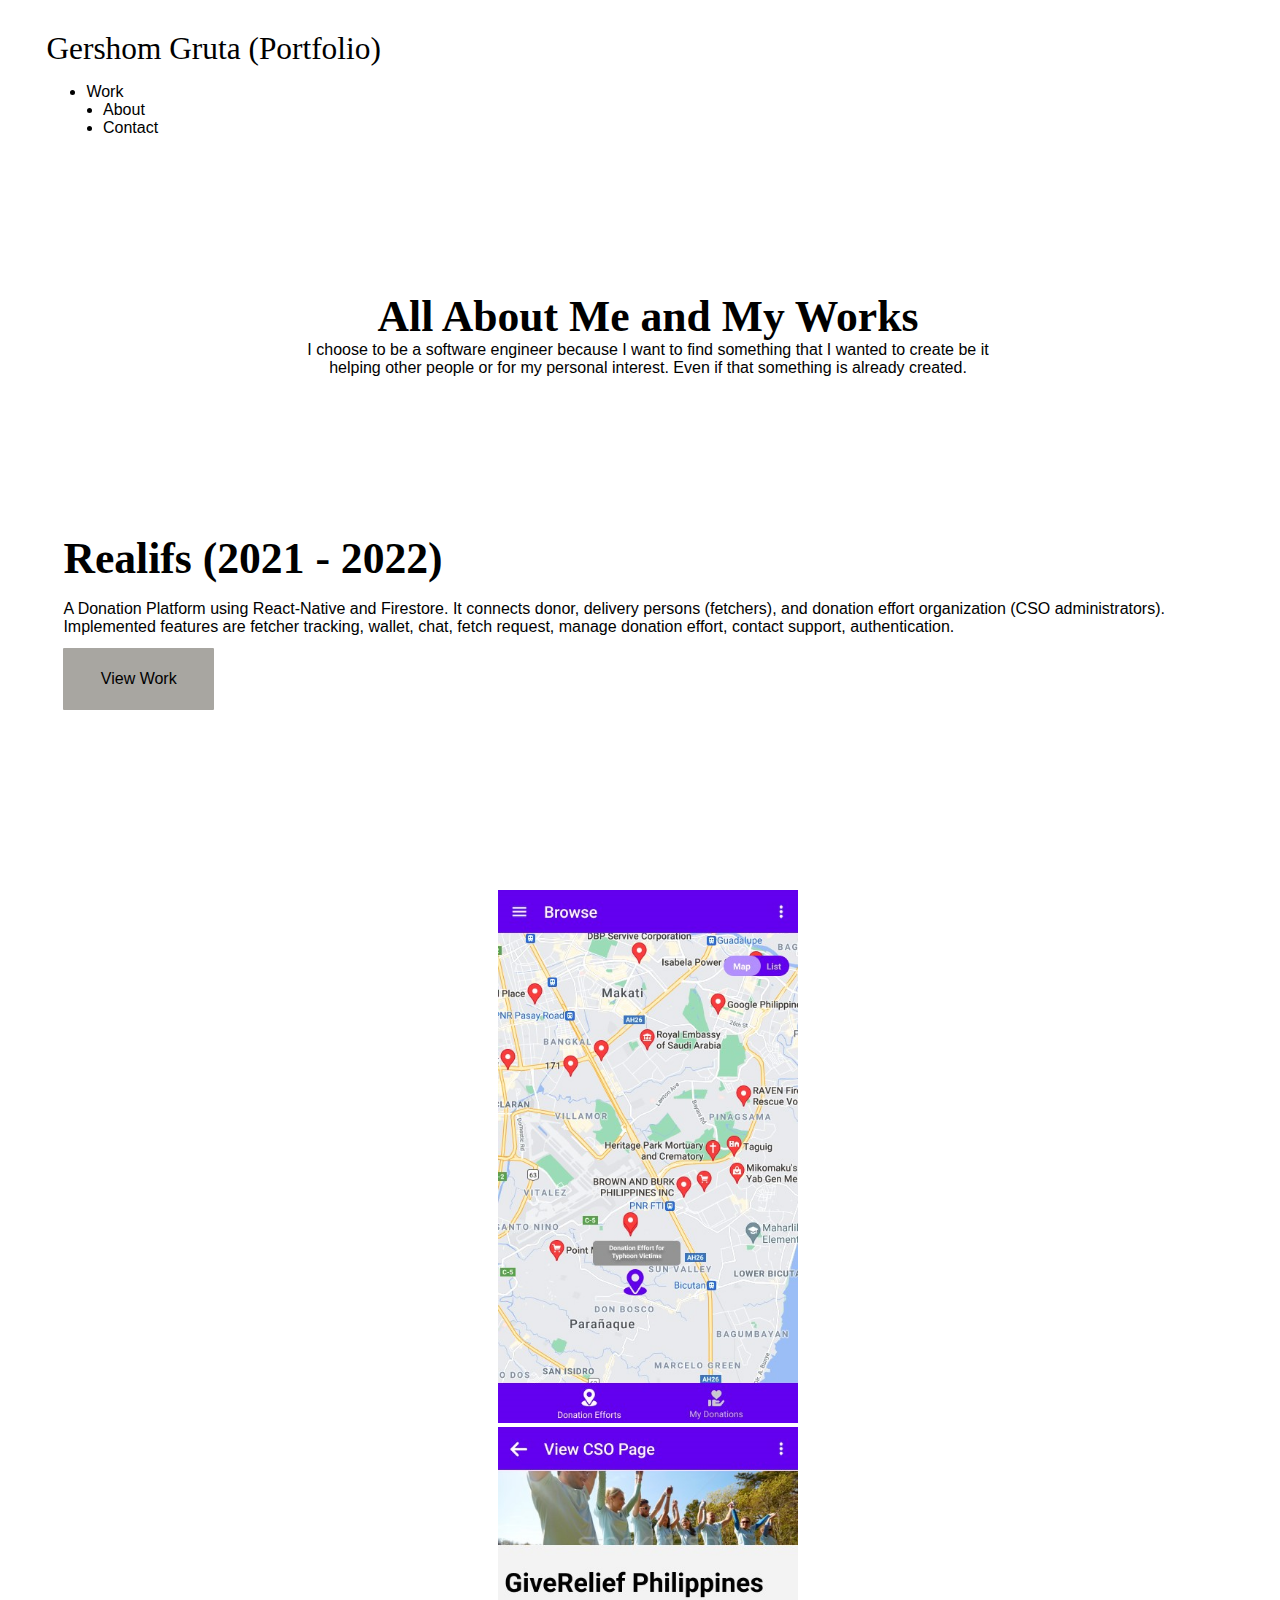
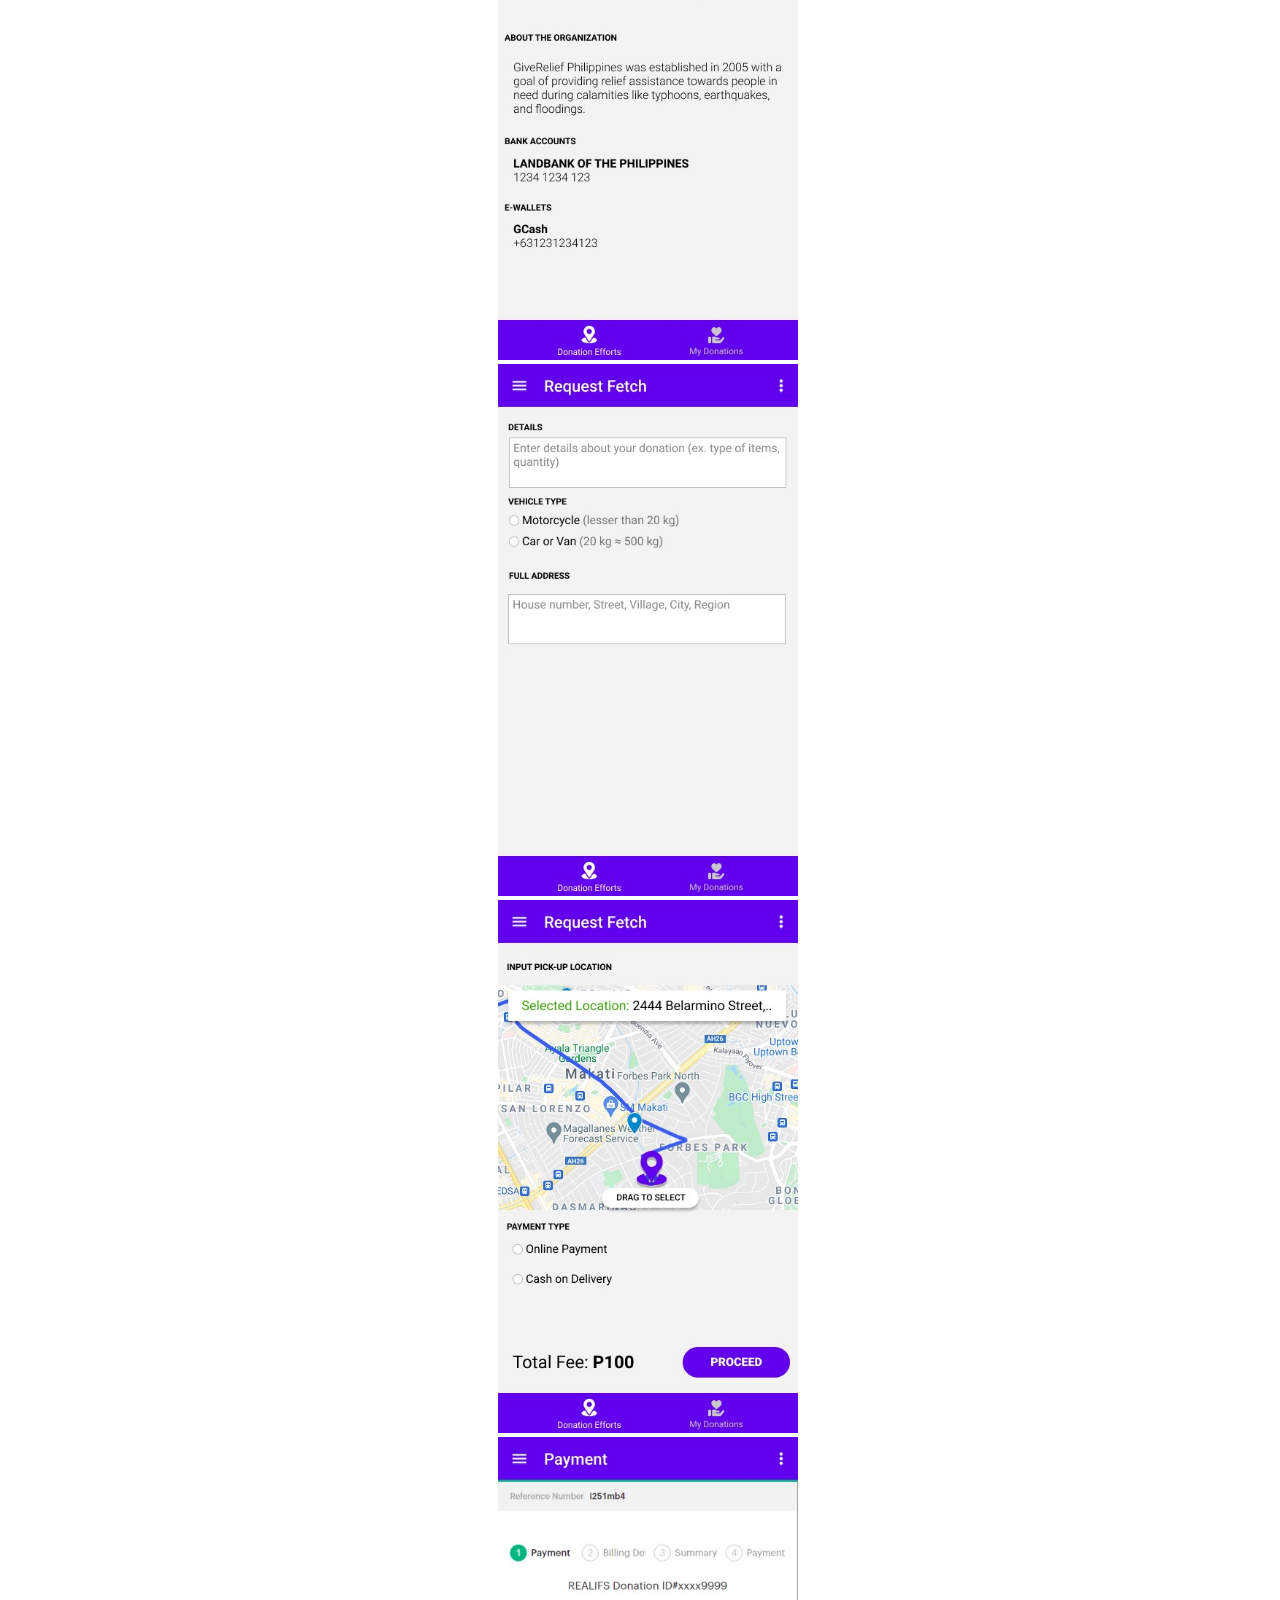
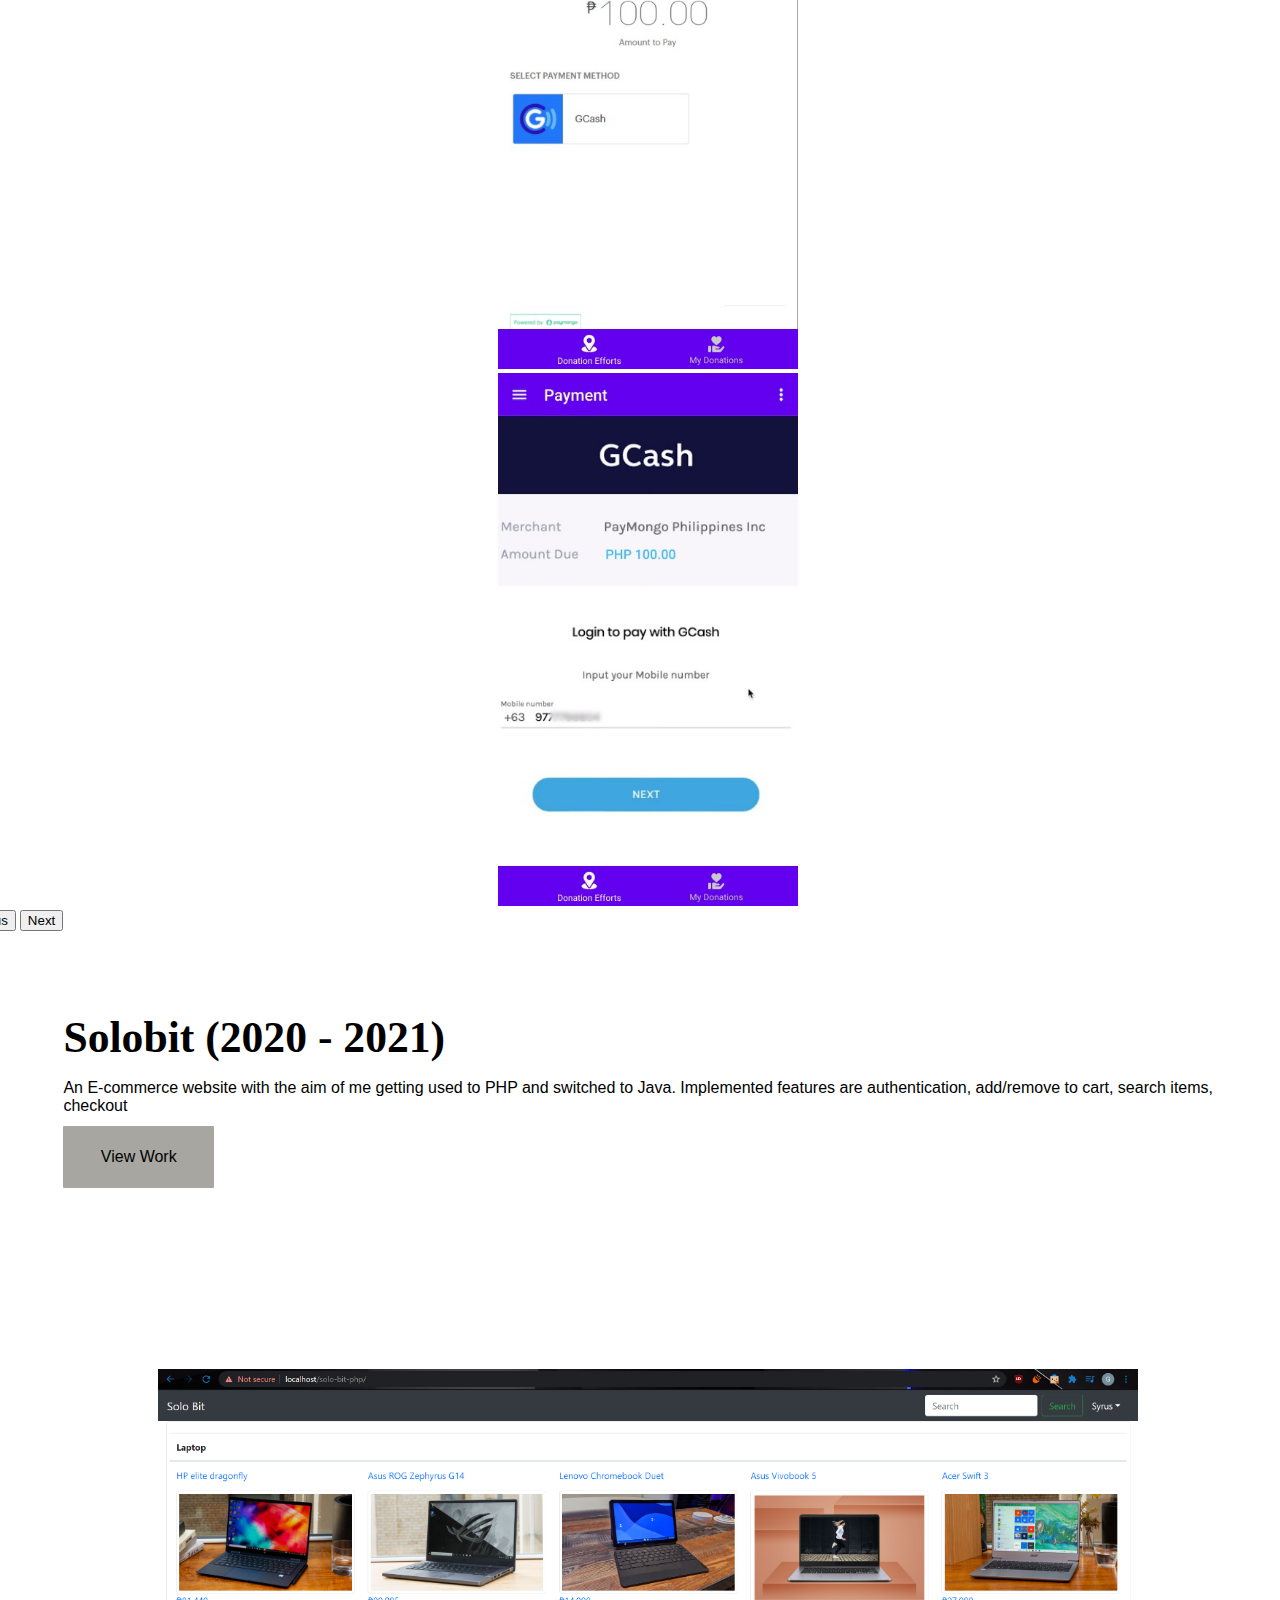
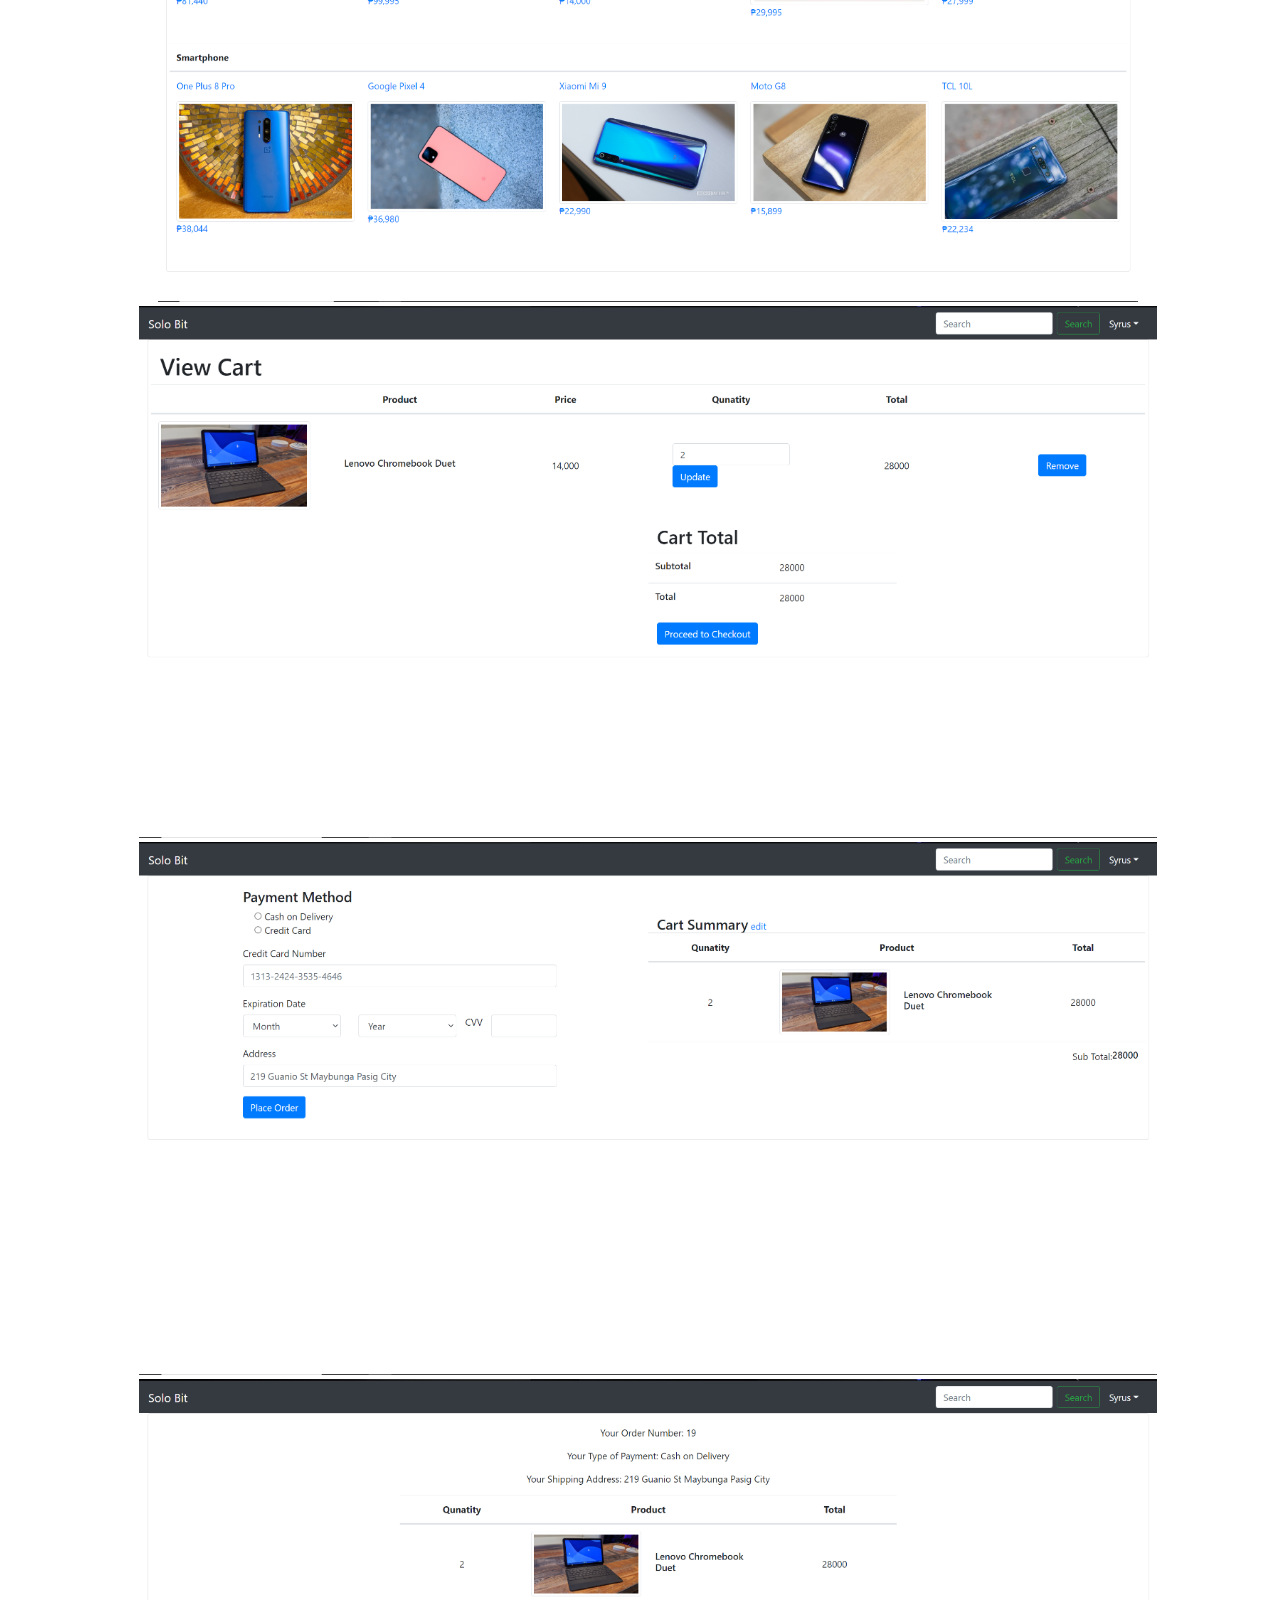
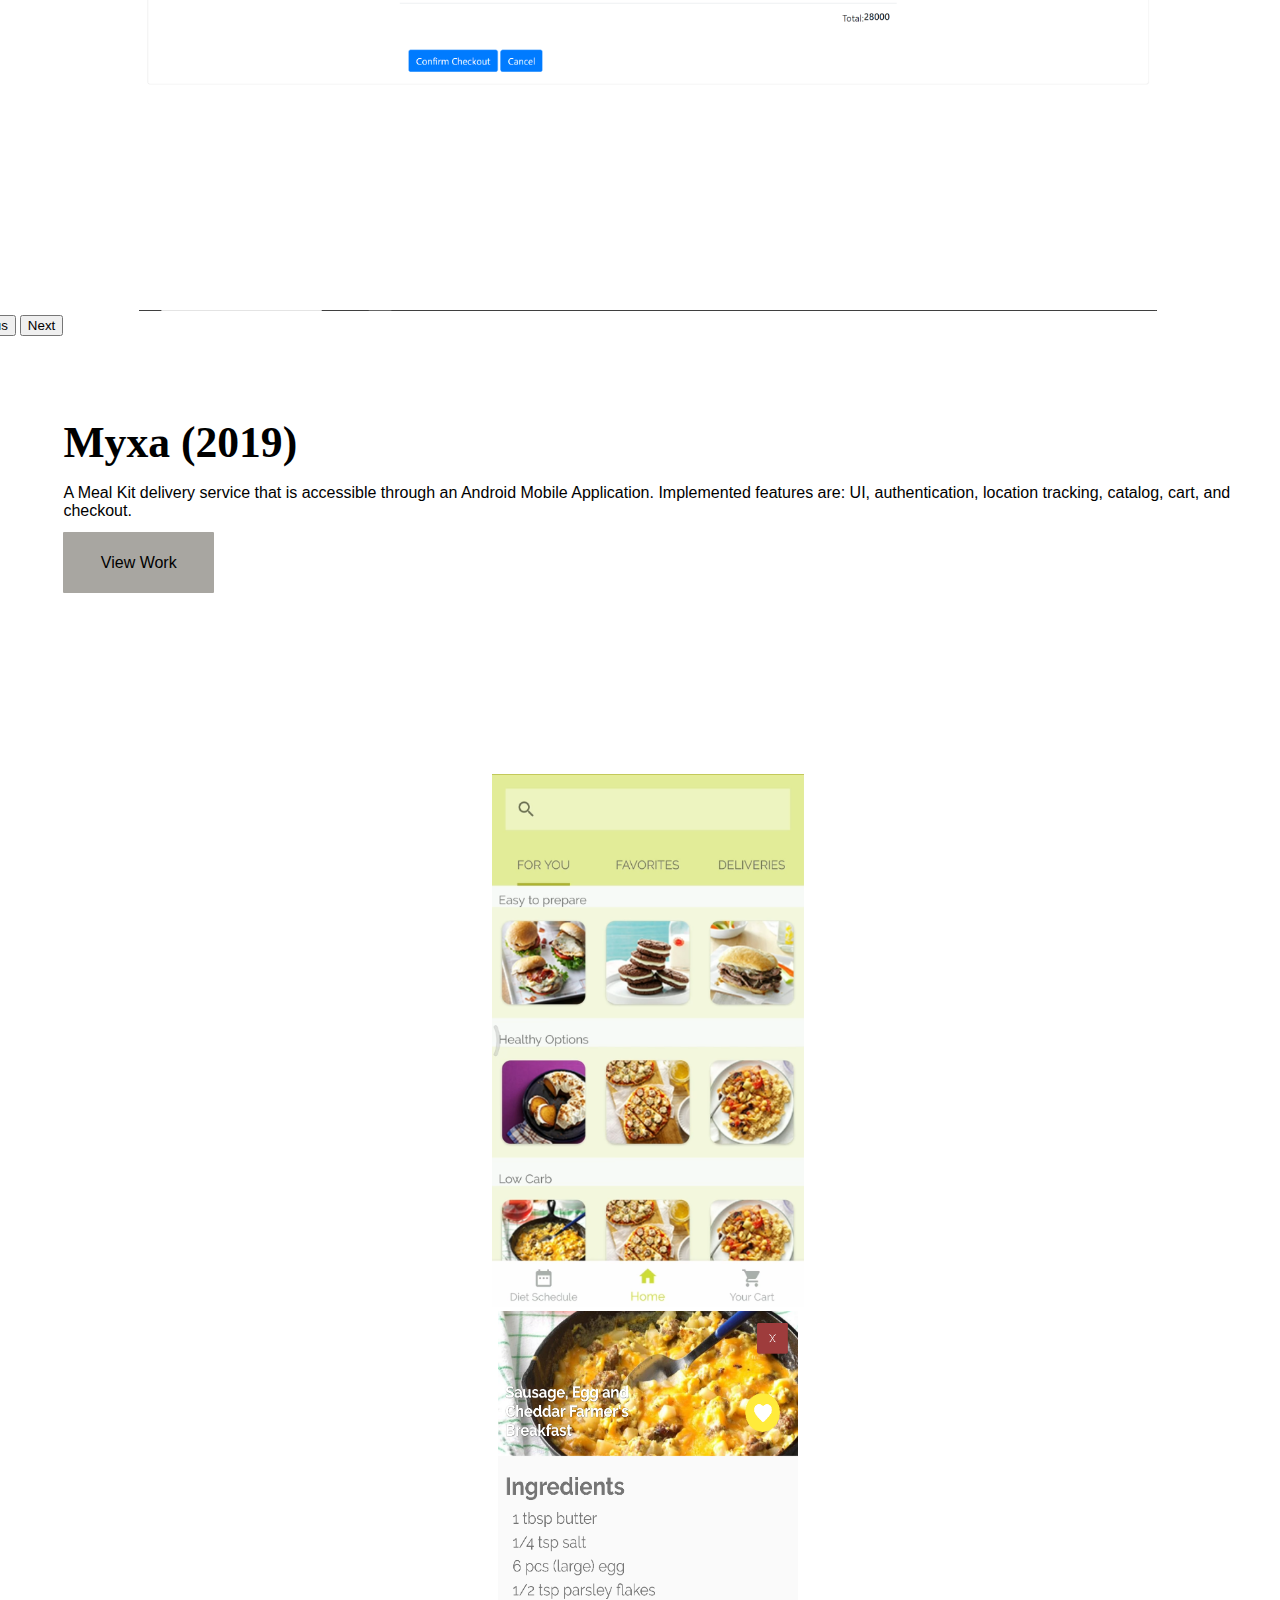
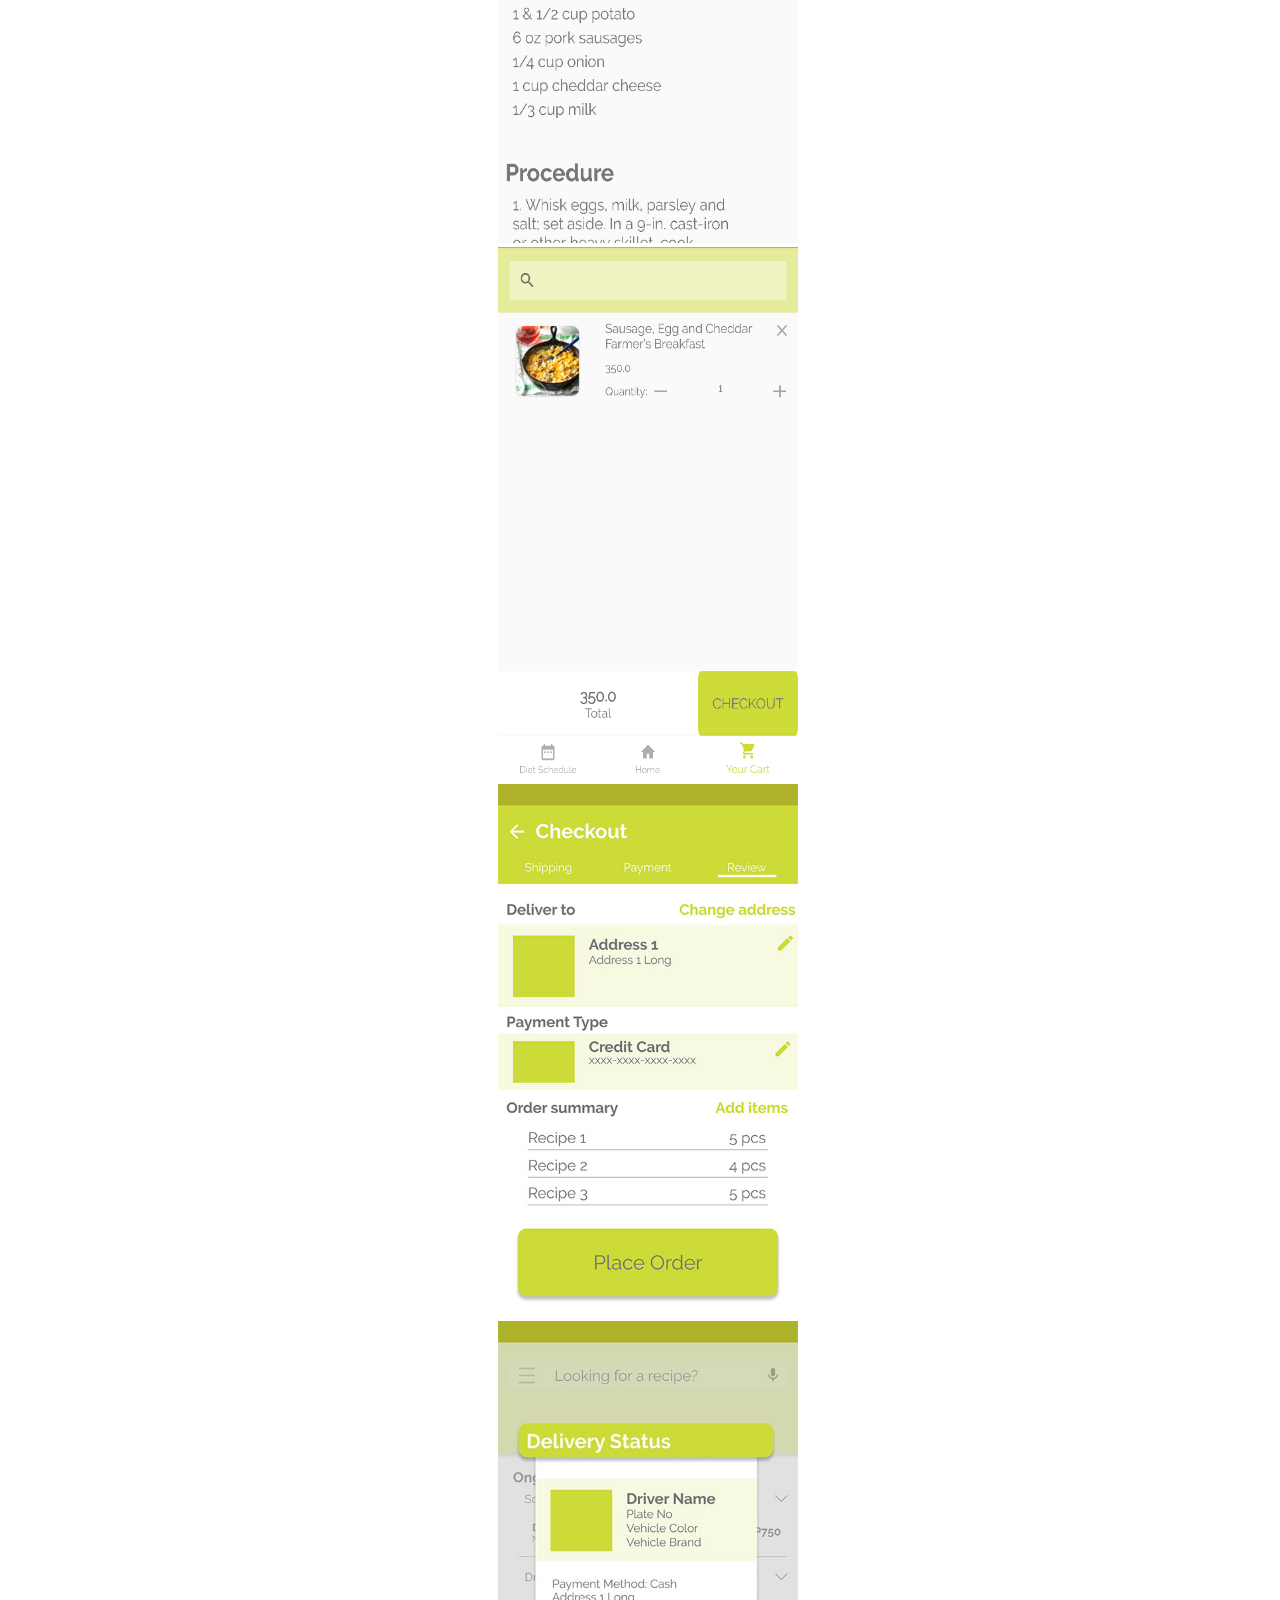
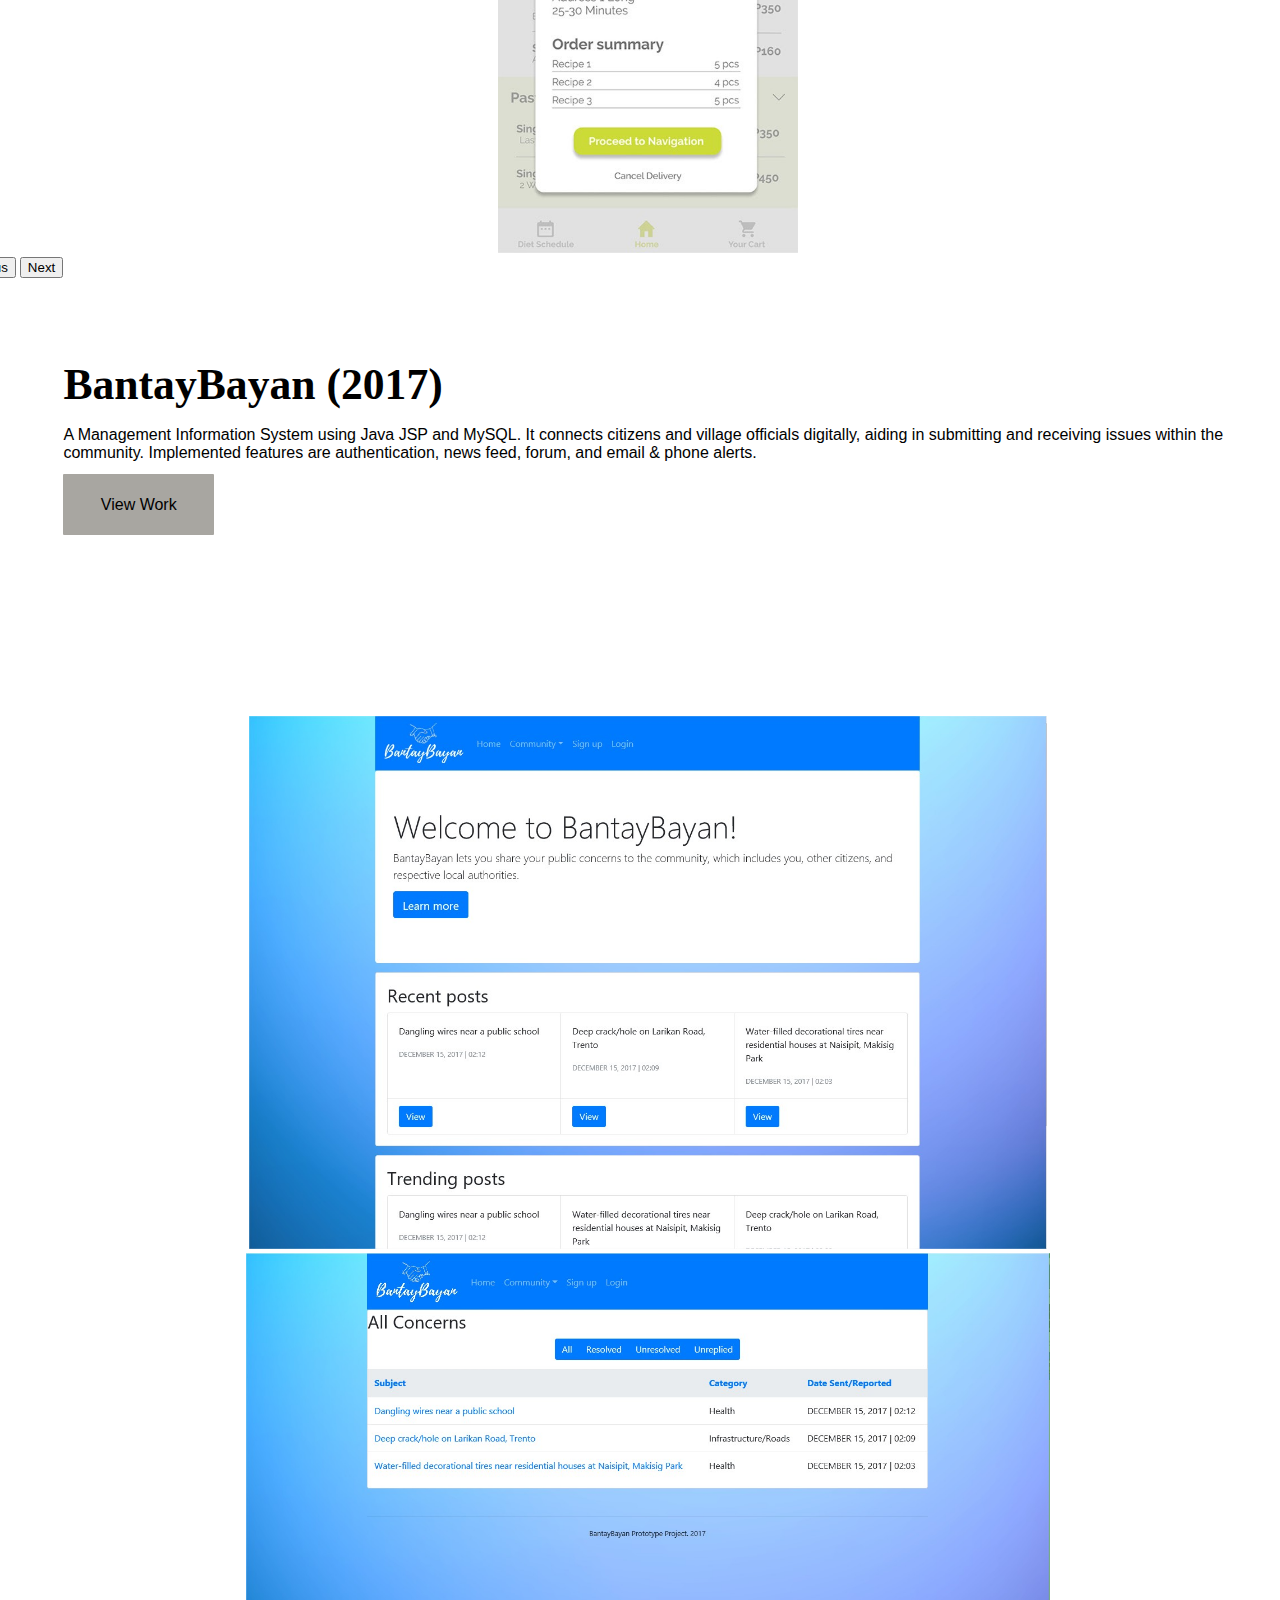
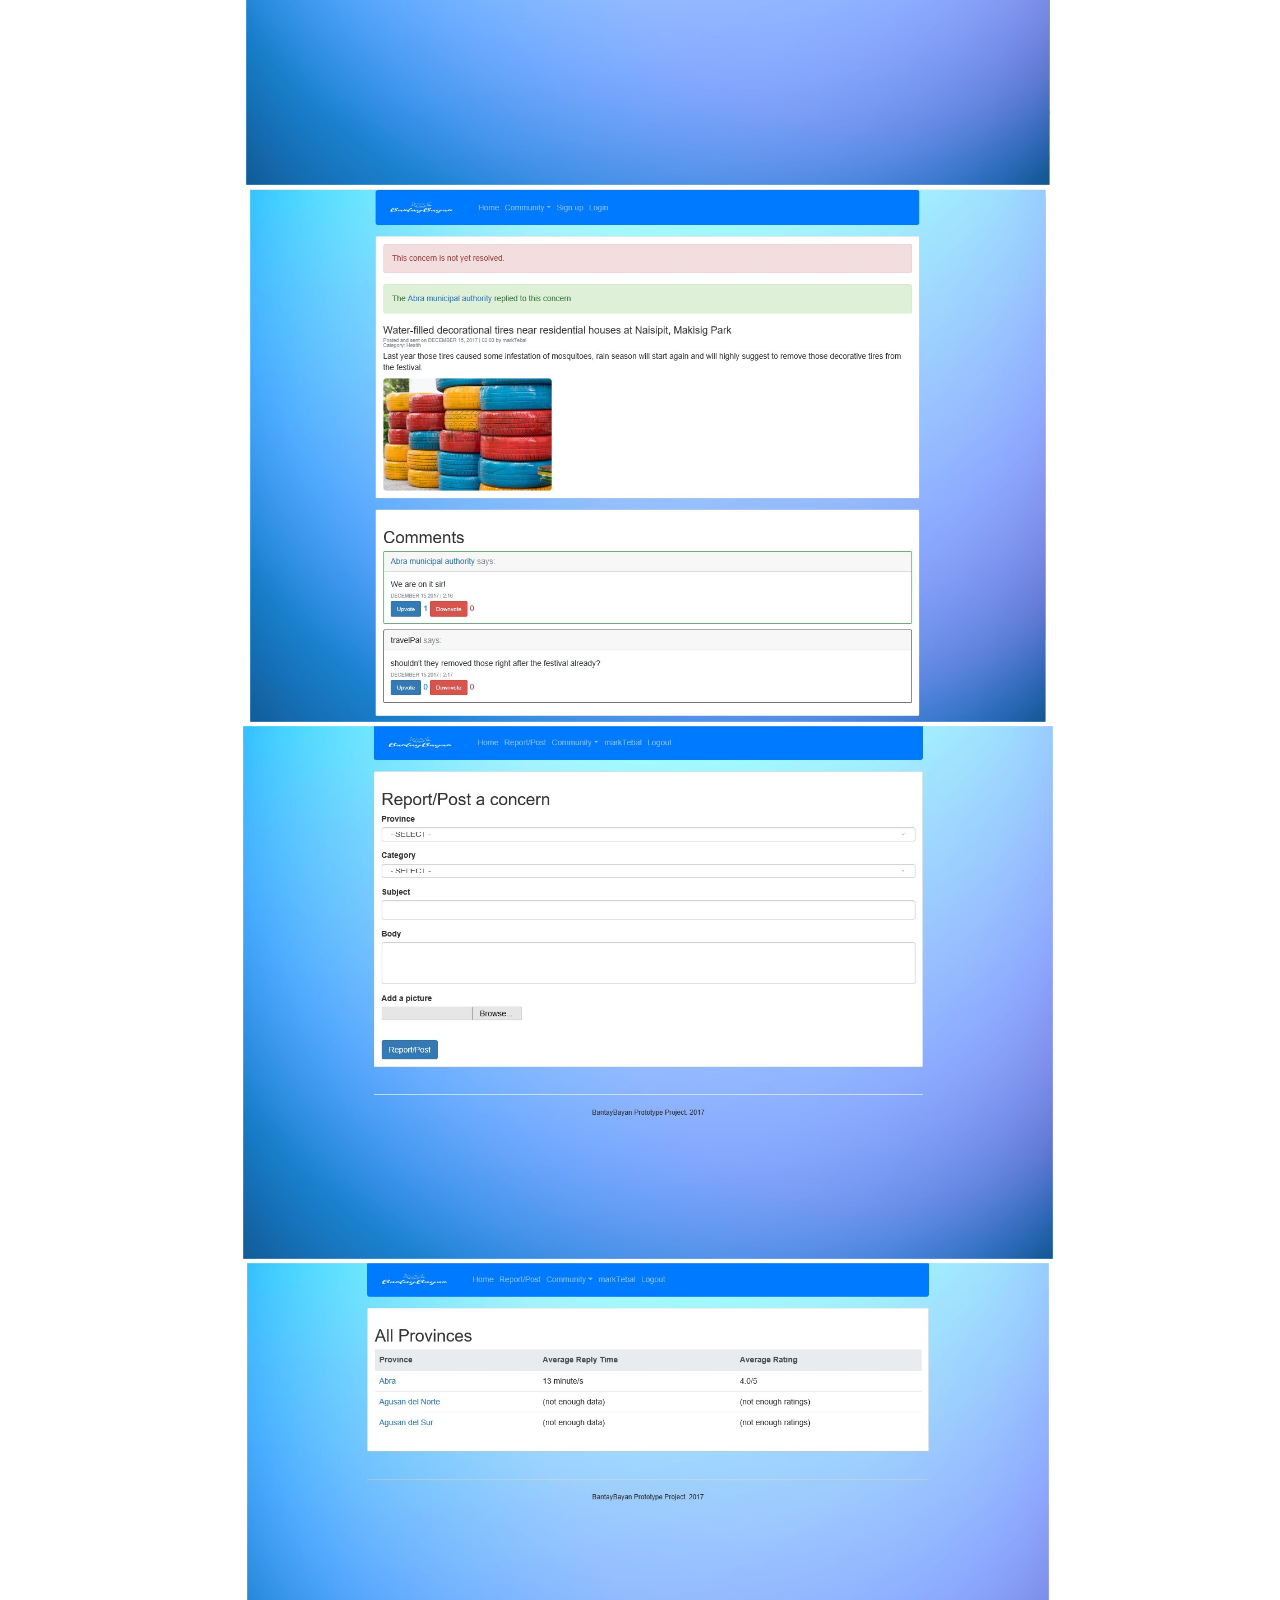
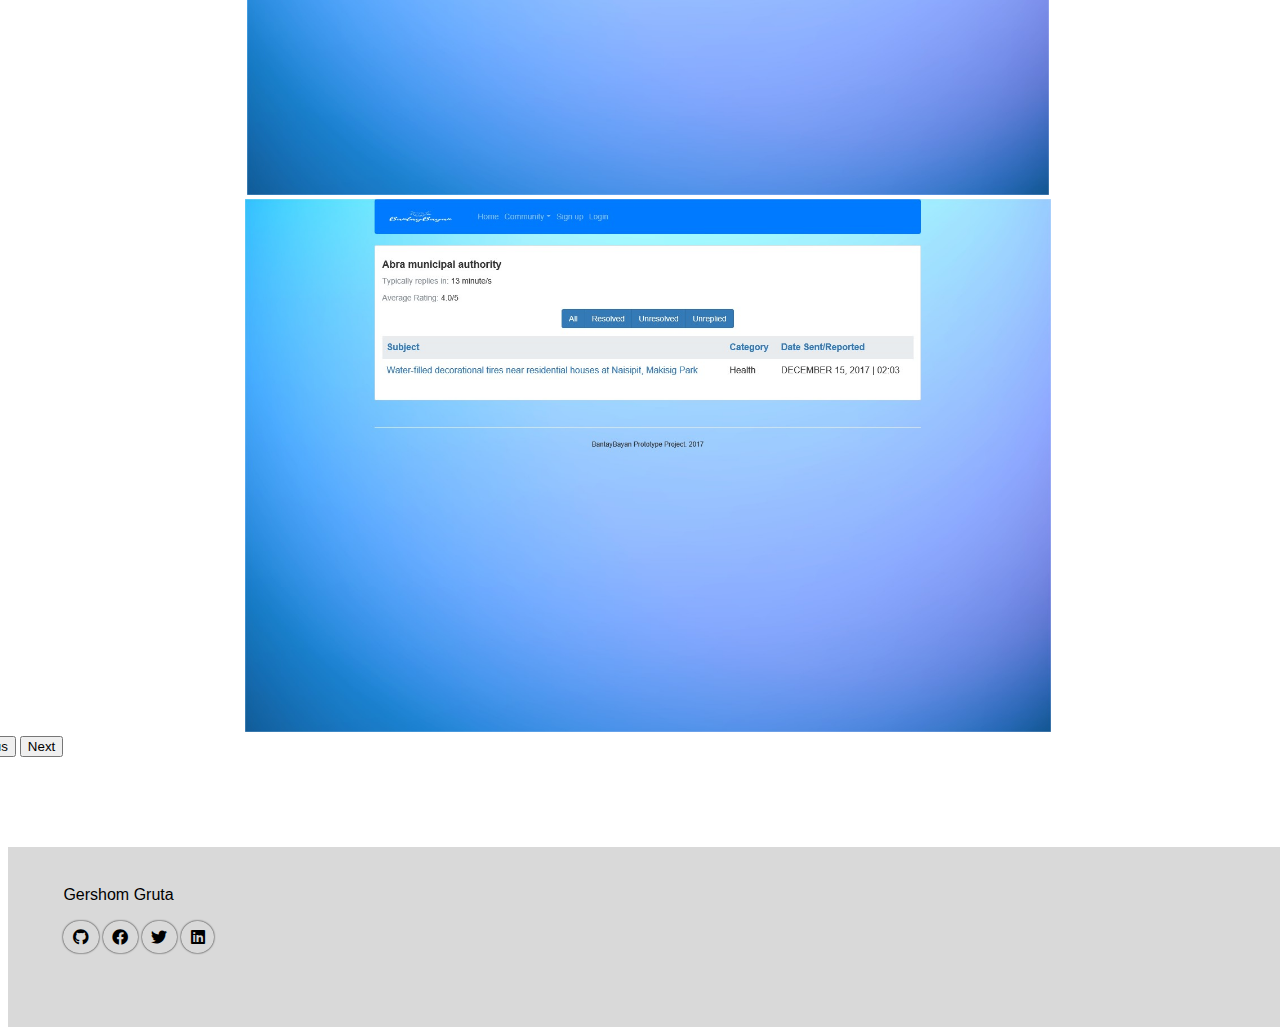
<file: index.html>
<!DOCTYPE html>
<html>
    <head>
        <meta charset="utf-8" />
        <title>My Portfolio</title>
        <link
            href="https://cdn.jsdelivr.net/npm/bootstrap@5.1.0/dist/css/bootstrap.min.css"
            rel="stylesheet"
            integrity="sha384-KyZXEAg3QhqLMpG8r+8fhAXLRk2vvoC2f3B09zVXn8CA5QIVfZOJ3BCsw2P0p/We"
            crossorigin="anonymous"
        />
        <link href="FontAwesome/css/fontawesome.css" rel="stylesheet" />
        <link href="FontAwesome/css/brands.css" rel="stylesheet" />
        <link href="FontAwesome/css/solid.css" rel="stylesheet" />
        <link rel="stylesheet" type="text/css" href="CSS/GeneralStyle.css" />
        <link rel="stylesheet" type="text/css" href="CSS/HomepageStyle.css" />
        <link rel="stylesheet" type="text/css" href="CSS/NavbarStyle.css" />
        <link rel="stylesheet" type="text/css" href="CSS/FooterStyle.css" />
    </head>
    <body>
        <nav class="navbar navbar-expand-lg navbar-light sticky-top">
            <div class="container-fluid">
                <a class="navbar-brand" href="index.html"
                    >Gershom Gruta (Portfolio)</a
                >
            </div>

            <ul class="navbar-nav justify-content-right">
                <li class="nav-item">
                    <a class="nav-link" href="work.html">Work</a>
                </li>
                <li class="nav-item">
                    <a class="nav-link" href="about.html">About</a>
                </li>
                <li class="nav-item">
                    <a class="nav-link" href="contact.html">Contact</a>
                </li>
            </ul>
        </nav>

        <div class="content">
            <div class="wrapper" id="hm-w1">
                <div class="wrapper-content" id="hm-w-c1">
                    <h2>All About Me and My Works</h2>
                    <p>
                        I choose to be a software engineer because I want to
                        find something that I wanted to create be it helping
                        other people or for my personal interest. Even if that
                        something is already created.
                    </p>
                </div>
            </div>

            <div class="wrapper">
                <div class="row container-fluid">
                    <div class="wrapper-content col-7">
                        <div class="wrapper-item">
                            <strong>Realifs (2021 - 2022)</strong>
                        </div>
                    </div>
                    <div class="wrapper-content col-5">
                        <div class="wrapper-item">
                            <p>
                                A Donation Platform using React-Native and
                                Firestore. It connects donor, delivery persons
                                (fetchers), and donation effort organization
                                (CSO administrators). Implemented features are
                                fetcher tracking, wallet, chat, fetch request,
                                manage donation effort, contact support,
                                authentication.
                            </p>
                        </div>
                        <div class="wrapper-item">
                            <a class="btn" href="Pages/work/realifs.html"
                                >View Work</a
                            >
                        </div>
                    </div>
                </div>
            </div>

            <div class="gallery">
                <div
                    class="carousel slide carousel-fade carousel-dark"
                    id="realifsCarousel"
                    data-bs-ride="carousel"
                >
                    <div class="carousel-inner">
                        <div class="carousel-item active">
                            <img src="Images/Realifs/Donor/Browse.jpg" />
                        </div>
                        <div class="carousel-item">
                            <img src="Images/Realifs/Donor/ViewCSOPage.jpg" />
                        </div>
                        <div class="carousel-item">
                            <img src="Images/Realifs/Donor/RequestFetch.jpg" />
                        </div>
                        <div class="carousel-item">
                            <img
                                src="Images/Realifs/Donor/RequestFetchLoc.jpg"
                            />
                        </div>
                        <div class="carousel-item">
                            <img src="Images/Realifs/Donor/Payment.jpg" />
                        </div>
                        <div class="carousel-item">
                            <img src="Images/Realifs/Donor/PaymentGCash.jpg" />
                        </div>
                    </div>
                    <button
                        class="carousel-control-prev"
                        type="button"
                        data-bs-target="#realifsCarousel"
                        data-bs-slide="prev"
                    >
                        <span
                            class="carousel-control-prev-icon"
                            aria-hidden="true"
                        ></span>
                        <span class="visually-hidden">Previous</span>
                    </button>
                    <button
                        class="carousel-control-next"
                        type="button"
                        data-bs-target="#realifsCarousel"
                        data-bs-slide="next"
                    >
                        <span
                            class="carousel-control-next-icon"
                            aria-hidden="true"
                        ></span>
                        <span class="visually-hidden">Next</span>
                    </button>
                </div>
            </div>

            <div class="wrapper">
                <div class="row container-fluid">
                    <div class="wrapper-content col-7">
                        <div class="wrapper-item">
                            <strong>Solobit (2020 - 2021)</strong>
                        </div>
                    </div>
                    <div class="wrapper-content col-5">
                        <div class="wrapper-item">
                            <p>
                                An E-commerce website with the aim of me getting
                                used to PHP and switched to Java. Implemented
                                features are authentication, add/remove to cart,
                                search items, checkout
                            </p>
                        </div>
                        <div class="wrapper-item">
                            <a class="btn" href="Pages/work/solobit.html"
                                >View Work</a
                            >
                        </div>
                    </div>
                </div>
            </div>

            <div class="gallery">
                <div
                    class="carousel slide carousel-fade carousel-dark"
                    id="solobitCarousel"
                    data-bs-ride="carousel"
                >
                    <div class="carousel-inner">
                        <div class="carousel-item active">
                            <img src="Images/Solobit/Homepage.png" />
                        </div>
                        <div class="carousel-item">
                            <img src="Images/Solobit/ViewCart.png" />
                        </div>
                        <div class="carousel-item">
                            <img src="Images/Solobit/Checkout.png" />
                        </div>
                        <div class="carousel-item">
                            <img src="Images/Solobit/Confirmation.png" />
                        </div>
                    </div>
                    <button
                        class="carousel-control-prev"
                        type="button"
                        data-bs-target="#solobitCarousel"
                        data-bs-slide="prev"
                    >
                        <span
                            class="carousel-control-prev-icon"
                            aria-hidden="true"
                        ></span>
                        <span class="visually-hidden">Previous</span>
                    </button>
                    <button
                        class="carousel-control-next"
                        type="button"
                        data-bs-target="#solobitCarousel"
                        data-bs-slide="next"
                    >
                        <span
                            class="carousel-control-next-icon"
                            aria-hidden="true"
                        ></span>
                        <span class="visually-hidden">Next</span>
                    </button>
                </div>
            </div>

            <div class="wrapper">
                <div class="row container-fluid">
                    <div class="wrapper-content col-7">
                        <div class="wrapper-item">
                            <strong>Myxa (2019)</strong>
                        </div>
                    </div>
                    <div class="wrapper-content col-5">
                        <div class="wrapper-item">
                            <p>
                                A Meal Kit delivery service that is accessible
                                through an Android Mobile Application.
                                Implemented features are: UI, authentication,
                                location tracking, catalog, cart, and checkout.
                            </p>
                        </div>
                        <div class="wrapper-item">
                            <a class="btn" href="Pages/work/myxa.html"
                                >View Work</a
                            >
                        </div>
                    </div>
                </div>
            </div>

            <div class="gallery">
                <div
                    class="carousel slide carousel-fade carousel-dark"
                    id="myxaCarousel"
                    data-bs-ride="carousel"
                >
                    <div class="carousel-inner">
                        <div class="carousel-item active">
                            <img src="Images/Myxa/Customer/Homepage.png" />
                        </div>
                        <div class="carousel-item">
                            <img src="Images/Myxa/Customer/Recipe.png" />
                        </div>
                        <div class="carousel-item">
                            <img src="Images/Myxa/Customer/Checkout.png" />
                        </div>
                        <div class="carousel-item">
                            <img src="Images/Myxa/Customer/PlaceOrder.png" />
                        </div>
                        <div class="carousel-item">
                            <img
                                src="Images/Myxa/Customer/DeliveryStatus.png"
                            />
                        </div>
                    </div>
                    <button
                        class="carousel-control-prev"
                        type="button"
                        data-bs-target="#myxaCarousel"
                        data-bs-slide="prev"
                    >
                        <span
                            class="carousel-control-prev-icon"
                            aria-hidden="true"
                        ></span>
                        <span class="visually-hidden">Previous</span>
                    </button>
                    <button
                        class="carousel-control-next"
                        type="button"
                        data-bs-target="#myxaCarousel"
                        data-bs-slide="next"
                    >
                        <span
                            class="carousel-control-next-icon"
                            aria-hidden="true"
                        ></span>
                        <span class="visually-hidden">Next</span>
                    </button>
                </div>
            </div>

            <div class="wrapper">
                <div class="row container-fluid">
                    <div class="wrapper-content col-7">
                        <div class="wrapper-item">
                            <strong>BantayBayan (2017)</strong>
                        </div>
                    </div>
                    <div class="wrapper-content col-5">
                        <div class="wrapper-item">
                            <p>
                                A Management Information System using Java JSP
                                and MySQL. It connects citizens and village
                                officials digitally, aiding in submitting and
                                receiving issues within the community.
                                Implemented features are authentication, news
                                feed, forum, and email & phone alerts.
                            </p>
                        </div>
                        <div class="wrapper-item">
                            <a class="btn" href="Pages/work/bantaybayan.html"
                                >View Work</a
                            >
                        </div>
                    </div>
                </div>
            </div>

            <div class="gallery last-of-content">
                <div
                    class="carousel slide carousel-fade carousel-dark"
                    id="bantaybayanCarousel"
                    data-bs-ride="carousel"
                >
                    <div class="carousel-inner">
                        <div class="carousel-item active">
                            <img
                                src="Images/BantayBayan/BantayBayan Prototype - Microsoft Edge.jpg"
                            />
                        </div>
                        <div class="carousel-item">
                            <img
                                src="Images/BantayBayan/All Concerns - Microsoft Edge.jpg"
                            />
                        </div>
                        <div class="carousel-item">
                            <img
                                src="Images/BantayBayan/View Concern - Microsoft Edge.jpg"
                            />
                        </div>
                        <div class="carousel-item">
                            <img
                                src="Images/BantayBayan/Concern Form - Microsoft Edge.jpg"
                            />
                        </div>
                        <div class="carousel-item">
                            <img
                                src="Images/BantayBayan/All Provinces - Microsoft Edge.jpg"
                            />
                        </div>
                        <div class="carousel-item">
                            <img
                                src="Images/BantayBayan/View Province - Microsoft Edge.jpg"
                            />
                        </div>
                    </div>
                    <button
                        class="carousel-control-prev"
                        type="button"
                        data-bs-target="#bantaybayanCarousel"
                        data-bs-slide="prev"
                    >
                        <span
                            class="carousel-control-prev-icon"
                            aria-hidden="true"
                        ></span>
                        <span class="visually-hidden">Previous</span>
                    </button>
                    <button
                        class="carousel-control-next"
                        type="button"
                        data-bs-target="#bantaybayanCarousel"
                        data-bs-slide="next"
                    >
                        <span
                            class="carousel-control-next-icon"
                            aria-hidden="true"
                        ></span>
                        <span class="visually-hidden">Next</span>
                    </button>
                </div>
            </div>

            <footer class="footer">
                <div class="wrapper">
                    <div class="row container-fluid">
                        <div class="wrapper-content col">
                            <p>Gershom Gruta</p>
                        </div>
                        <div class="wrapper-content col">
                            <div class="linked-icons">
                                <a
                                    href="https://www.github.com/Fireryred"
                                    target="_blank"
                                    ><i class="fab fa-github"></i
                                ></a>
                                <a
                                    href="https://www.facebook.com/Abbyssof"
                                    target="_blank"
                                    ><i class="fab fa-facebook"></i
                                ></a>
                                <a
                                    href="https://www.twitter.com/GershomGruta"
                                    target="_blank"
                                    ><i class="fab fa-twitter"></i
                                ></a>
                                <a
                                    href="http://linkedin.com/in/gershom-gruta"
                                    target="_blank"
                                    ><i class="fab fa-linkedin"></i
                                ></a>
                            </div>
                        </div>
                        <div class="wrapper-content col"></div>
                    </div>
                </div>
            </footer>
        </div>
        <script
            src="https://cdn.jsdelivr.net/npm/@popperjs/core@2.9.3/dist/umd/popper.min.js"
            integrity="sha384-eMNCOe7tC1doHpGoWe/6oMVemdAVTMs2xqW4mwXrXsW0L84Iytr2wi5v2QjrP/xp"
            crossorigin="anonymous"
        ></script>
        <script
            src="https://cdn.jsdelivr.net/npm/bootstrap@5.1.0/dist/js/bootstrap.min.js"
            integrity="sha384-cn7l7gDp0eyniUwwAZgrzD06kc/tftFf19TOAs2zVinnD/C7E91j9yyk5//jjpt/"
            crossorigin="anonymous"
        ></script>
        <script src="JavaScript/Navbar.js" type="text/javascript"></script>
    </body>
</html>
</file>
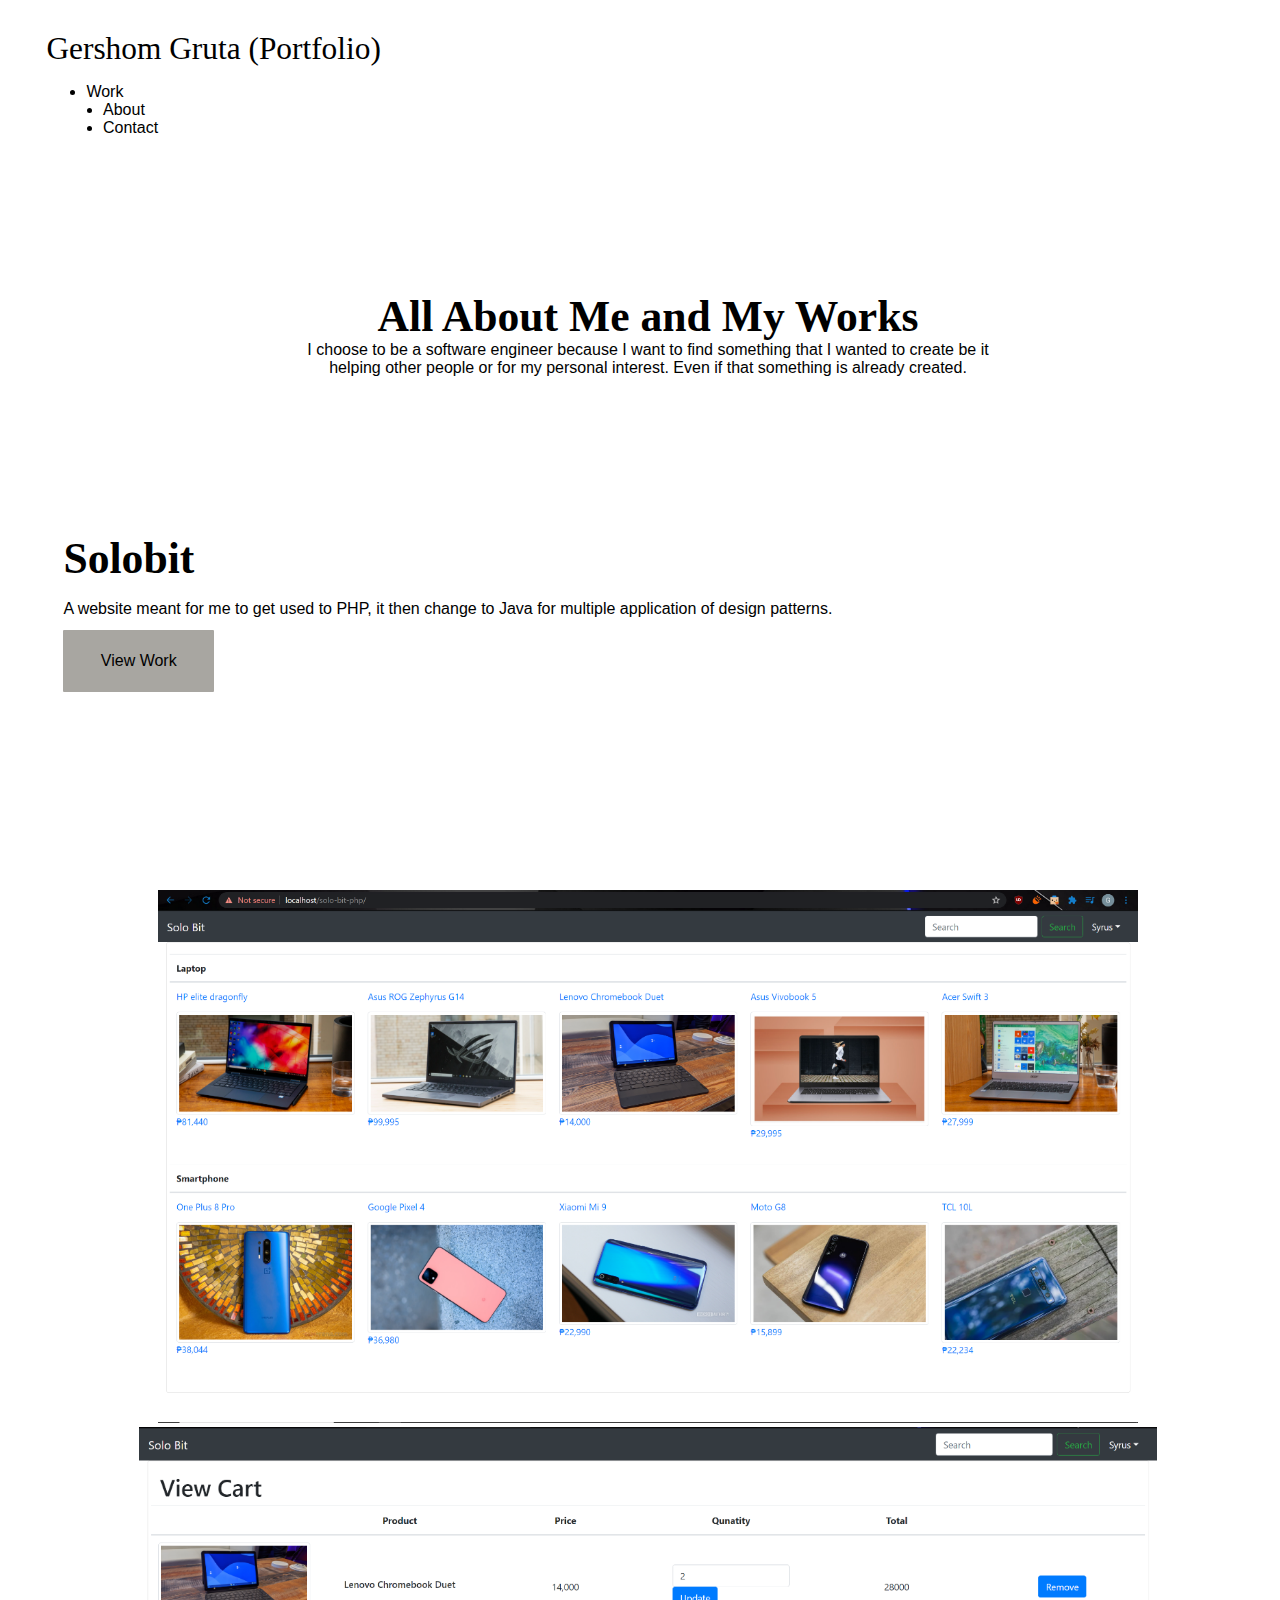
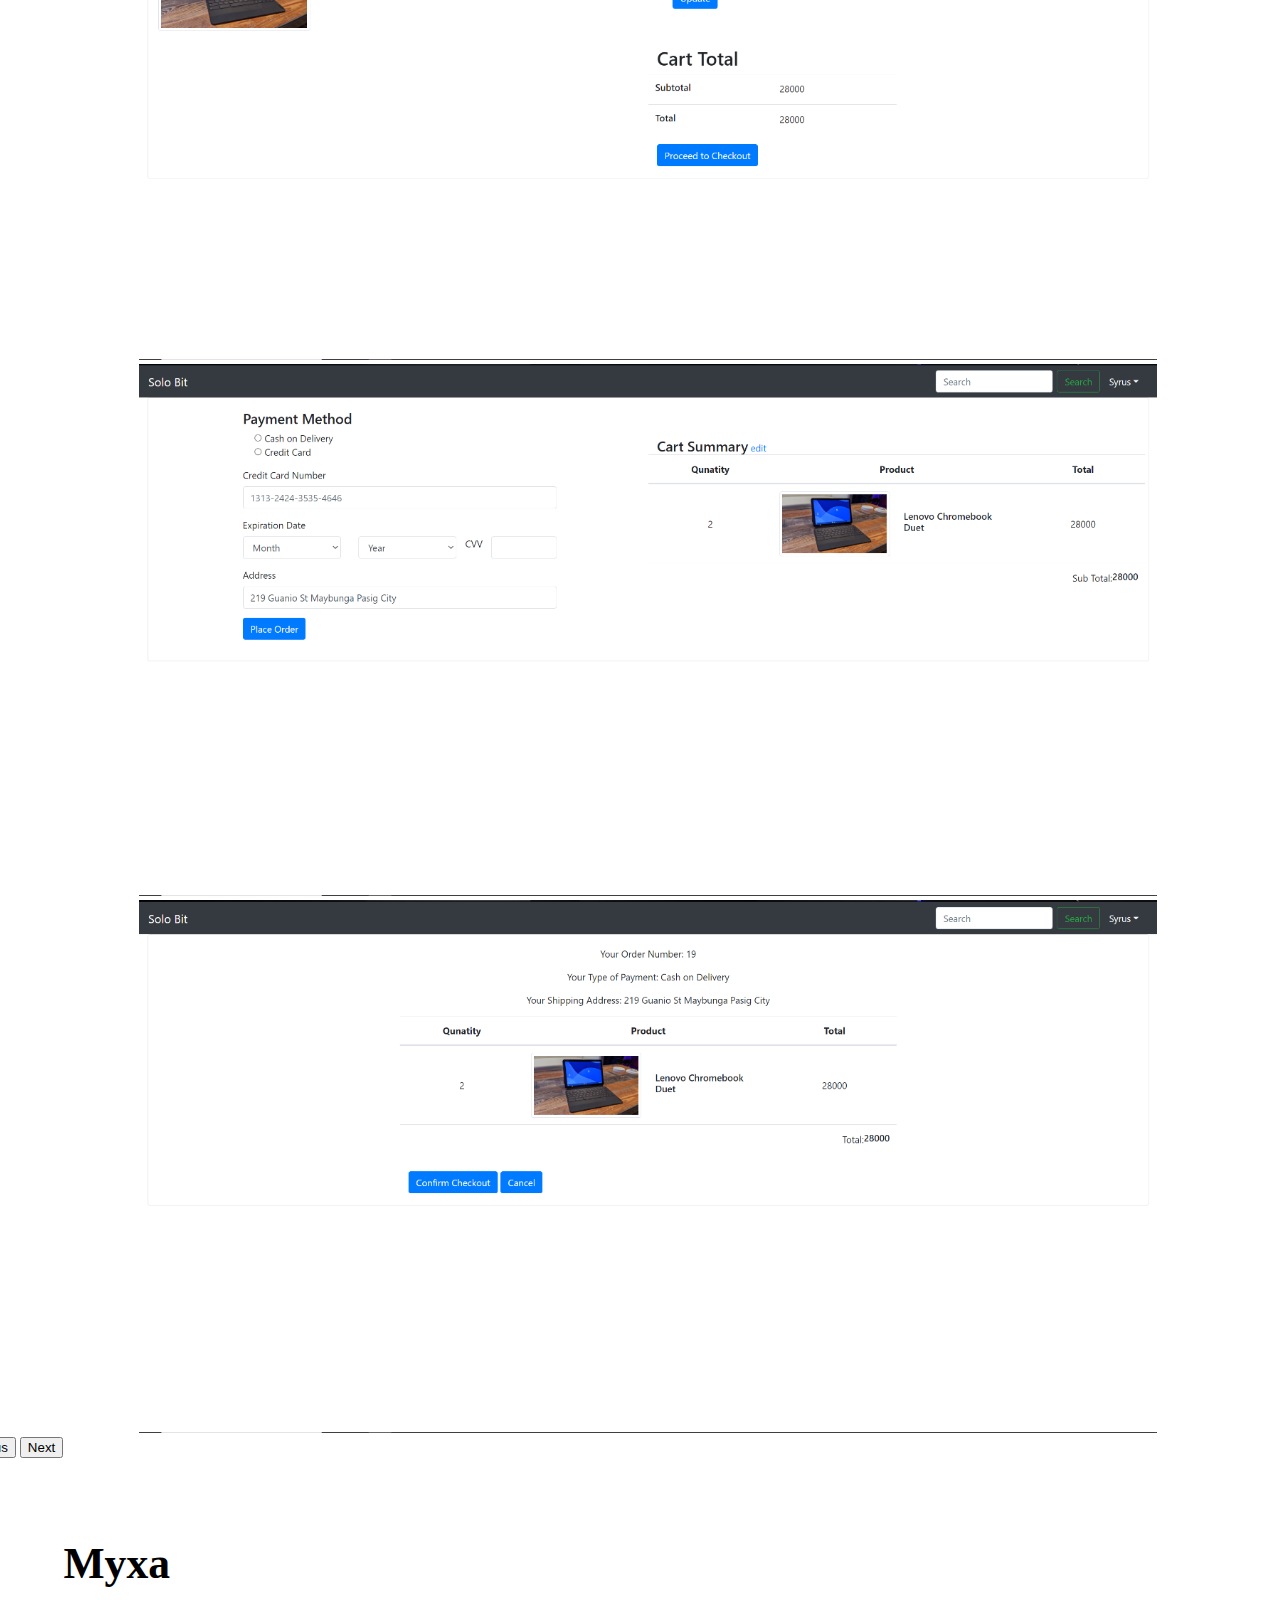
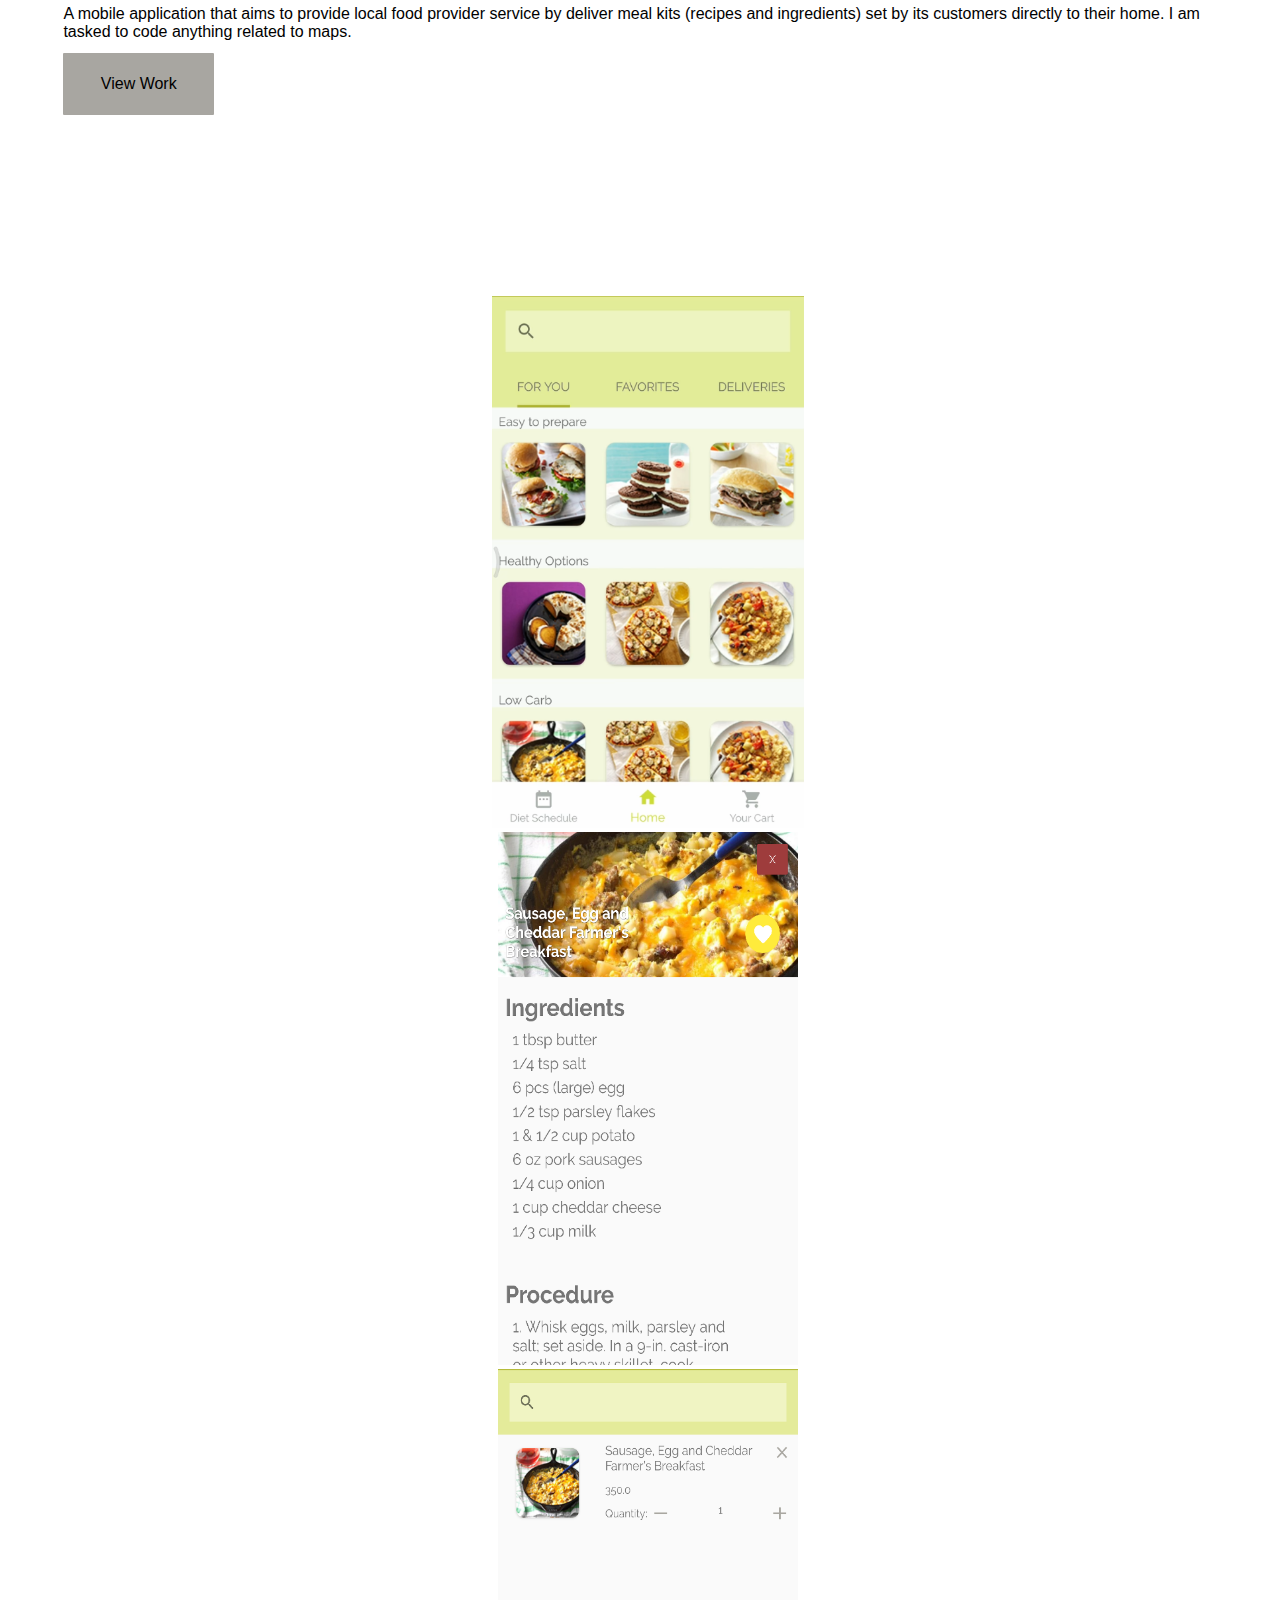
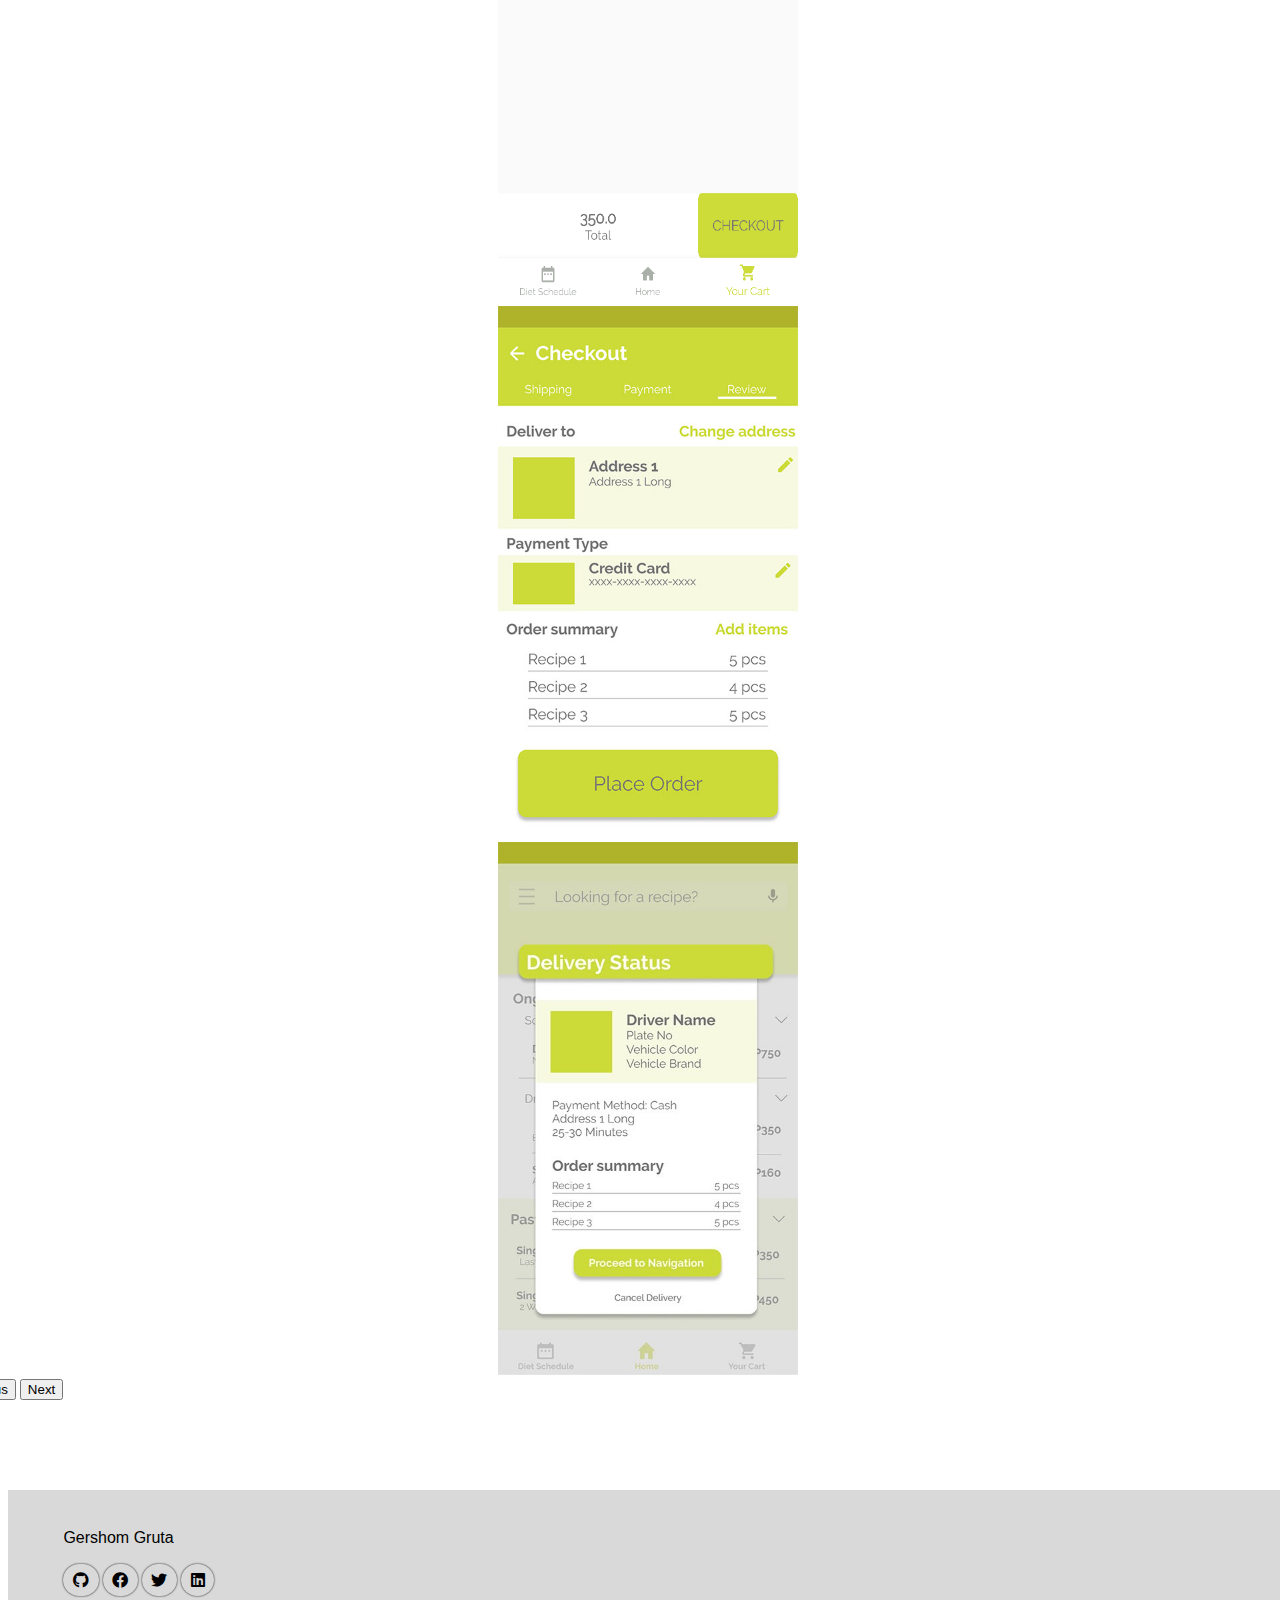
<file: Pages/index.html>
<!DOCTYPE html>
<html>
<head>
	<meta charset="utf-8">
	<title>My Portfolio</title>
	<link href="https://cdn.jsdelivr.net/npm/bootstrap@5.1.0/dist/css/bootstrap.min.css" rel="stylesheet" integrity="sha384-KyZXEAg3QhqLMpG8r+8fhAXLRk2vvoC2f3B09zVXn8CA5QIVfZOJ3BCsw2P0p/We" crossorigin="anonymous">
	<link href="../FontAwesome/css/fontawesome.css" rel="stylesheet">
	<link href="../FontAwesome/css/brands.css" rel="stylesheet">
	<link href="../FontAwesome/css/solid.css" rel="stylesheet">
	<link rel="stylesheet" type="text/css" href="../CSS/GeneralStyle.css">
	<link rel="stylesheet" type="text/css" href="../CSS/HomepageStyle.css">
	<link rel="stylesheet" type="text/css" href="../CSS/NavbarStyle.css">
	<link rel="stylesheet" type="text/css" href="../CSS/FooterStyle.css">
</head>
<body>
	<nav class="navbar navbar-expand-lg navbar-light sticky-top">
		<div class="container-fluid">
			<a class="navbar-brand" href="index.html">Gershom Gruta (Portfolio)</a>
		</div>

		<ul class="navbar-nav justify-content-right">
			<li class="nav-item">
				<a class="nav-link" href="work.html">Work</a>
			</li>
			<li class="nav-item">
				<a class="nav-link" href="about.html">About</a>
			</li>
			<li class="nav-item">
				<a class="nav-link" href="contact.html">Contact</a>
			</li>
		</ul>
	</nav>

	<div class="content">
		<div class="wrapper" id="hm-w1">
			<div class="wrapper-content" id="hm-w-c1">
				<h2>All About Me and My Works</h2>
				<p>I choose to be a software engineer because I want to find something that I wanted to create be it helping other people or for my personal interest. Even if that something is already created.</p>
			</div>
		</div>

		<div class="wrapper">
			<div class="row container-fluid">
				<div class="wrapper-content col-7">
					<div class="wrapper-item">
						<strong>Solobit</strong>
					</div>
				</div>
				<div class="wrapper-content col-5">
					<div class="wrapper-item">
						<p>A website meant for me to get used to PHP, it then change to Java for multiple application of design patterns.</p>
					</div>
					<div class="wrapper-item">
						<a class="btn" href="work/solobit.html">View Work</a>
					</div>
				</div>
			</div>
		</div>

		<div class="gallery">
			<div class="carousel slide carousel-fade carousel-dark" id="solobitCarousel" data-bs-ride="carousel">
				<div class="carousel-inner">
					<div class="carousel-item active">
						<img src="../Images/Solobit/Homepage.png">
					</div>
					<div class="carousel-item">
						<img src="../Images/Solobit/ViewCart.png">
					</div>
					<div class="carousel-item">
						<img src="../Images/Solobit/Checkout.png">
					</div>
					<div class="carousel-item">
						<img src="../Images/Solobit/Confirmation.png">
					</div>
				</div>
				<button class="carousel-control-prev" type="button" data-bs-target="#solobitCarousel" data-bs-slide="prev">
					<span class="carousel-control-prev-icon" aria-hidden="true"></span>
					<span class="visually-hidden">Previous</span>
				</button>
				<button class="carousel-control-next" type="button" data-bs-target="#solobitCarousel" data-bs-slide="next">
					<span class="carousel-control-next-icon" aria-hidden="true"></span>
					<span class="visually-hidden">Next</span>
				</button>
			</div>
		</div>

		<div class="wrapper">
			<div class="row container-fluid">
				<div class="wrapper-content col-7">
					<div class="wrapper-item">
						<strong>Myxa</strong>
					</div>
				</div>
				<div class="wrapper-content col-5">
					<div class="wrapper-item">
						<p>A mobile application that aims to provide local food provider service by deliver meal kits (recipes and ingredients) set by its customers directly to their home. I am tasked to code anything related to maps.</p>
					</div>
					<div class="wrapper-item">
						<a class="btn" href="work/myxa.html">View Work</a>
					</div>
				</div>
			</div>
		</div>

		<div class="gallery last-of-content">
			<div class="carousel slide carousel-fade carousel-dark" id="myxaCarousel" data-bs-ride="carousel">
				<div class="carousel-inner">
					<div class="carousel-item active">
						<img src="../Images/Myxa/Customer/Homepage.png">
					</div>
					<div class="carousel-item">
						<img src="../Images/Myxa/Customer/Recipe.png">
					</div>
					<div class="carousel-item">
						<img src="../Images/Myxa/Customer/Checkout.png">
					</div>
					<div class="carousel-item">
						<img src="../Images/Myxa/Customer/PlaceOrder.png">
					</div>
					<div class="carousel-item">
						<img src="../Images/Myxa/Customer/DeliveryStatus.png">
					</div>
				</div>
				<button class="carousel-control-prev" type="button" data-bs-target="#myxaCarousel" data-bs-slide="prev">
					<span class="carousel-control-prev-icon" aria-hidden="true"></span>
					<span class="visually-hidden">Previous</span>
				</button>
				<button class="carousel-control-next" type="button" data-bs-target="#myxaCarousel" data-bs-slide="next">
					<span class="carousel-control-next-icon" aria-hidden="true"></span>
					<span class="visually-hidden">Next</span>
				</button>
			</div>
		</div>

		<footer class="footer">
			<div class="wrapper">
				<div class="row container-fluid">
					<div class="wrapper-content col">
						<p>Gershom Gruta</p>
					</div>
					<div class="wrapper-content col">
						<div class="linked-icons">
							<a href="https://www.github.com/Fireryred" target="_blank"><i class="fab fa-github"></i></a>
							<a href="https://www.facebook.com/Abbyssof" target="_blank"><i class="fab fa-facebook"></i></a>
							<a href="https://www.twitter.com/GershomGruta" target="_blank"><i class="fab fa-twitter"></i></a>
							<a href="http://linkedin.com/in/gershom-gruta" target="_blank"><i class="fab fa-linkedin"></i></a>
						</div>
					</div>
					<div class="wrapper-content col"></div>
				</div>
			</div>
		</footer>
	</div>
	<script src="https://cdn.jsdelivr.net/npm/@popperjs/core@2.9.3/dist/umd/popper.min.js" integrity="sha384-eMNCOe7tC1doHpGoWe/6oMVemdAVTMs2xqW4mwXrXsW0L84Iytr2wi5v2QjrP/xp" crossorigin="anonymous"></script>
	<script src="https://cdn.jsdelivr.net/npm/bootstrap@5.1.0/dist/js/bootstrap.min.js" integrity="sha384-cn7l7gDp0eyniUwwAZgrzD06kc/tftFf19TOAs2zVinnD/C7E91j9yyk5//jjpt/" crossorigin="anonymous"></script>
	<script src="../JavaScript/Navbar.js" type="text/javascript"></script>
</body>
</html>
</file>
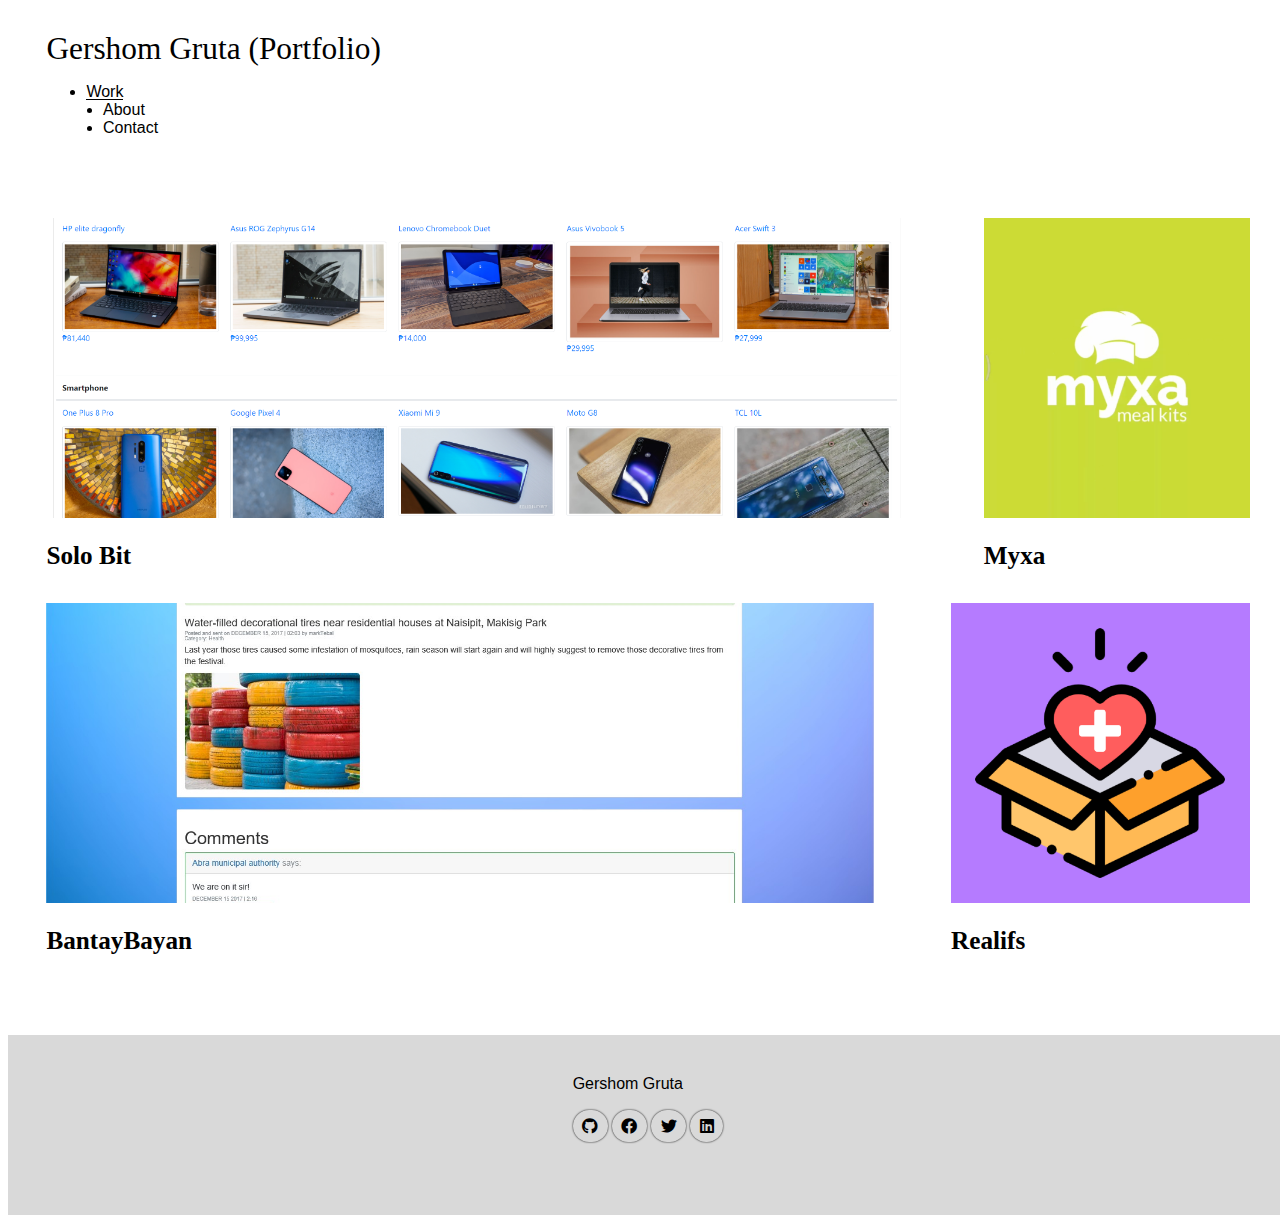
<file: work.html>
<!DOCTYPE html>
<html>
    <head>
        <meta charset="utf-8" />
        <title>My Portfolio</title>
        <link
            href="https://cdn.jsdelivr.net/npm/bootstrap@5.1.0/dist/css/bootstrap.min.css"
            rel="stylesheet"
            integrity="sha384-KyZXEAg3QhqLMpG8r+8fhAXLRk2vvoC2f3B09zVXn8CA5QIVfZOJ3BCsw2P0p/We"
            crossorigin="anonymous"
        />
        <link href="FontAwesome/css/fontawesome.css" rel="stylesheet" />
        <link href="FontAwesome/css/brands.css" rel="stylesheet" />
        <link href="FontAwesome/css/solid.css" rel="stylesheet" />
        <link rel="stylesheet" type="text/css" href="CSS/GeneralStyle.css" />
        <link rel="stylesheet" type="text/css" href="CSS/NavbarStyle.css" />
        <link rel="stylesheet" type="text/css" href="CSS/FooterStyle.css" />
        <link rel="stylesheet" type="text/css" href="CSS/WorkStyle.css" />
    </head>
    <body>
        <nav class="navbar navbar-expand-lg navbar-light sticky-top">
            <div class="container-fluid">
                <a class="navbar-brand" href="index.html"
                    >Gershom Gruta (Portfolio)</a
                >
            </div>

            <ul class="navbar-nav justify-content-right">
                <li class="nav-item">
                    <a class="nav-link current-link" href="work.html">Work</a>
                </li>
                <li class="nav-item">
                    <a class="nav-link" href="about.html">About</a>
                </li>
                <li class="nav-item">
                    <a class="nav-link" href="contact.html">Contact</a>
                </li>
            </ul>
        </nav>

        <div class="content">
            <div class="wrapper row container-fluid" id="wrk-w1">
                <div class="wrapper-content col work">
                    <a href="Pages/work/solobit.html">
                        <img src="Images/Solobit/Homepage.png" />
                        <h3>Solo Bit</h3>
                    </a>
                </div>
                <div class="wrapper-content col work">
                    <a href="Pages/work/myxa.html">
                        <img src="Images/Myxa/Customer/LoadingScreen.png" />
                        <h3>Myxa</h3>
                    </a>
                </div>
            </div>
            <div
                class="wrapper row container-fluid"
                id="wrk-w1"
                style="padding-bottom: 30vh"
            >
                <div class="wrapper-content col work">
                    <a href="Pages/work/bantaybayan.html">
                        <img
                            src="Images/BantayBayan/View Concern - Microsoft Edge.jpg"
                        />
                        <h3>BantayBayan</h3>
                    </a>
                </div>
                <div class="wrapper-content col work">
                    <a href="Pages/work/realifs.html">
                        <img src="Images/Realifs/Logo.png" />
                        <h3>Realifs</h3>
                    </a>
                </div>
            </div>
            <footer class="footer">
                <div class="wrapper">
                    <div class="row container-fluid">
                        <div class="wrapper-content col">
                            <p>Gershom Gruta</p>
                        </div>
                        <div class="wrapper-content col">
                            <div class="linked-icons">
                                <a
                                    href="https://www.github.com/Fireryred"
                                    target="_blank"
                                    ><i class="fab fa-github"></i
                                ></a>
                                <a
                                    href="https://www.facebook.com/Abbyssof"
                                    target="_blank"
                                    ><i class="fab fa-facebook"></i
                                ></a>
                                <a
                                    href="https://www.twitter.com/GershomGruta"
                                    target="_blank"
                                    ><i class="fab fa-twitter"></i
                                ></a>
                                <a
                                    href="http://linkedin.com/in/gershom-gruta"
                                    target="_blank"
                                    ><i class="fab fa-linkedin"></i
                                ></a>
                            </div>
                        </div>
                        <div class="wrapper-content col"></div>
                    </div>
                </div>
            </footer>
        </div>

        <script
            src="https://cdn.jsdelivr.net/npm/@popperjs/core@2.9.3/dist/umd/popper.min.js"
            integrity="sha384-eMNCOe7tC1doHpGoWe/6oMVemdAVTMs2xqW4mwXrXsW0L84Iytr2wi5v2QjrP/xp"
            crossorigin="anonymous"
        ></script>
        <script
            src="https://cdn.jsdelivr.net/npm/bootstrap@5.1.0/dist/js/bootstrap.min.js"
            integrity="sha384-cn7l7gDp0eyniUwwAZgrzD06kc/tftFf19TOAs2zVinnD/C7E91j9yyk5//jjpt/"
            crossorigin="anonymous"
        ></script>
        <script src="JavaScript/Navbar.js" type="text/javascript"></script>
    </body>
</html>
</file>
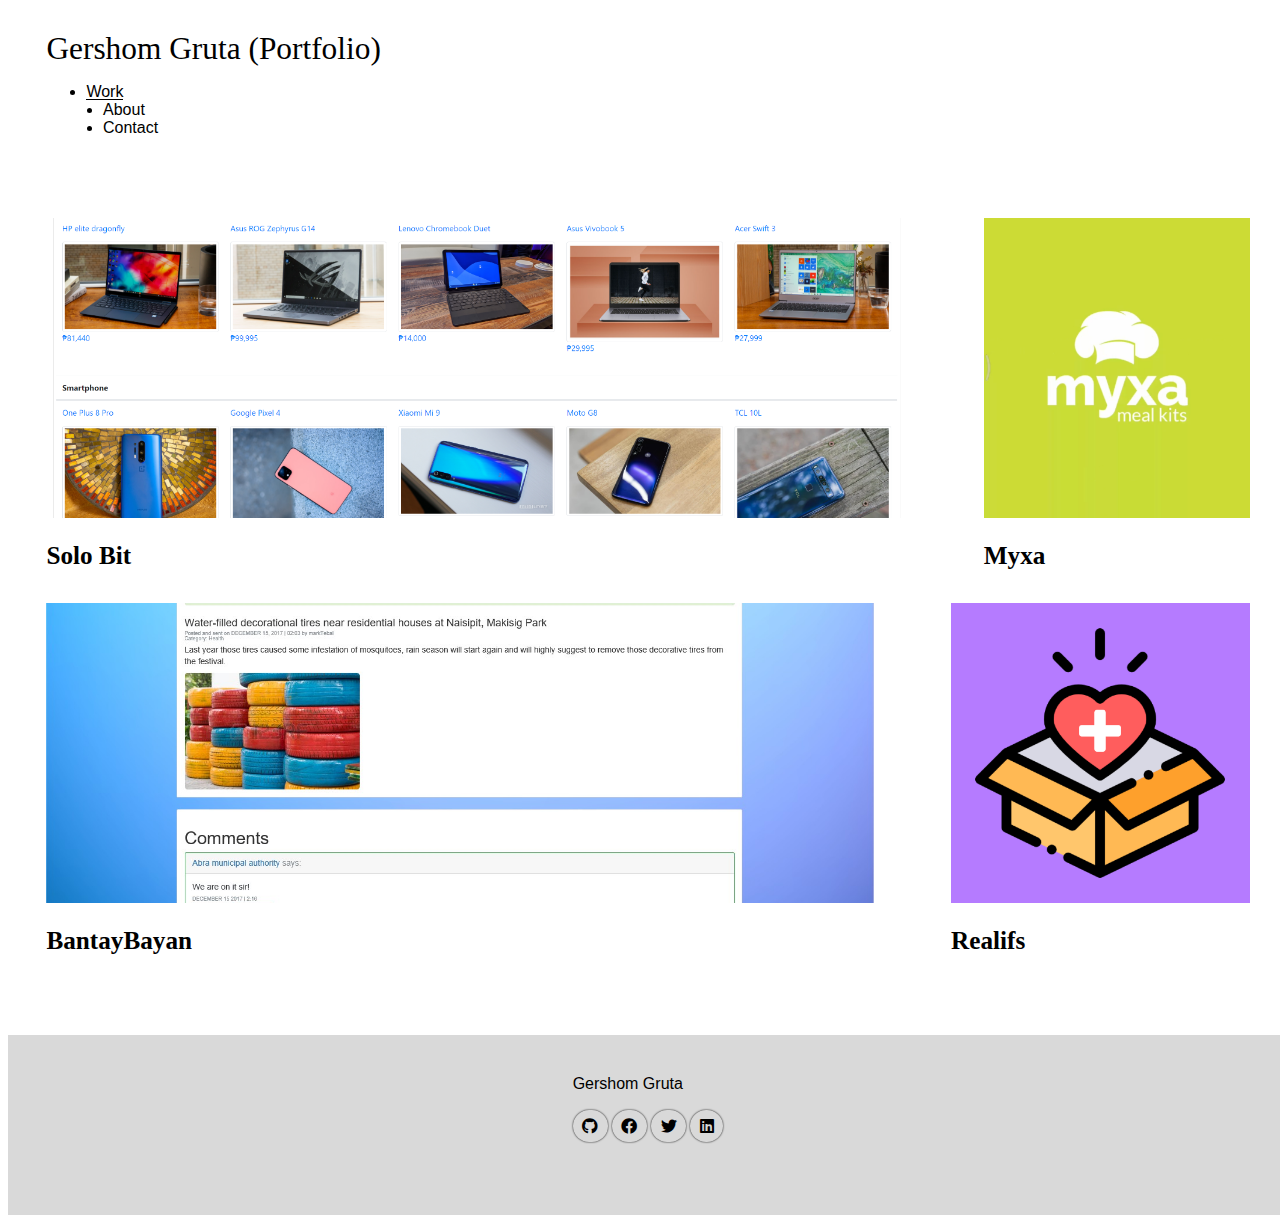
<file: Pages/work.html>
<!DOCTYPE html>
<html>
    <head>
        <meta charset="utf-8" />
        <title>My Portfolio</title>
        <link
            href="https://cdn.jsdelivr.net/npm/bootstrap@5.1.0/dist/css/bootstrap.min.css"
            rel="stylesheet"
            integrity="sha384-KyZXEAg3QhqLMpG8r+8fhAXLRk2vvoC2f3B09zVXn8CA5QIVfZOJ3BCsw2P0p/We"
            crossorigin="anonymous"
        />
        <link href="../FontAwesome/css/fontawesome.css" rel="stylesheet" />
        <link href="../FontAwesome/css/brands.css" rel="stylesheet" />
        <link href="../FontAwesome/css/solid.css" rel="stylesheet" />
        <link rel="stylesheet" type="text/css" href="../CSS/GeneralStyle.css" />
        <link rel="stylesheet" type="text/css" href="../CSS/NavbarStyle.css" />
        <link rel="stylesheet" type="text/css" href="../CSS/FooterStyle.css" />
        <link rel="stylesheet" type="text/css" href="../CSS/WorkStyle.css" />
    </head>
    <body>
        <nav class="navbar navbar-expand-lg navbar-light sticky-top">
            <div class="container-fluid">
                <a class="navbar-brand" href="index.html"
                    >Gershom Gruta (Portfolio)</a
                >
            </div>

            <ul class="navbar-nav justify-content-right">
                <li class="nav-item">
                    <a class="nav-link current-link" href="work.html">Work</a>
                </li>
                <li class="nav-item">
                    <a class="nav-link" href="about.html">About</a>
                </li>
                <li class="nav-item">
                    <a class="nav-link" href="contact.html">Contact</a>
                </li>
            </ul>
        </nav>

        <div class="content">
            <div class="wrapper row container-fluid" id="wrk-w1">
                <div class="wrapper-content col work">
                    <a href="work/solobit.html">
                        <img src="../Images/Solobit/Homepage.png" />
                        <h3>Solo Bit</h3>
                    </a>
                </div>
                <div class="wrapper-content col work">
                    <a href="work/myxa.html">
                        <img src="../Images/Myxa/Customer/LoadingScreen.png" />
                        <h3>Myxa</h3>
                    </a>
                </div>
            </div>
            <div
                class="wrapper row container-fluid"
                id="wrk-w1"
                style="padding-bottom: 30vh"
            >
                <div class="wrapper-content col work">
                    <a href="work/bantaybayan.html">
                        <img
                            src="../Images/BantayBayan/View Concern - Microsoft Edge.jpg"
                        />
                        <h3>BantayBayan</h3>
                    </a>
                </div>
                <div class="wrapper-content col work">
                    <a href="work/realifs.html">
                        <img src="../Images/Realifs/Logo.png" />
                        <h3>Realifs</h3>
                    </a>
                </div>
            </div>
            <footer class="footer">
                <div class="wrapper">
                    <div class="row container-fluid">
                        <div class="wrapper-content col">
                            <p>Gershom Gruta</p>
                        </div>
                        <div class="wrapper-content col">
                            <div class="linked-icons">
                                <a
                                    href="https://www.github.com/Fireryred"
                                    target="_blank"
                                    ><i class="fab fa-github"></i
                                ></a>
                                <a
                                    href="https://www.facebook.com/Abbyssof"
                                    target="_blank"
                                    ><i class="fab fa-facebook"></i
                                ></a>
                                <a
                                    href="https://www.twitter.com/GershomGruta"
                                    target="_blank"
                                    ><i class="fab fa-twitter"></i
                                ></a>
                                <a
                                    href="http://linkedin.com/in/gershom-gruta"
                                    target="_blank"
                                    ><i class="fab fa-linkedin"></i
                                ></a>
                            </div>
                        </div>
                        <div class="wrapper-content col"></div>
                    </div>
                </div>
            </footer>
        </div>

        <script
            src="https://cdn.jsdelivr.net/npm/@popperjs/core@2.9.3/dist/umd/popper.min.js"
            integrity="sha384-eMNCOe7tC1doHpGoWe/6oMVemdAVTMs2xqW4mwXrXsW0L84Iytr2wi5v2QjrP/xp"
            crossorigin="anonymous"
        ></script>
        <script
            src="https://cdn.jsdelivr.net/npm/bootstrap@5.1.0/dist/js/bootstrap.min.js"
            integrity="sha384-cn7l7gDp0eyniUwwAZgrzD06kc/tftFf19TOAs2zVinnD/C7E91j9yyk5//jjpt/"
            crossorigin="anonymous"
        ></script>
        <script src="../JavaScript/Navbar.js" type="text/javascript"></script>
    </body>
</html>
</file>
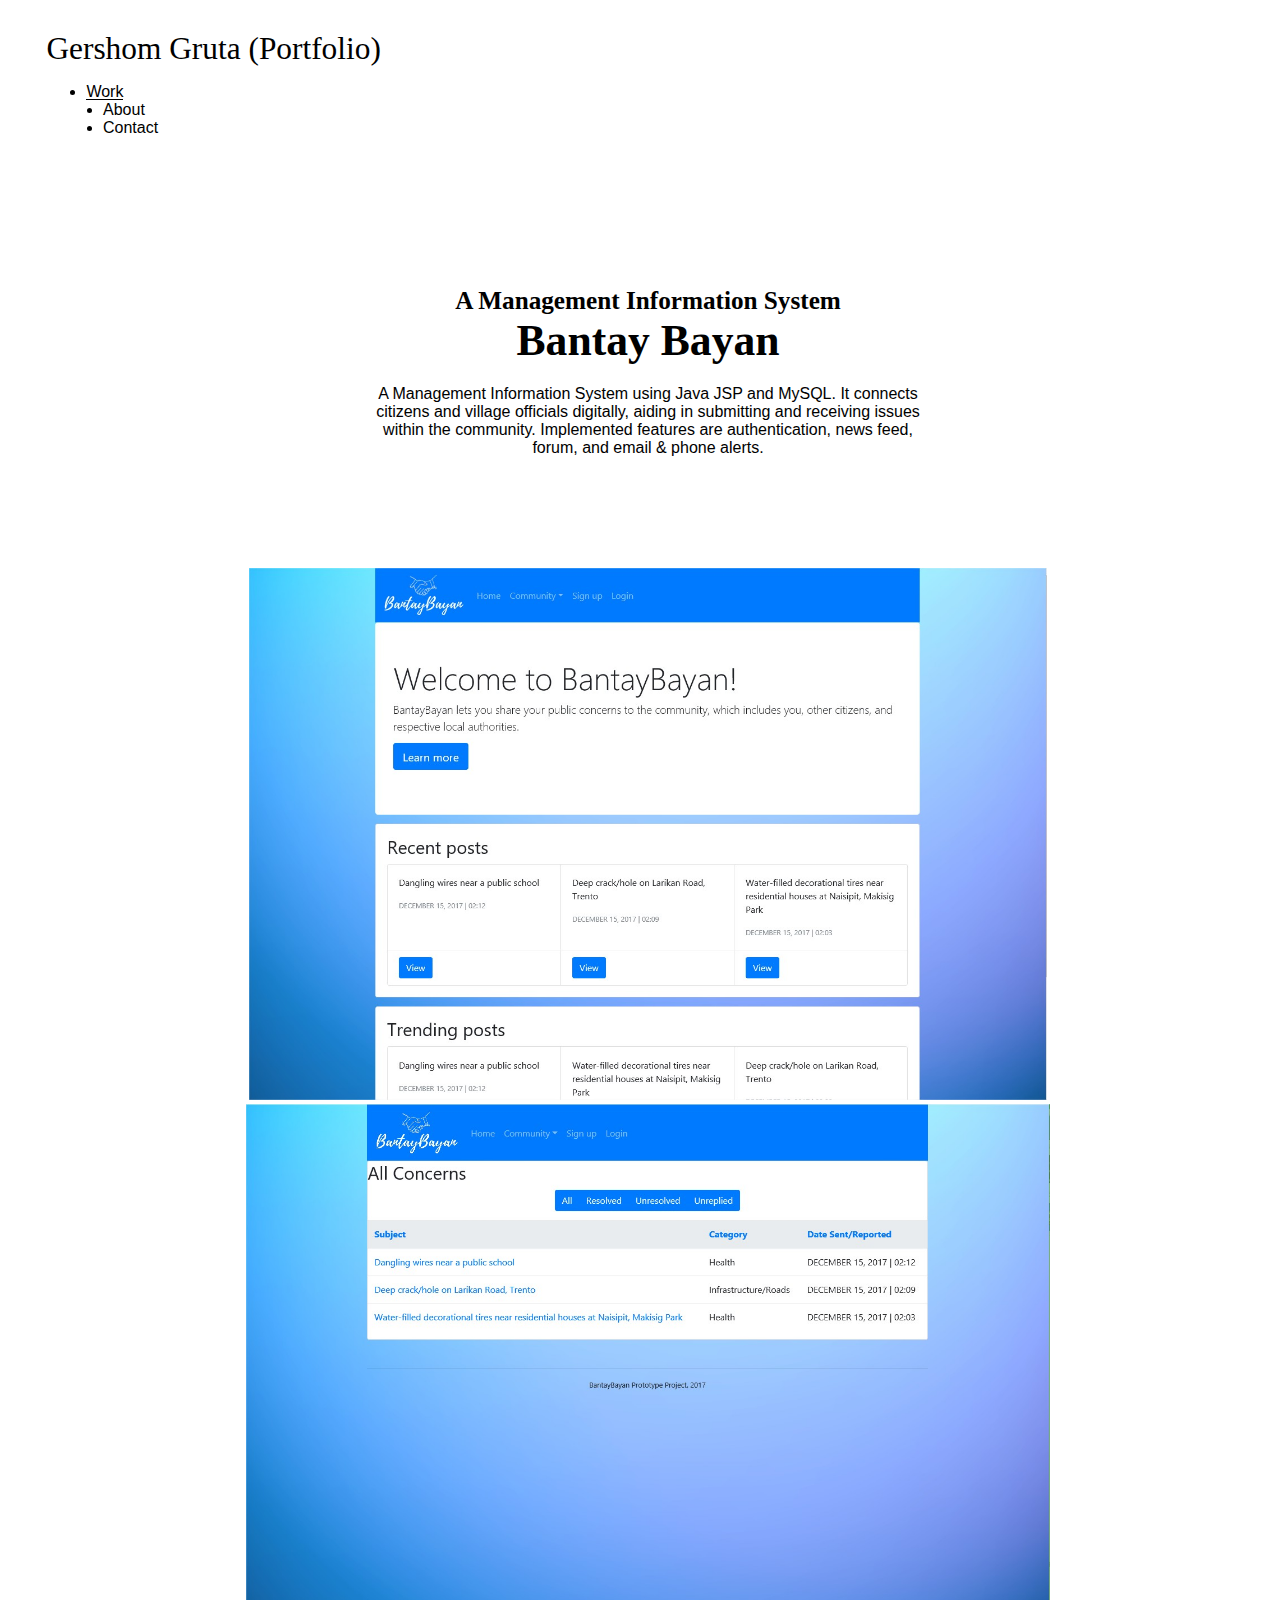
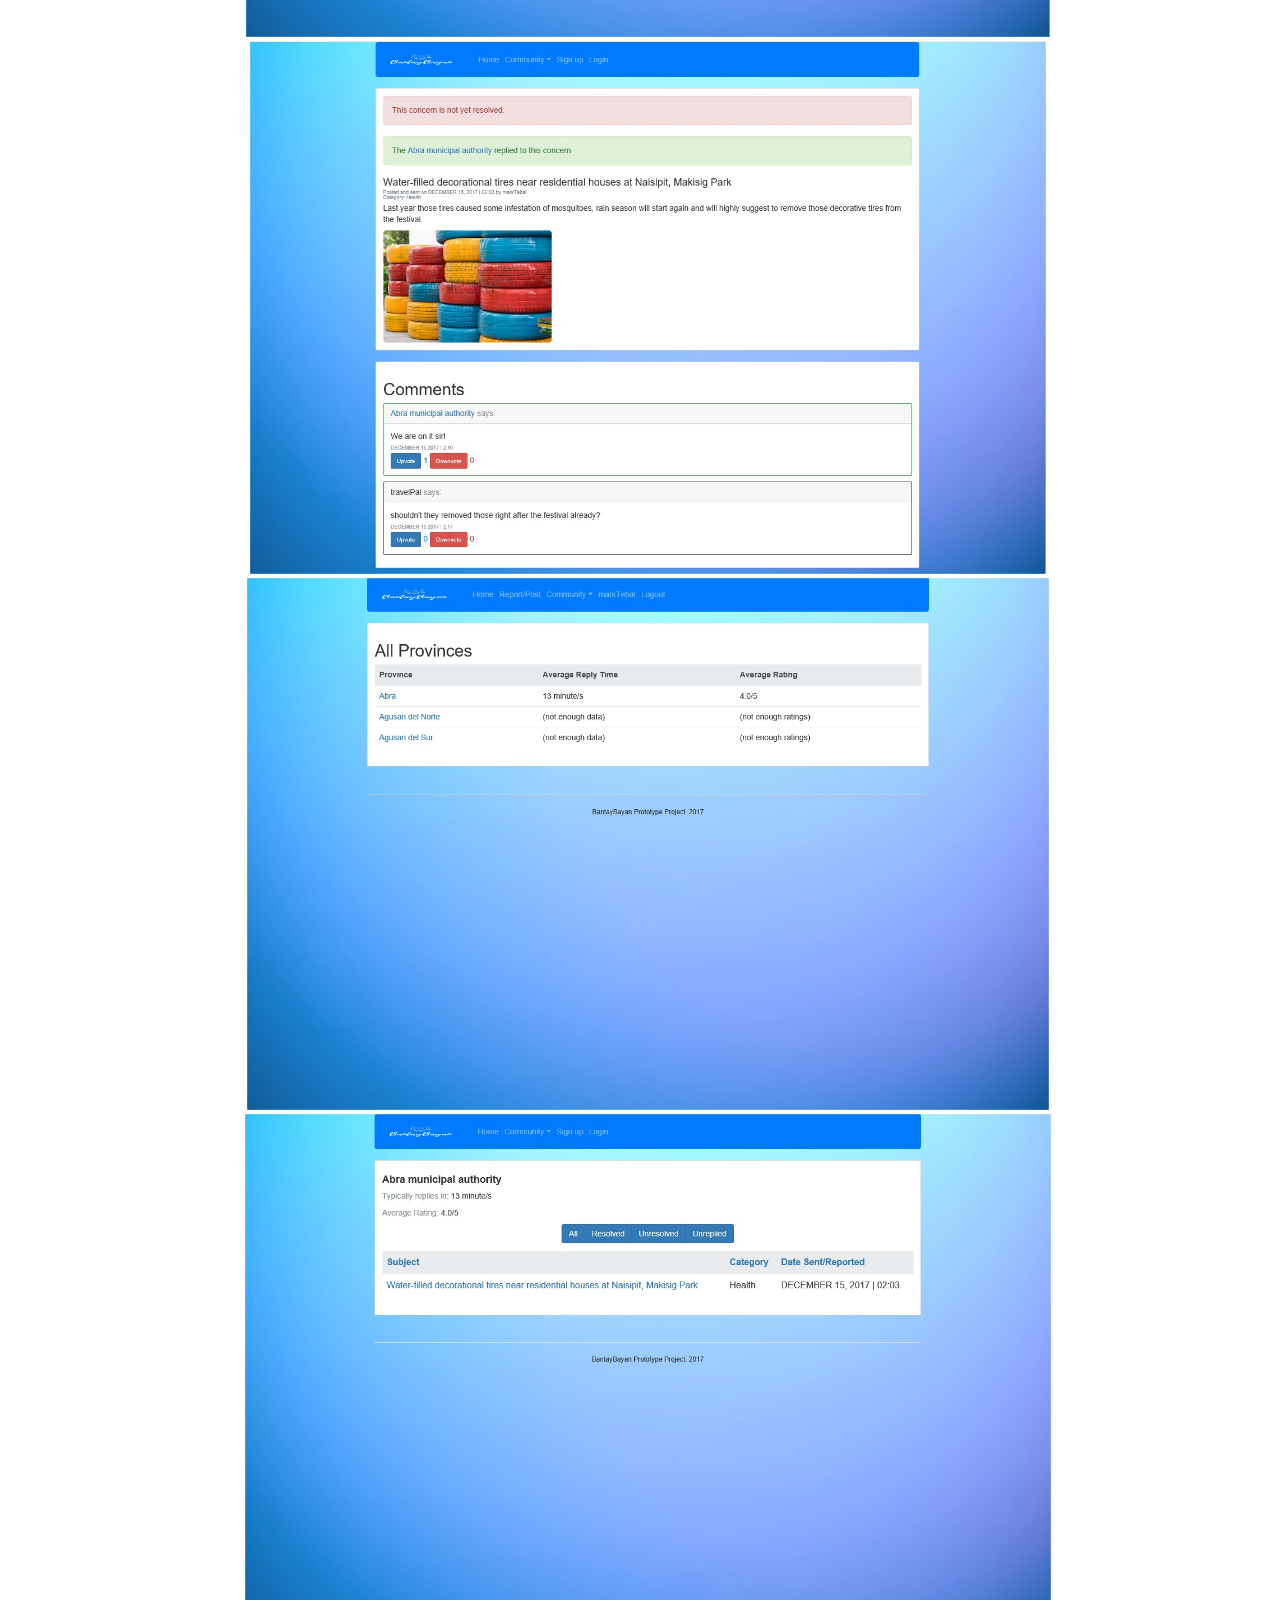
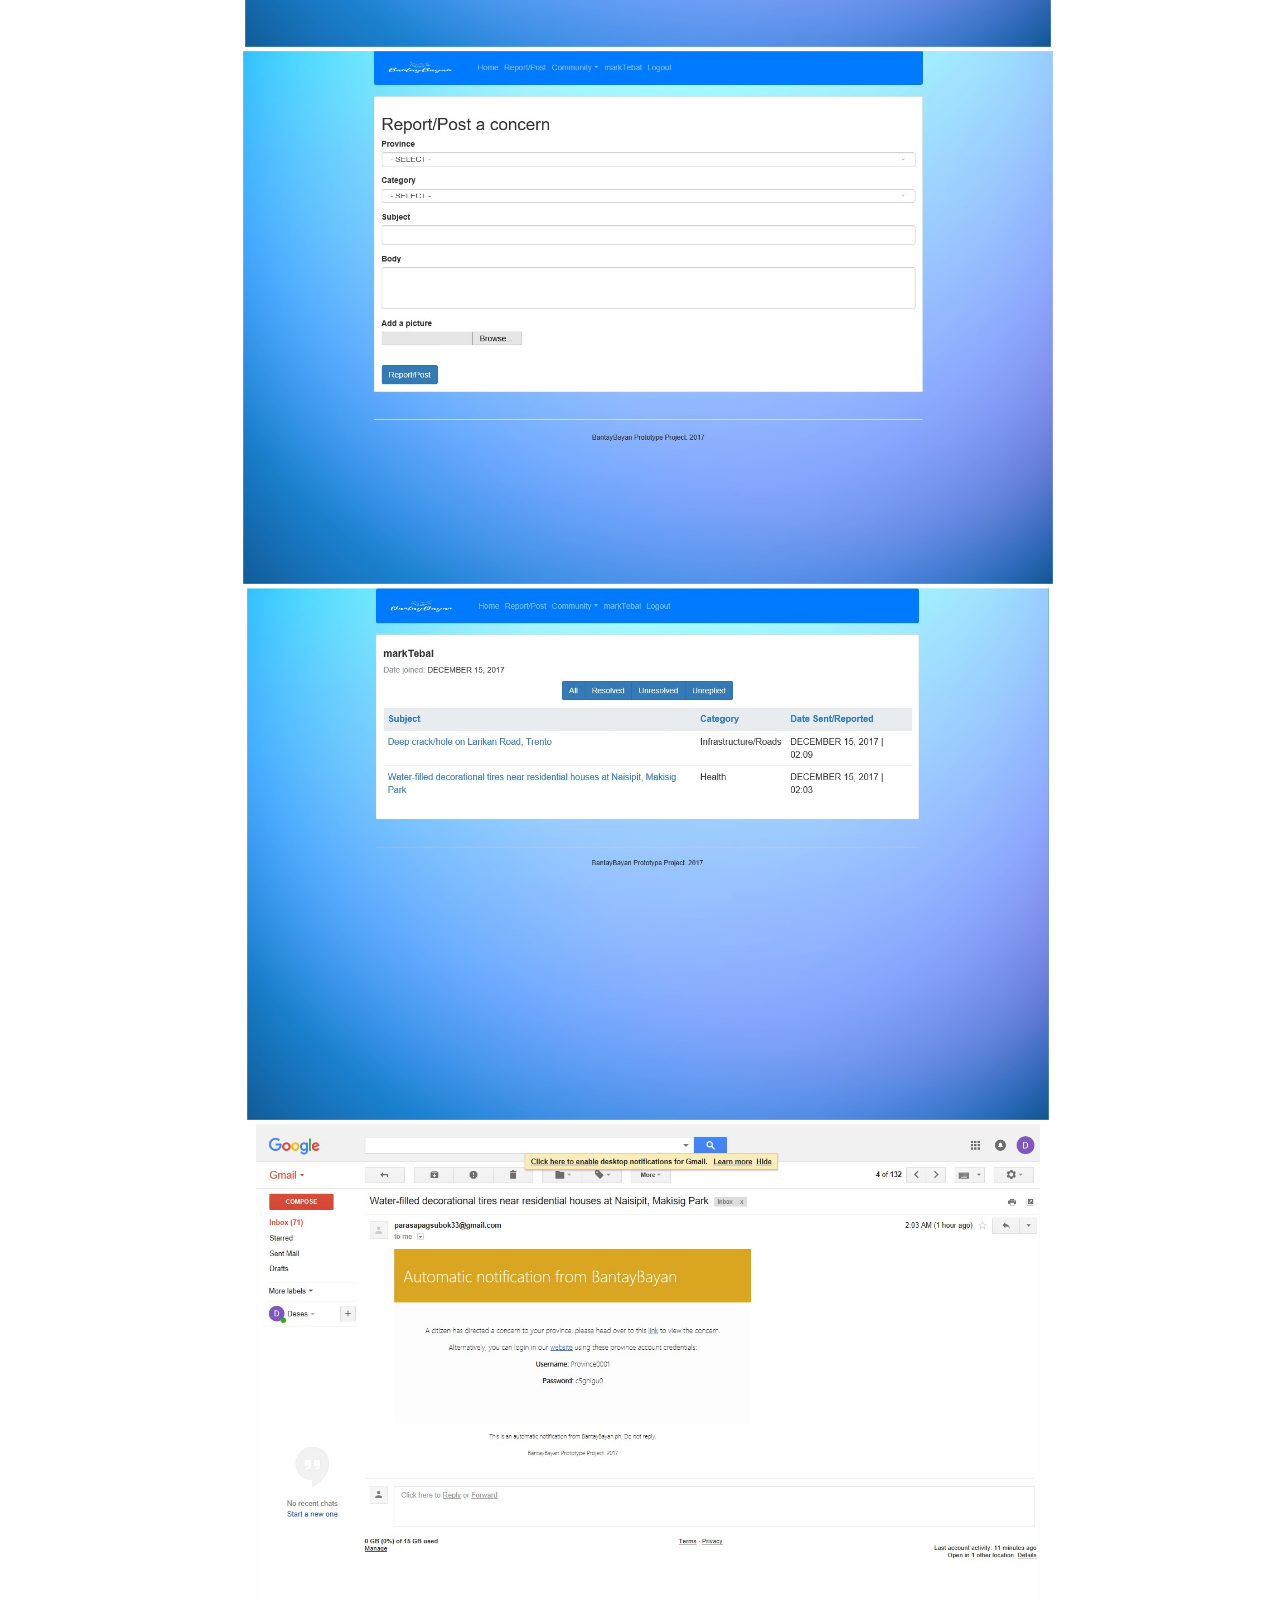
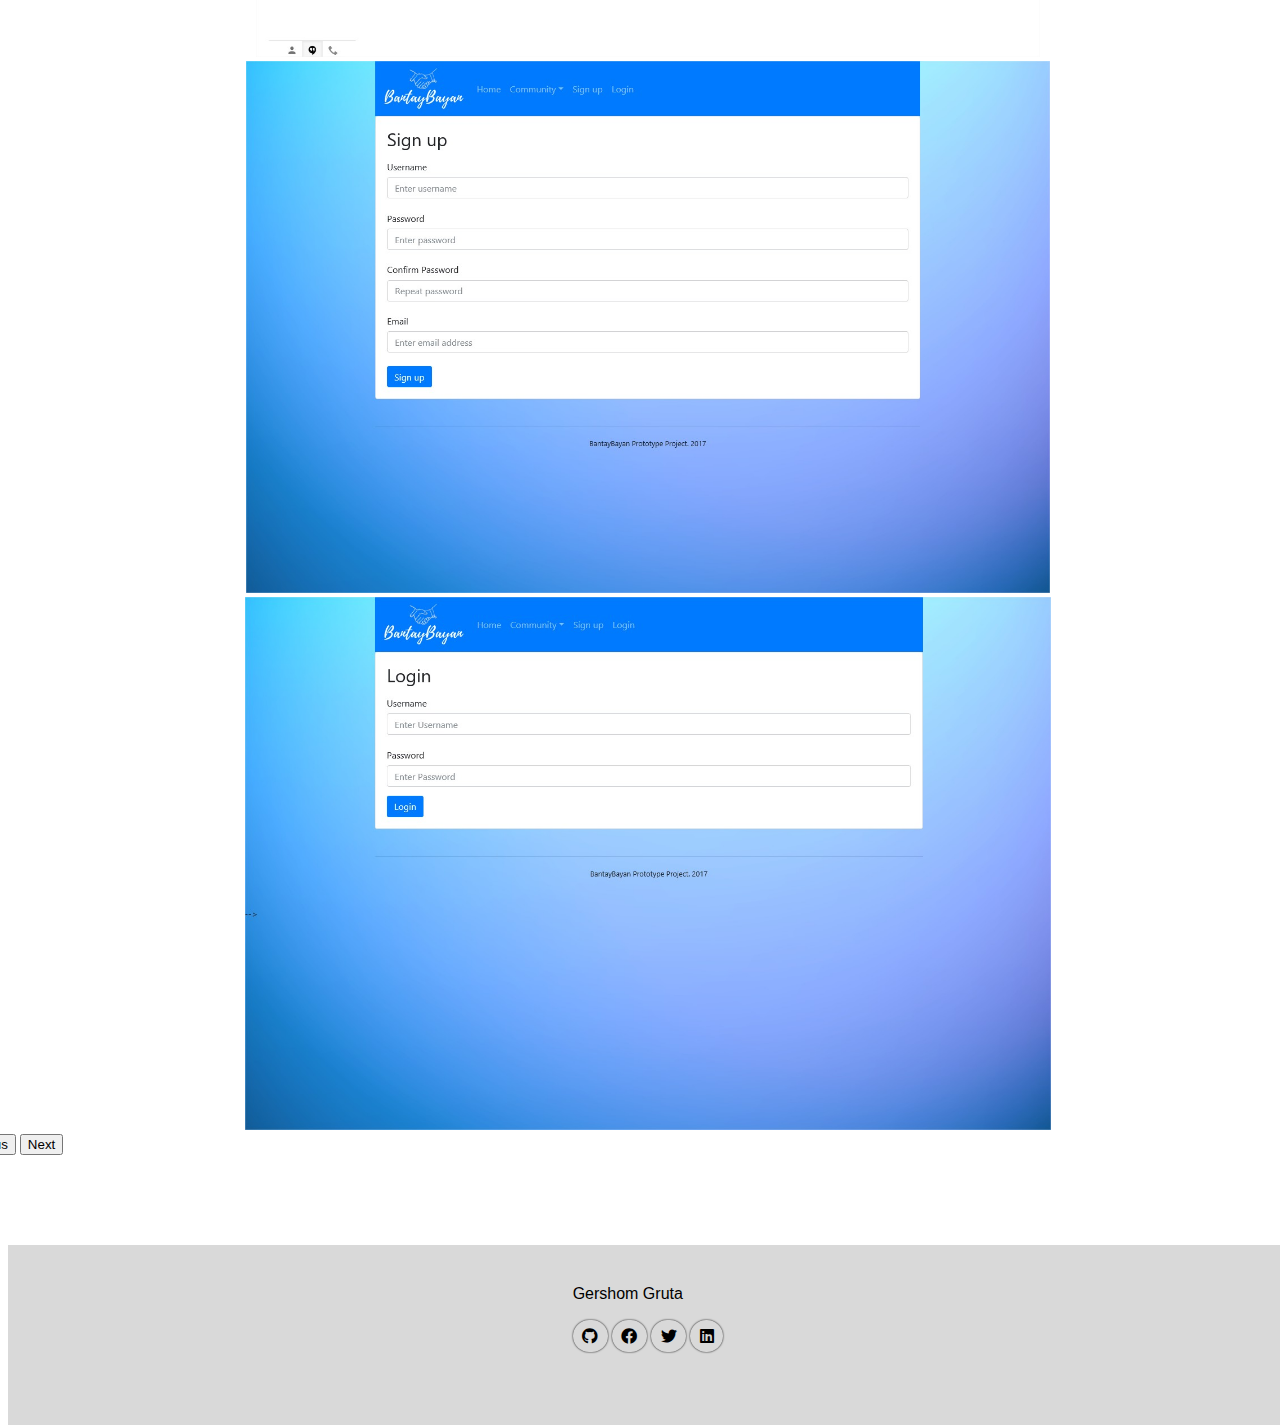
<file: Pages/work/bantaybayan.html>
<!DOCTYPE html>
<html>
    <head>
        <meta charset="utf-8" />
        <title>My Portfolio</title>
        <link
            href="https://cdn.jsdelivr.net/npm/bootstrap@5.1.0/dist/css/bootstrap.min.css"
            rel="stylesheet"
            integrity="sha384-KyZXEAg3QhqLMpG8r+8fhAXLRk2vvoC2f3B09zVXn8CA5QIVfZOJ3BCsw2P0p/We"
            crossorigin="anonymous"
        />
        <link href="../../FontAwesome/css/fontawesome.css" rel="stylesheet" />
        <link href="../../FontAwesome/css/brands.css" rel="stylesheet" />
        <link href="../../FontAwesome/css/solid.css" rel="stylesheet" />
        <link
            rel="stylesheet"
            type="text/css"
            href="../../CSS/GeneralStyle.css"
        />
        <link
            rel="stylesheet"
            type="text/css"
            href="../../CSS/NavbarStyle.css"
        />
        <link
            rel="stylesheet"
            type="text/css"
            href="../../CSS/FooterStyle.css"
        />
        <link rel="stylesheet" type="text/css" href="../../CSS/WorkStyle.css" />
    </head>
    <body>
        <nav class="navbar navbar-expand-lg navbar-light sticky-top">
            <div class="container-fluid">
                <a class="navbar-brand" href="../../index.html"
                    >Gershom Gruta (Portfolio)</a
                >
            </div>

            <ul class="navbar-nav justify-content-right">
                <li class="nav-item">
                    <a class="nav-link current-link" href="../work.html"
                        >Work</a
                    >
                </li>
                <li class="nav-item">
                    <a class="nav-link" href="../about.html">About</a>
                </li>
                <li class="nav-item">
                    <a class="nav-link" href="../contact.html">Contact</a>
                </li>
            </ul>
        </nav>
        <div class="content">
            <div class="wrapper first-of-content">
                <div class="wrapper-content">
                    <h4>A Management Information System</h4>
                    <h2>Bantay Bayan</h2>
                    <p>
                        A Management Information System using Java JSP and
                        MySQL. It connects citizens and village officials
                        digitally, aiding in submitting and receiving issues
                        within the community. Implemented features are
                        authentication, news feed, forum, and email & phone
                        alerts.
                    </p>
                </div>
            </div>

            <div class="gallery last-of-content">
                <div
                    class="carousel slide carousel-fade carousel-dark"
                    id="bantaybayanWorkCarousel"
                    data-bs-ride="carousel"
                >
                    <div class="carousel-inner">
                        <div class="carousel-item active">
                            <img
                                src="../../Images/BantayBayan/BantayBayan Prototype - Microsoft Edge.jpg"
                            />
                        </div>
                        <div class="carousel-item">
                            <img
                                src="../../Images/BantayBayan/All Concerns - Microsoft Edge.jpg"
                            />
                        </div>
                        <div class="carousel-item">
                            <img
                                src="../../Images/BantayBayan/View Concern - Microsoft Edge.jpg"
                            />
                        </div>
                        <div class="carousel-item">
                            <img
                                src="../../Images/BantayBayan/All Provinces - Microsoft Edge.jpg"
                            />
                        </div>
                        <div class="carousel-item">
                            <img
                                src="../../Images/BantayBayan/View Province - Microsoft Edge.jpg"
                            />
                        </div>
                        <div class="carousel-item">
                            <img
                                src="../../Images/BantayBayan/Concern Form - Microsoft Edge.jpg"
                            />
                        </div>
                        <div class="carousel-item">
                            <img
                                src="../../Images/BantayBayan/View User - Microsoft Edge.jpg"
                            />
                        </div>
                        <div class="carousel-item">
                            <img
                                src="../../Images/BantayBayan/Water-filled decorational tires near residential houses at Naisipit, Makisig Park - desesportesting33@gmail.com - Gmail and 1 more.jpg"
                            />
                        </div>
                        <div class="carousel-item">
                            <img
                                src="../../Images/BantayBayan/Sign up Form - Microsoft Edge.jpg"
                            />
                        </div>
                        <div class="carousel-item">
                            <img
                                src="../../Images/BantayBayan/Login Form - Microsoft Edge.jpg"
                            />
                        </div>
                    </div>
                    <button
                        class="carousel-control-prev"
                        type="button"
                        data-bs-target="#bantaybayanWorkCarousel"
                        data-bs-slide="prev"
                    >
                        <span
                            class="carousel-control-prev-icon"
                            aria-hidden="true"
                        ></span>
                        <span class="visually-hidden">Previous</span>
                    </button>
                    <button
                        class="carousel-control-next"
                        type="button"
                        data-bs-target="#bantaybayanWorkCarousel"
                        data-bs-slide="next"
                    >
                        <span
                            class="carousel-control-next-icon"
                            aria-hidden="true"
                        ></span>
                        <span class="visually-hidden">Next</span>
                    </button>
                </div>
            </div>

            <footer class="footer">
                <div class="wrapper">
                    <div class="row container-fluid">
                        <div class="wrapper-content col">
                            <p>Gershom Gruta</p>
                        </div>
                        <div class="wrapper-content col">
                            <div class="linked-icons">
                                <a
                                    href="https://www.github.com/Fireryred"
                                    target="_blank"
                                    ><i class="fab fa-github"></i
                                ></a>
                                <a
                                    href="https://www.facebook.com/Abbyssof"
                                    target="_blank"
                                    ><i class="fab fa-facebook"></i
                                ></a>
                                <a
                                    href="https://www.twitter.com/GershomGruta"
                                    target="_blank"
                                    ><i class="fab fa-twitter"></i
                                ></a>
                                <a
                                    href="http://linkedin.com/in/gershom-gruta"
                                    target="_blank"
                                    ><i class="fab fa-linkedin"></i
                                ></a>
                            </div>
                        </div>
                        <div class="wrapper-content col"></div>
                    </div>
                </div>
            </footer>
        </div>
        <script
            src="https://cdn.jsdelivr.net/npm/@popperjs/core@2.9.3/dist/umd/popper.min.js"
            integrity="sha384-eMNCOe7tC1doHpGoWe/6oMVemdAVTMs2xqW4mwXrXsW0L84Iytr2wi5v2QjrP/xp"
            crossorigin="anonymous"
        ></script>
        <script
            src="https://cdn.jsdelivr.net/npm/bootstrap@5.1.0/dist/js/bootstrap.min.js"
            integrity="sha384-cn7l7gDp0eyniUwwAZgrzD06kc/tftFf19TOAs2zVinnD/C7E91j9yyk5//jjpt/"
            crossorigin="anonymous"
        ></script>
        <script
            src="../../JavaScript/Navbar.js"
            type="text/javascript"
        ></script>
    </body>
</html>
</file>
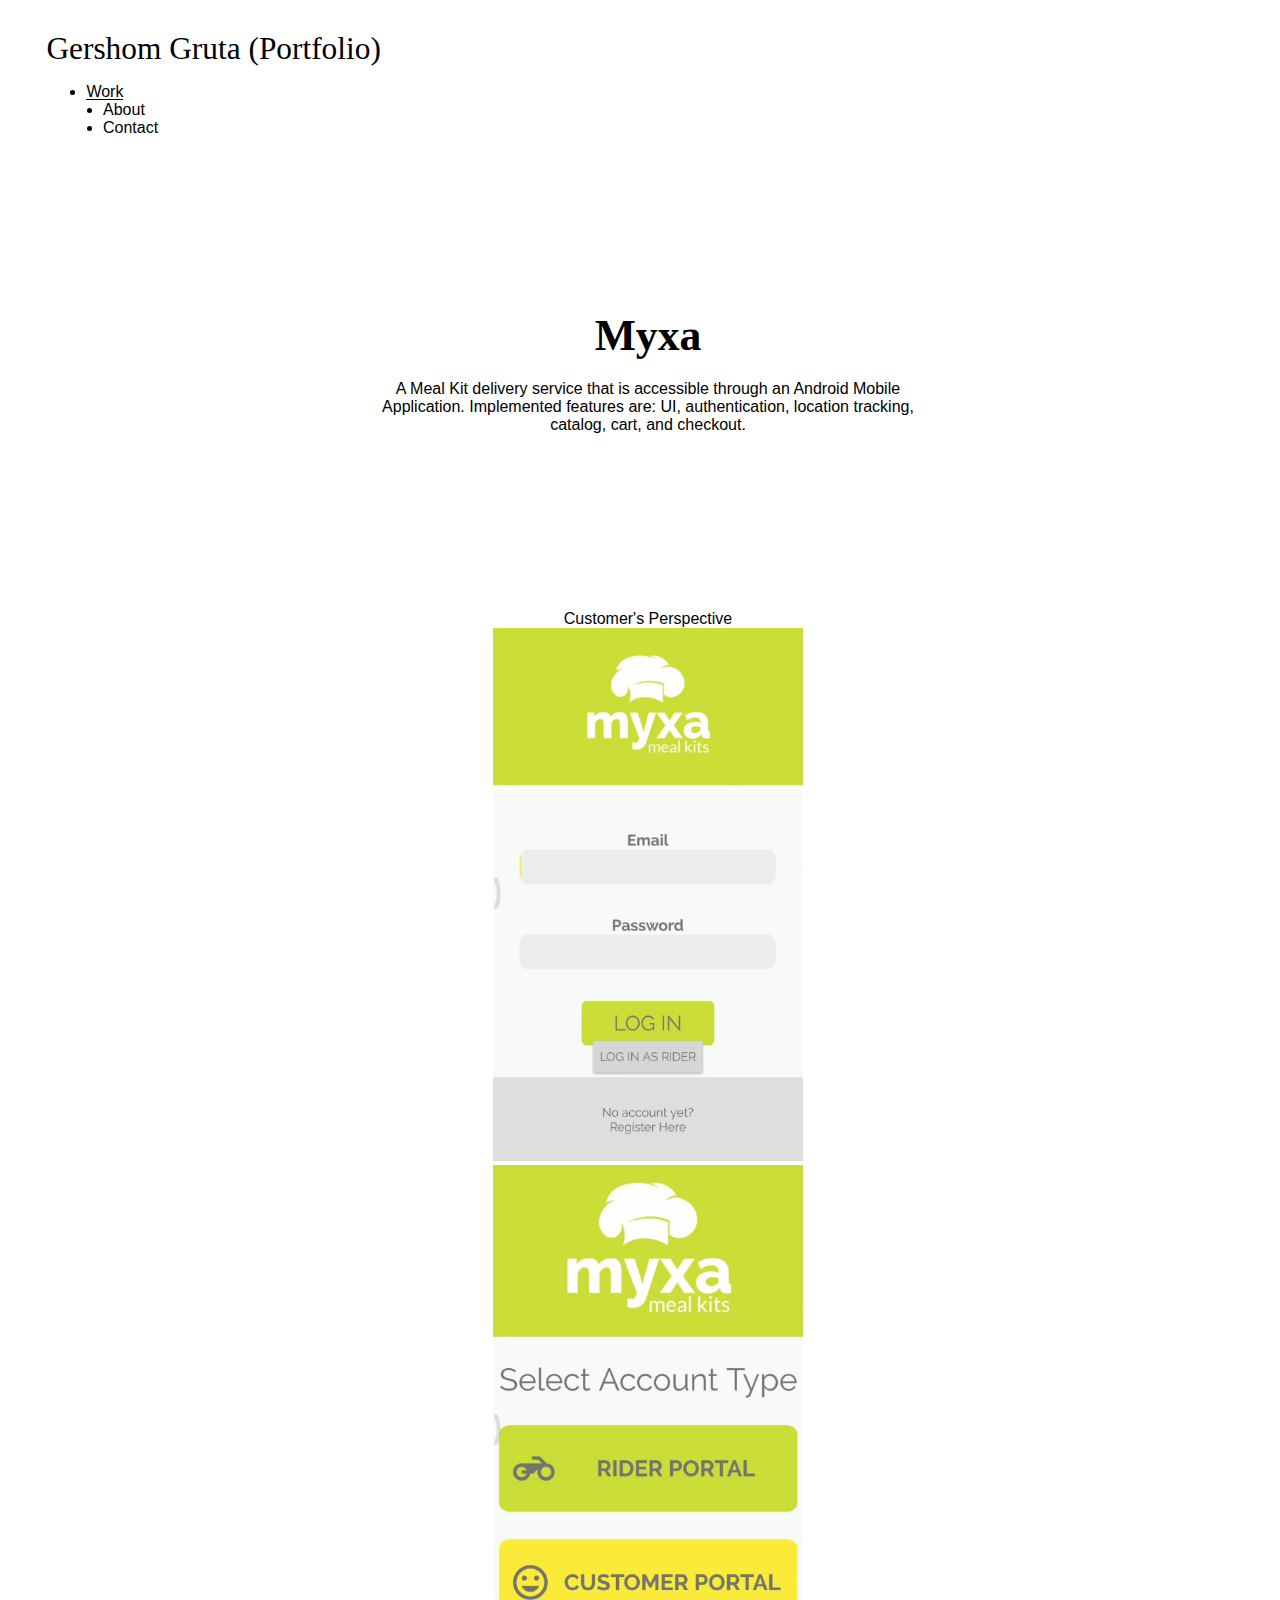
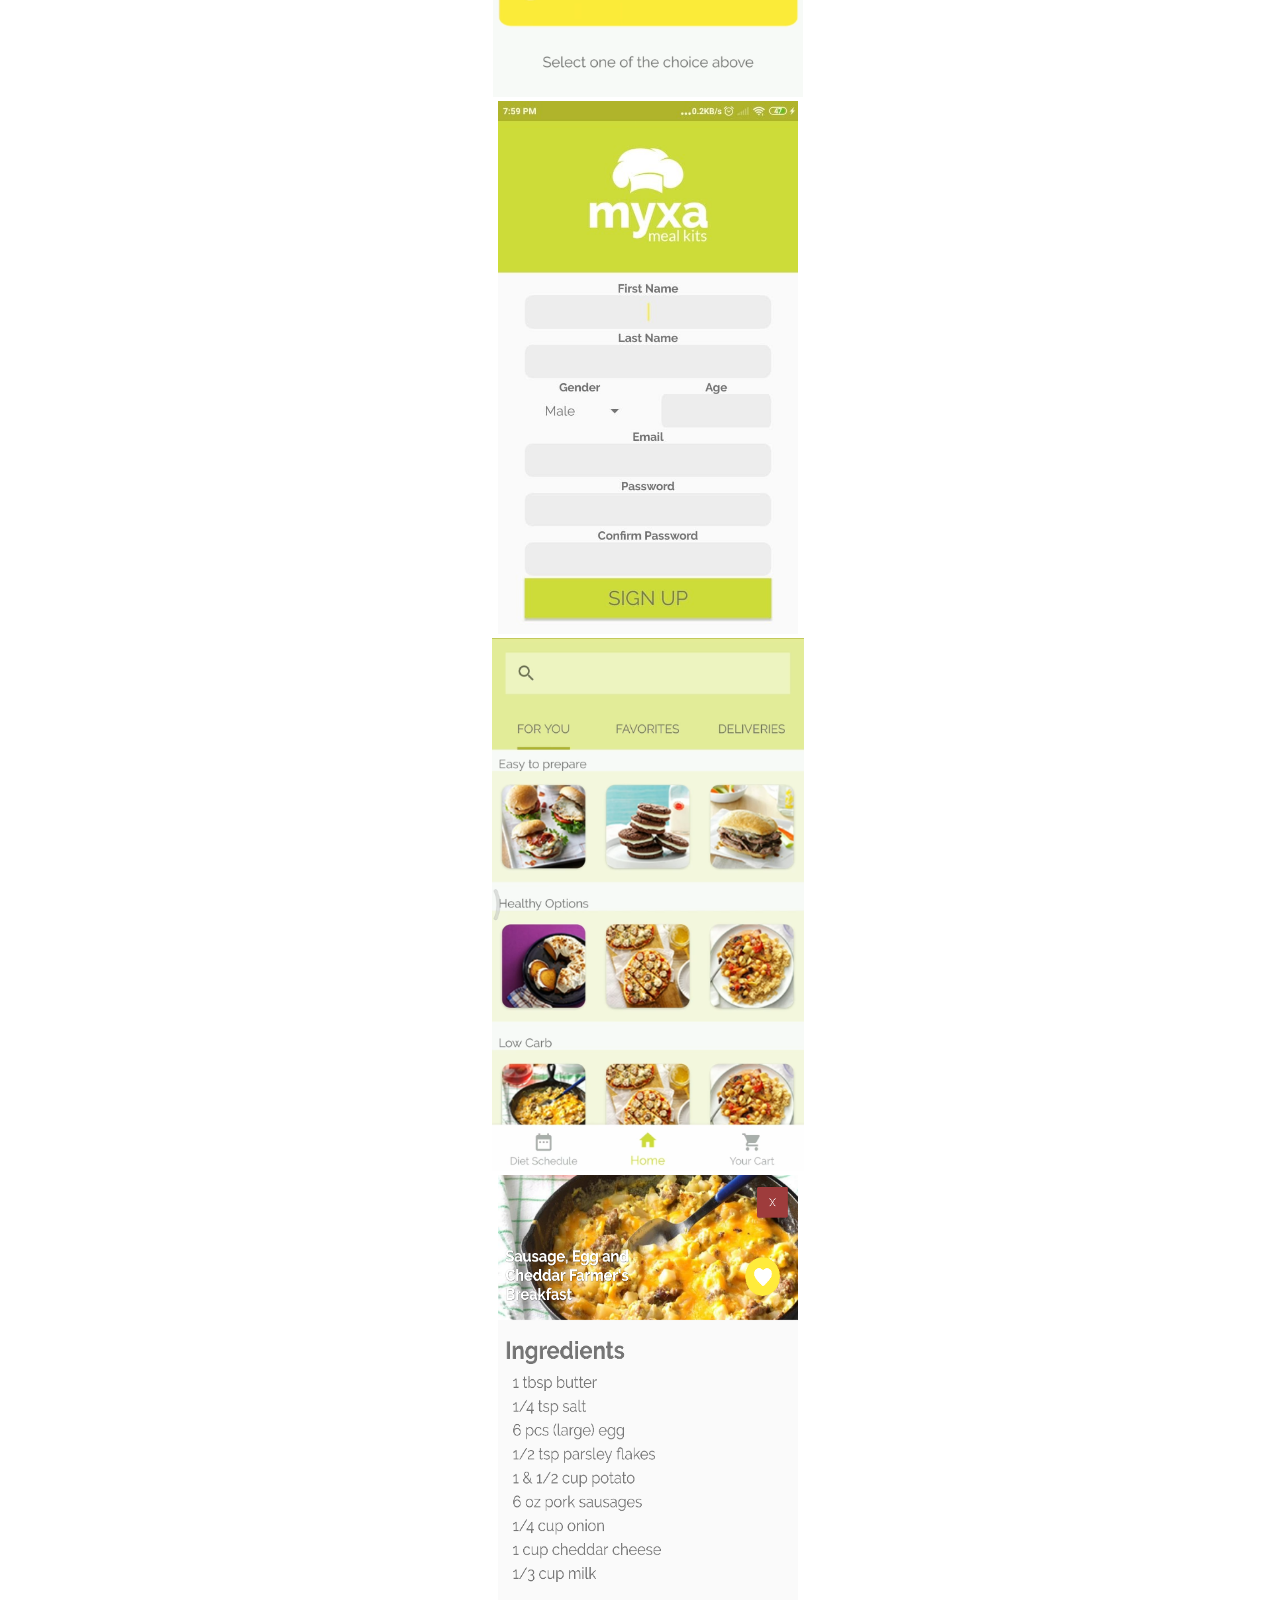
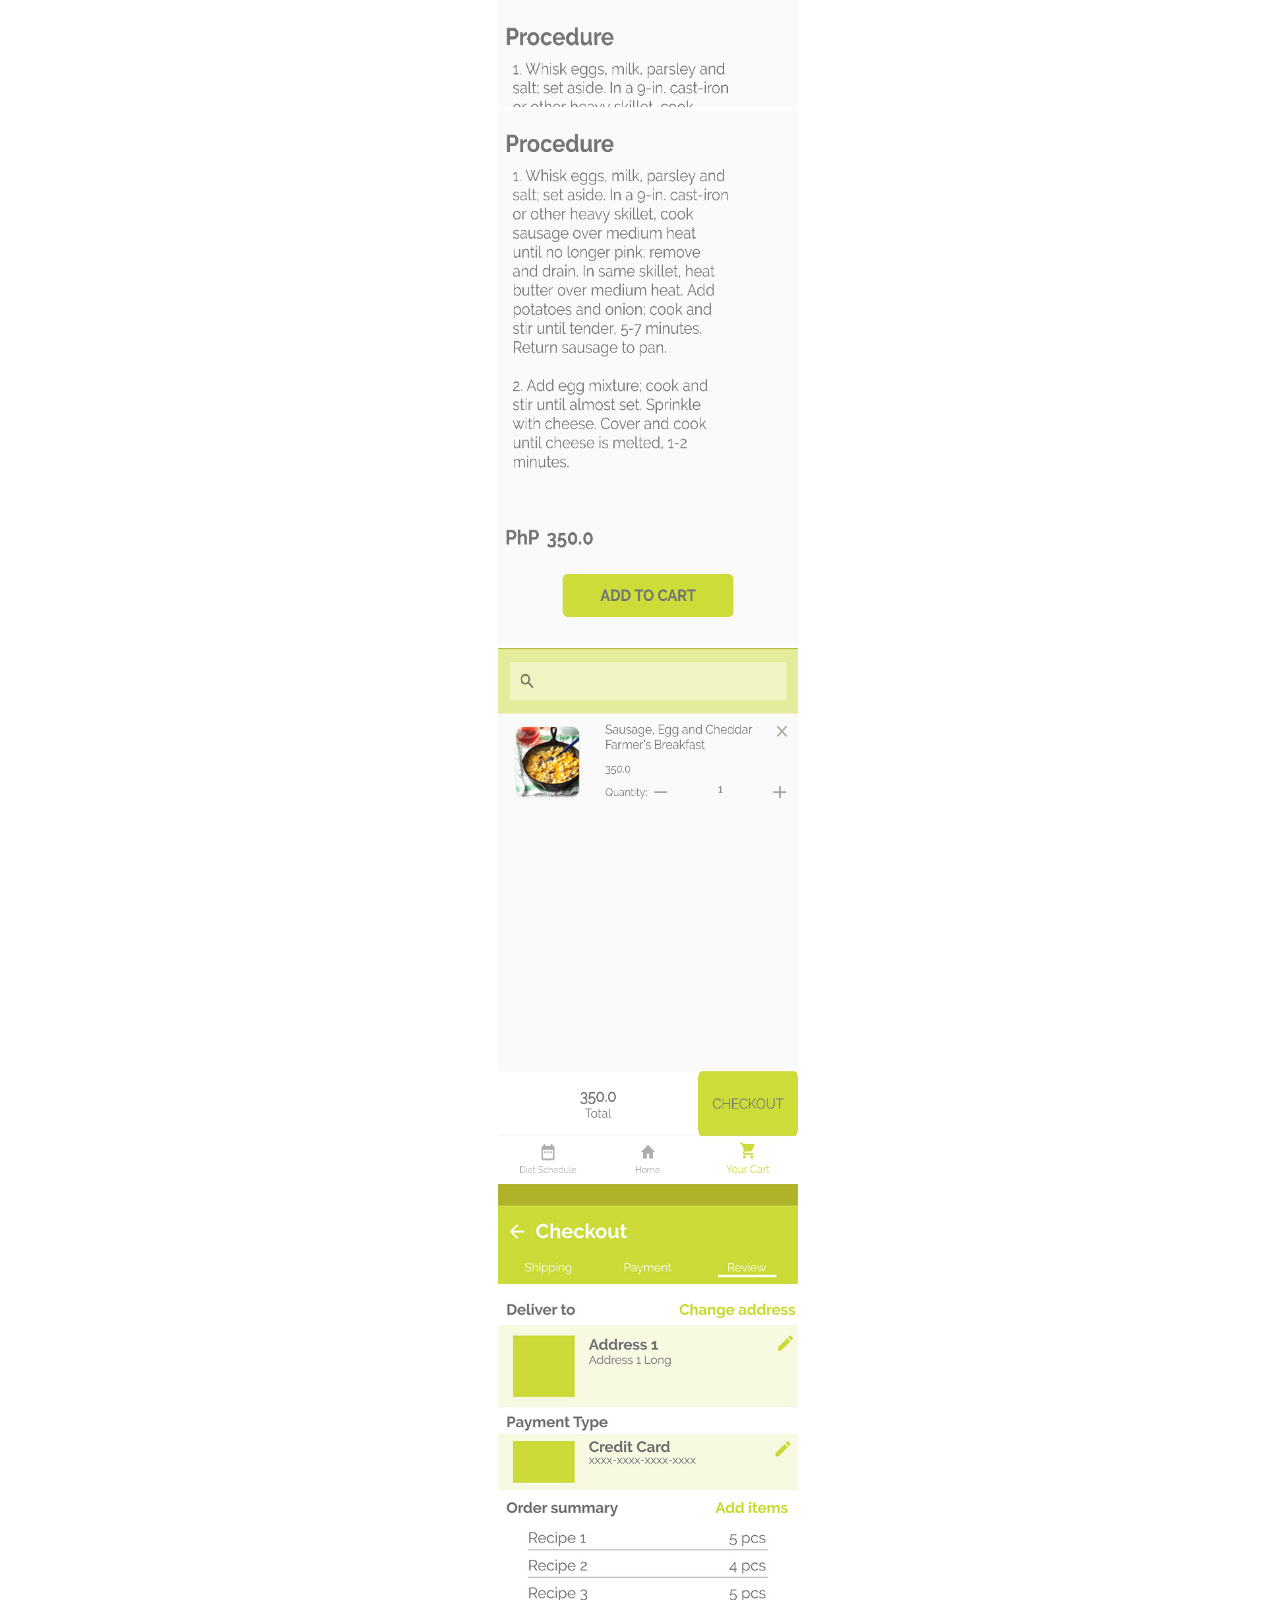
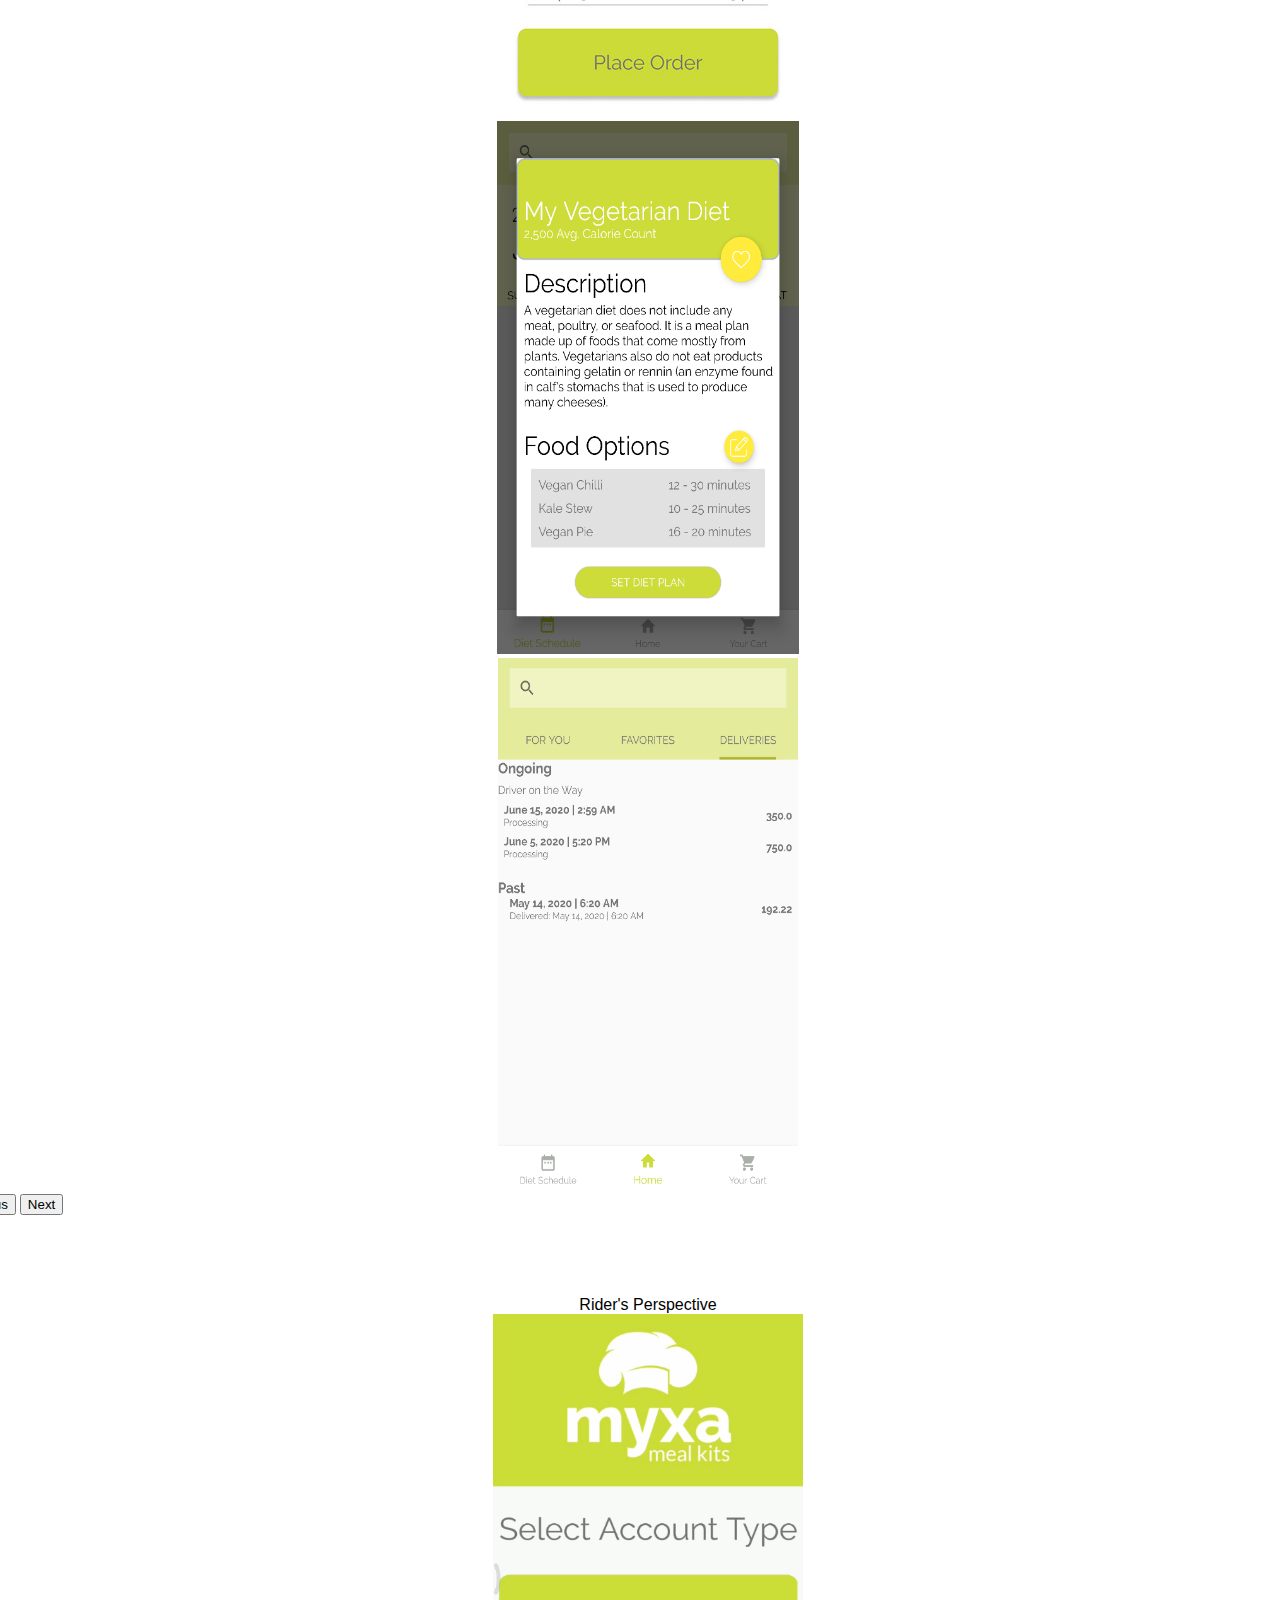
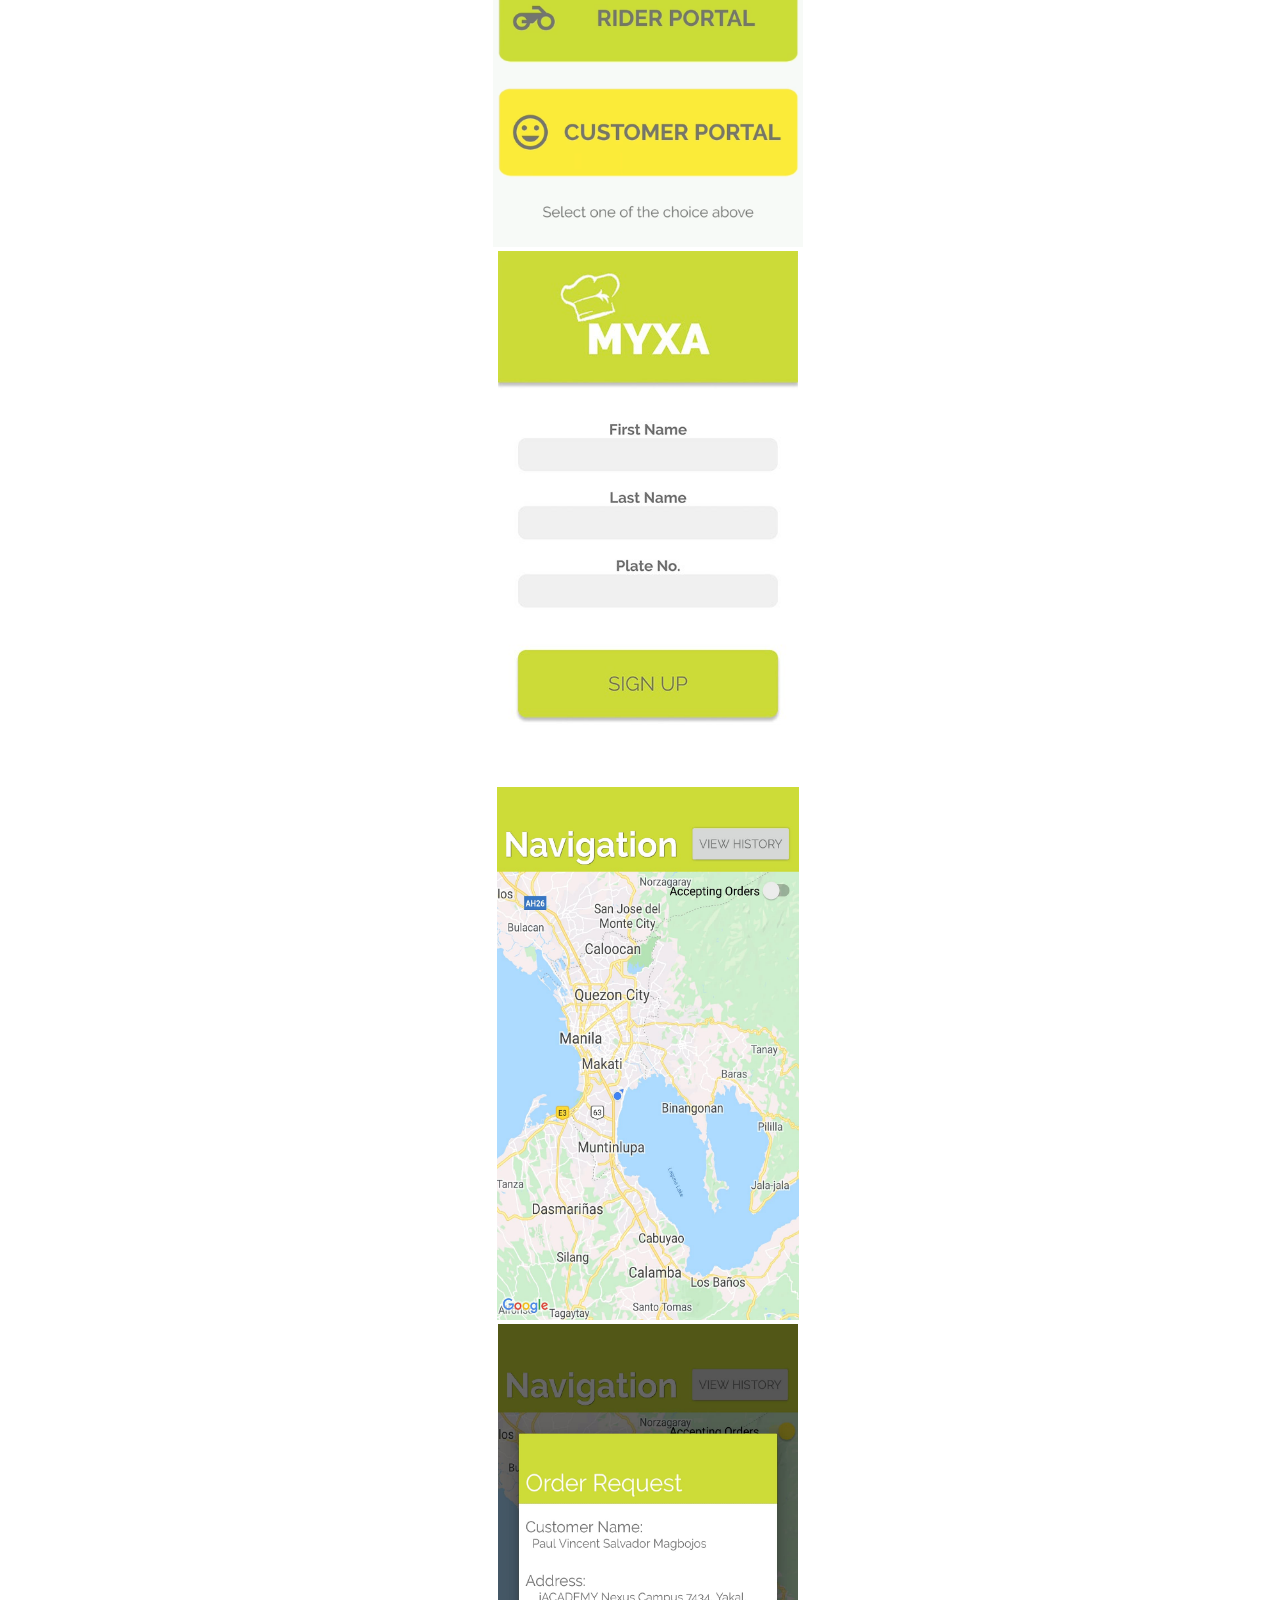
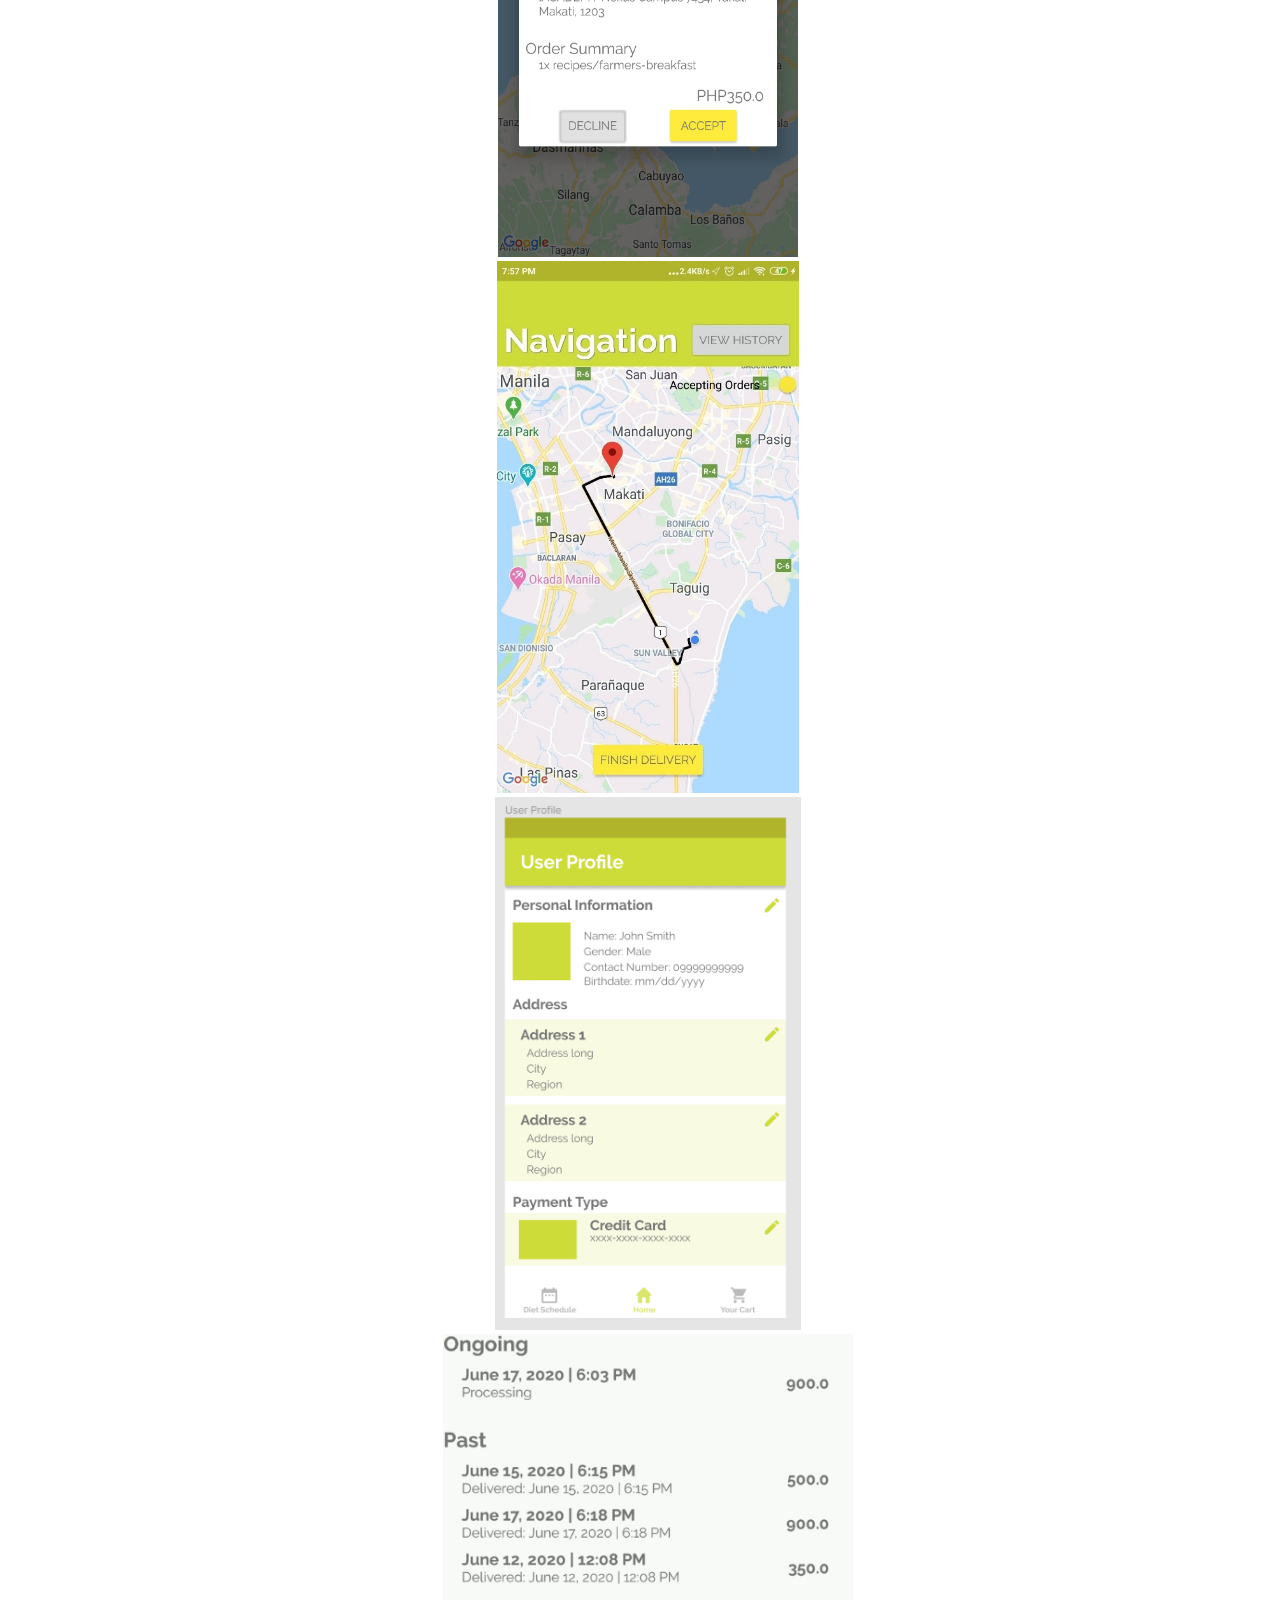
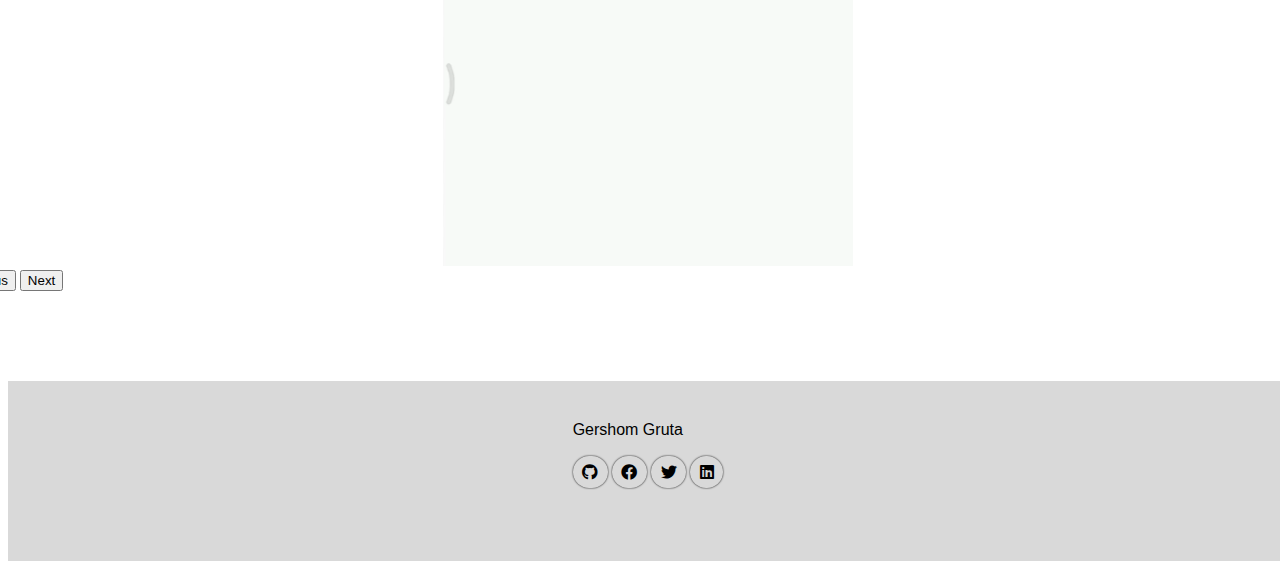
<file: Pages/work/myxa.html>
<!DOCTYPE html>
<html>
    <head>
        <meta charset="utf-8" />
        <title>My Portfolio</title>
        <link
            href="https://cdn.jsdelivr.net/npm/bootstrap@5.1.0/dist/css/bootstrap.min.css"
            rel="stylesheet"
            integrity="sha384-KyZXEAg3QhqLMpG8r+8fhAXLRk2vvoC2f3B09zVXn8CA5QIVfZOJ3BCsw2P0p/We"
            crossorigin="anonymous"
        />
        <link href="../../FontAwesome/css/fontawesome.css" rel="stylesheet" />
        <link href="../../FontAwesome/css/brands.css" rel="stylesheet" />
        <link href="../../FontAwesome/css/solid.css" rel="stylesheet" />
        <link
            rel="stylesheet"
            type="text/css"
            href="../../CSS/GeneralStyle.css"
        />
        <link
            rel="stylesheet"
            type="text/css"
            href="../../CSS/NavbarStyle.css"
        />
        <link
            rel="stylesheet"
            type="text/css"
            href="../../CSS/FooterStyle.css"
        />
        <link rel="stylesheet" type="text/css" href="../../CSS/WorkStyle.css" />
    </head>
    <body>
        <nav class="navbar navbar-expand-lg navbar-light sticky-top">
            <div class="container-fluid">
                <a class="navbar-brand" href="../../index.html"
                    >Gershom Gruta (Portfolio)</a
                >
            </div>

            <ul class="navbar-nav justify-content-right">
                <li class="nav-item">
                    <a class="nav-link current-link" href="../work.html"
                        >Work</a
                    >
                </li>
                <li class="nav-item">
                    <a class="nav-link" href="../about.html">About</a>
                </li>
                <li class="nav-item">
                    <a class="nav-link" href="../contact.html">Contact</a>
                </li>
            </ul>
        </nav>
        <div class="content">
            <div class="wrapper first-of-content">
                <div class="wrapper-content">
                    <h2>Myxa</h2>
                    <p>
                        A Meal Kit delivery service that is accessible through
                        an Android Mobile Application. Implemented features are:
                        UI, authentication, location tracking, catalog, cart,
                        and checkout.
                    </p>
                </div>
            </div>

            <div class="wrapper g-desc-w">
                <div class="wrapper-content col gallery-description">
                    <p>Customer's Perspective</p>
                </div>
            </div>

            <div class="gallery">
                <div
                    class="carousel slide carousel-fade carousel-dark"
                    id="myxaCustomerCarousel"
                    data-bs-ride="carousel"
                >
                    <div class="carousel-inner">
                        <div class="carousel-item active">
                            <img src="../../Images/Myxa/Customer/Login.png" />
                        </div>
                        <div class="carousel-item">
                            <img src="../../Images/Myxa/Customer/AccType.png" />
                        </div>
                        <div class="carousel-item">
                            <img
                                src="../../Images/Myxa/Customer/Register.png"
                            />
                        </div>
                        <div class="carousel-item">
                            <img
                                src="../../Images/Myxa/Customer/Homepage.png"
                            />
                        </div>
                        <div class="carousel-item">
                            <img src="../../Images/Myxa/Customer/Recipe.png" />
                        </div>
                        <div class="carousel-item">
                            <img
                                src="../../Images/Myxa/Customer/Procedure.png"
                            />
                        </div>
                        <div class="carousel-item">
                            <img
                                src="../../Images/Myxa/Customer/Checkout.png"
                            />
                        </div>
                        <div class="carousel-item">
                            <img
                                src="../../Images/Myxa/Customer/PlaceOrder.png"
                            />
                        </div>
                        <div class="carousel-item">
                            <img
                                src="../../Images/Myxa/Customer/Description.png"
                            />
                        </div>
                        <div class="carousel-item">
                            <img
                                src="../../Images/Myxa/Customer/DeliveryHistory.png"
                            />
                        </div>
                    </div>
                    <button
                        class="carousel-control-prev"
                        type="button"
                        data-bs-target="#myxaCustomerCarousel"
                        data-bs-slide="prev"
                    >
                        <span
                            class="carousel-control-prev-icon"
                            aria-hidden="true"
                        ></span>
                        <span class="visually-hidden">Previous</span>
                    </button>
                    <button
                        class="carousel-control-next"
                        type="button"
                        data-bs-target="#myxaCustomerCarousel"
                        data-bs-slide="next"
                    >
                        <span
                            class="carousel-control-next-icon"
                            aria-hidden="true"
                        ></span>
                        <span class="visually-hidden">Next</span>
                    </button>
                </div>
            </div>

            <div class="wrapper g-desc-w">
                <div class="wrapper-content col gallery-description">
                    <p>Rider's Perspective</p>
                </div>
            </div>

            <div class="gallery last-of-content">
                <div
                    class="carousel slide carousel-fade carousel-dark"
                    id="myxaRiderCarousel"
                    data-bs-ride="carousel"
                >
                    <div class="carousel-inner">
                        <div class="carousel-item active">
                            <img src="../../Images/Myxa/Customer/AccType.png" />
                        </div>
                        <div class="carousel-item">
                            <img src="../../Images/Myxa/Rider/Login.png" />
                        </div>
                        <div class="carousel-item">
                            <img src="../../Images/Myxa/Rider/Navigation.png" />
                        </div>
                        <div class="carousel-item">
                            <img
                                src="../../Images/Myxa/Rider/AcceptingOrders.png"
                            />
                        </div>
                        <div class="carousel-item">
                            <img
                                src="../../Images/Myxa/Rider/DuringDelivery.png"
                            />
                        </div>
                        <div class="carousel-item">
                            <img
                                src="../../Images/Myxa/Rider/CustomerDetails.png"
                            />
                        </div>
                        <div class="carousel-item">
                            <img
                                src="../../Images/Myxa/Rider/DeliveryHistory.png"
                            />
                        </div>
                    </div>
                    <button
                        class="carousel-control-prev"
                        type="button"
                        data-bs-target="#myxaRiderCarousel"
                        data-bs-slide="prev"
                    >
                        <span
                            class="carousel-control-prev-icon"
                            aria-hidden="true"
                        ></span>
                        <span class="visually-hidden">Previous</span>
                    </button>
                    <button
                        class="carousel-control-next"
                        type="button"
                        data-bs-target="#myxaRiderCarousel"
                        data-bs-slide="next"
                    >
                        <span
                            class="carousel-control-next-icon"
                            aria-hidden="true"
                        ></span>
                        <span class="visually-hidden">Next</span>
                    </button>
                </div>
            </div>

            <footer class="footer">
                <div class="wrapper">
                    <div class="row container-fluid">
                        <div class="wrapper-content col">
                            <p>Gershom Gruta</p>
                        </div>
                        <div class="wrapper-content col">
                            <div class="linked-icons">
                                <a
                                    href="https://www.github.com/Fireryred"
                                    target="_blank"
                                    ><i class="fab fa-github"></i
                                ></a>
                                <a
                                    href="https://www.facebook.com/Abbyssof"
                                    target="_blank"
                                    ><i class="fab fa-facebook"></i
                                ></a>
                                <a
                                    href="https://www.twitter.com/GershomGruta"
                                    target="_blank"
                                    ><i class="fab fa-twitter"></i
                                ></a>
                                <a
                                    href="http://linkedin.com/in/gershom-gruta"
                                    target="_blank"
                                    ><i class="fab fa-linkedin"></i
                                ></a>
                            </div>
                        </div>
                        <div class="wrapper-content col"></div>
                    </div>
                </div>
            </footer>
        </div>
        <script
            src="https://cdn.jsdelivr.net/npm/@popperjs/core@2.9.3/dist/umd/popper.min.js"
            integrity="sha384-eMNCOe7tC1doHpGoWe/6oMVemdAVTMs2xqW4mwXrXsW0L84Iytr2wi5v2QjrP/xp"
            crossorigin="anonymous"
        ></script>
        <script
            src="https://cdn.jsdelivr.net/npm/bootstrap@5.1.0/dist/js/bootstrap.min.js"
            integrity="sha384-cn7l7gDp0eyniUwwAZgrzD06kc/tftFf19TOAs2zVinnD/C7E91j9yyk5//jjpt/"
            crossorigin="anonymous"
        ></script>
        <script
            src="../../JavaScript/Navbar.js"
            type="text/javascript"
        ></script>
    </body>
</html>
</file>
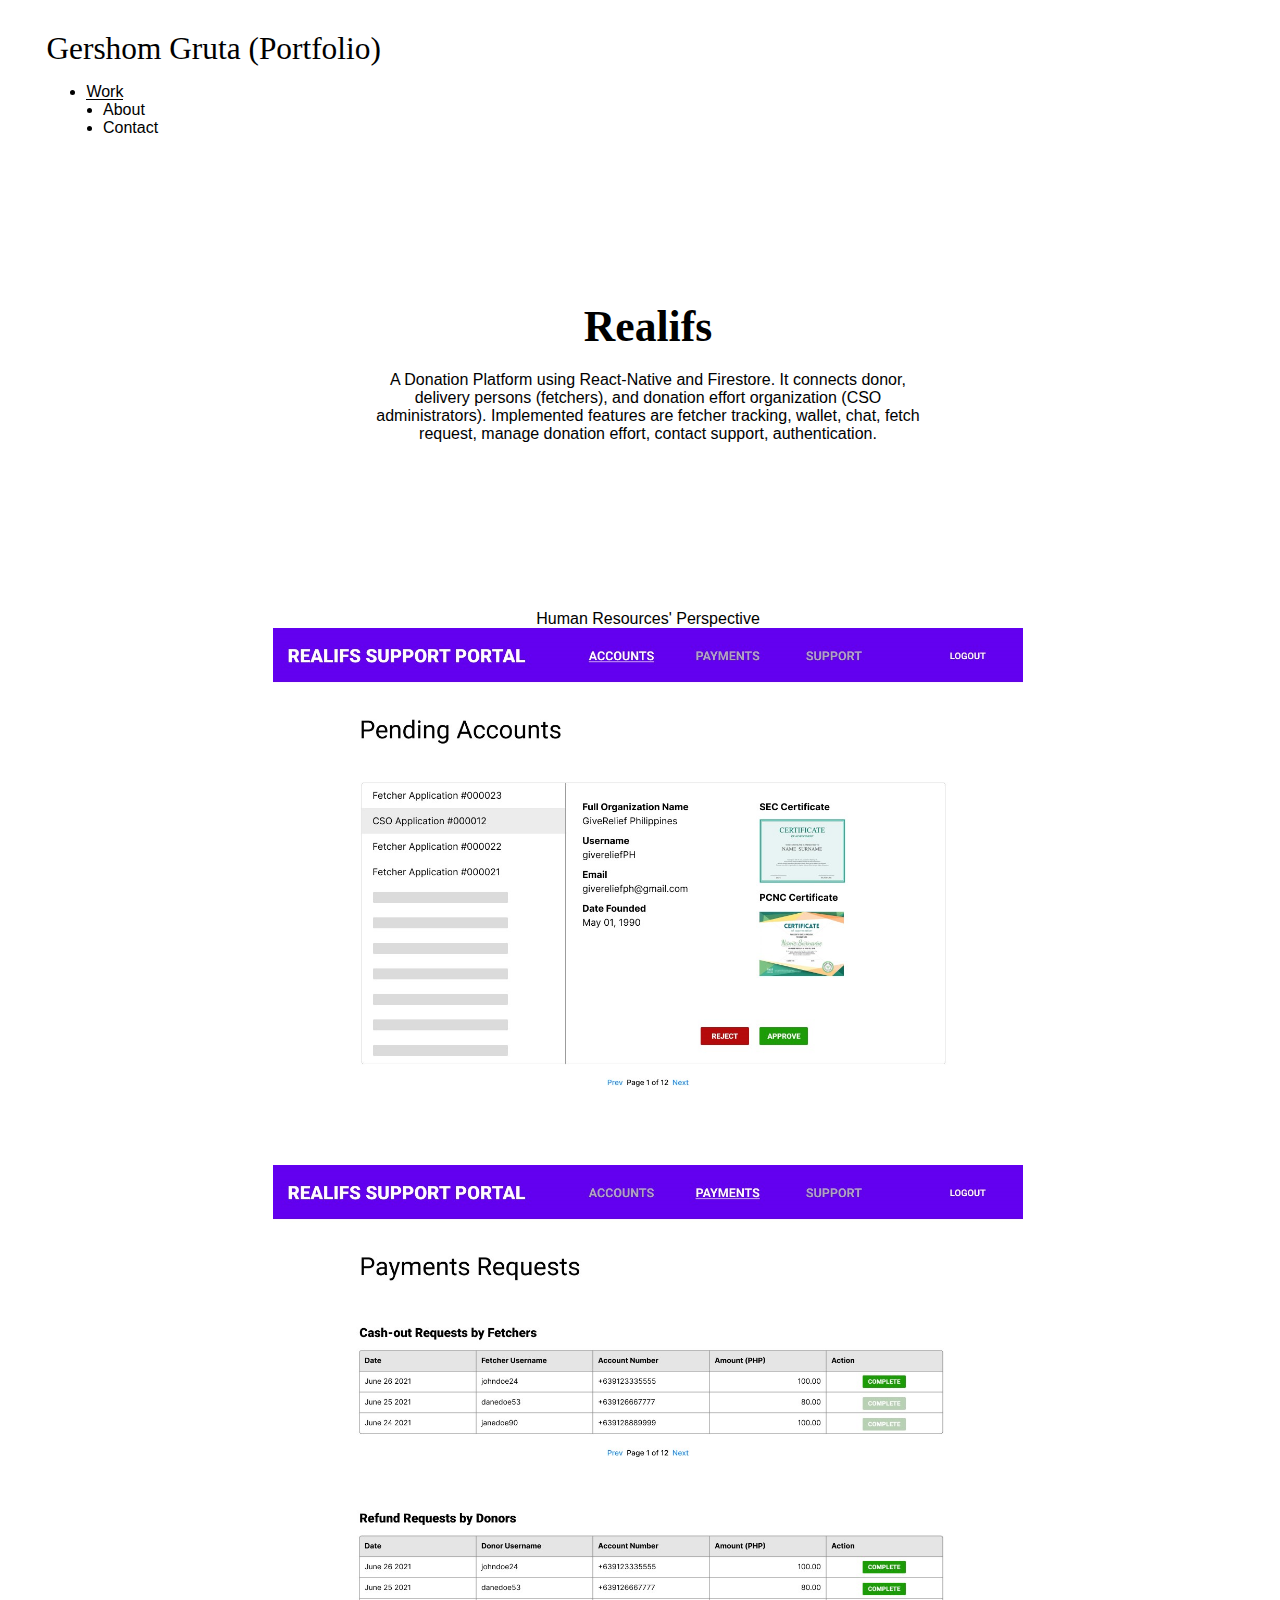
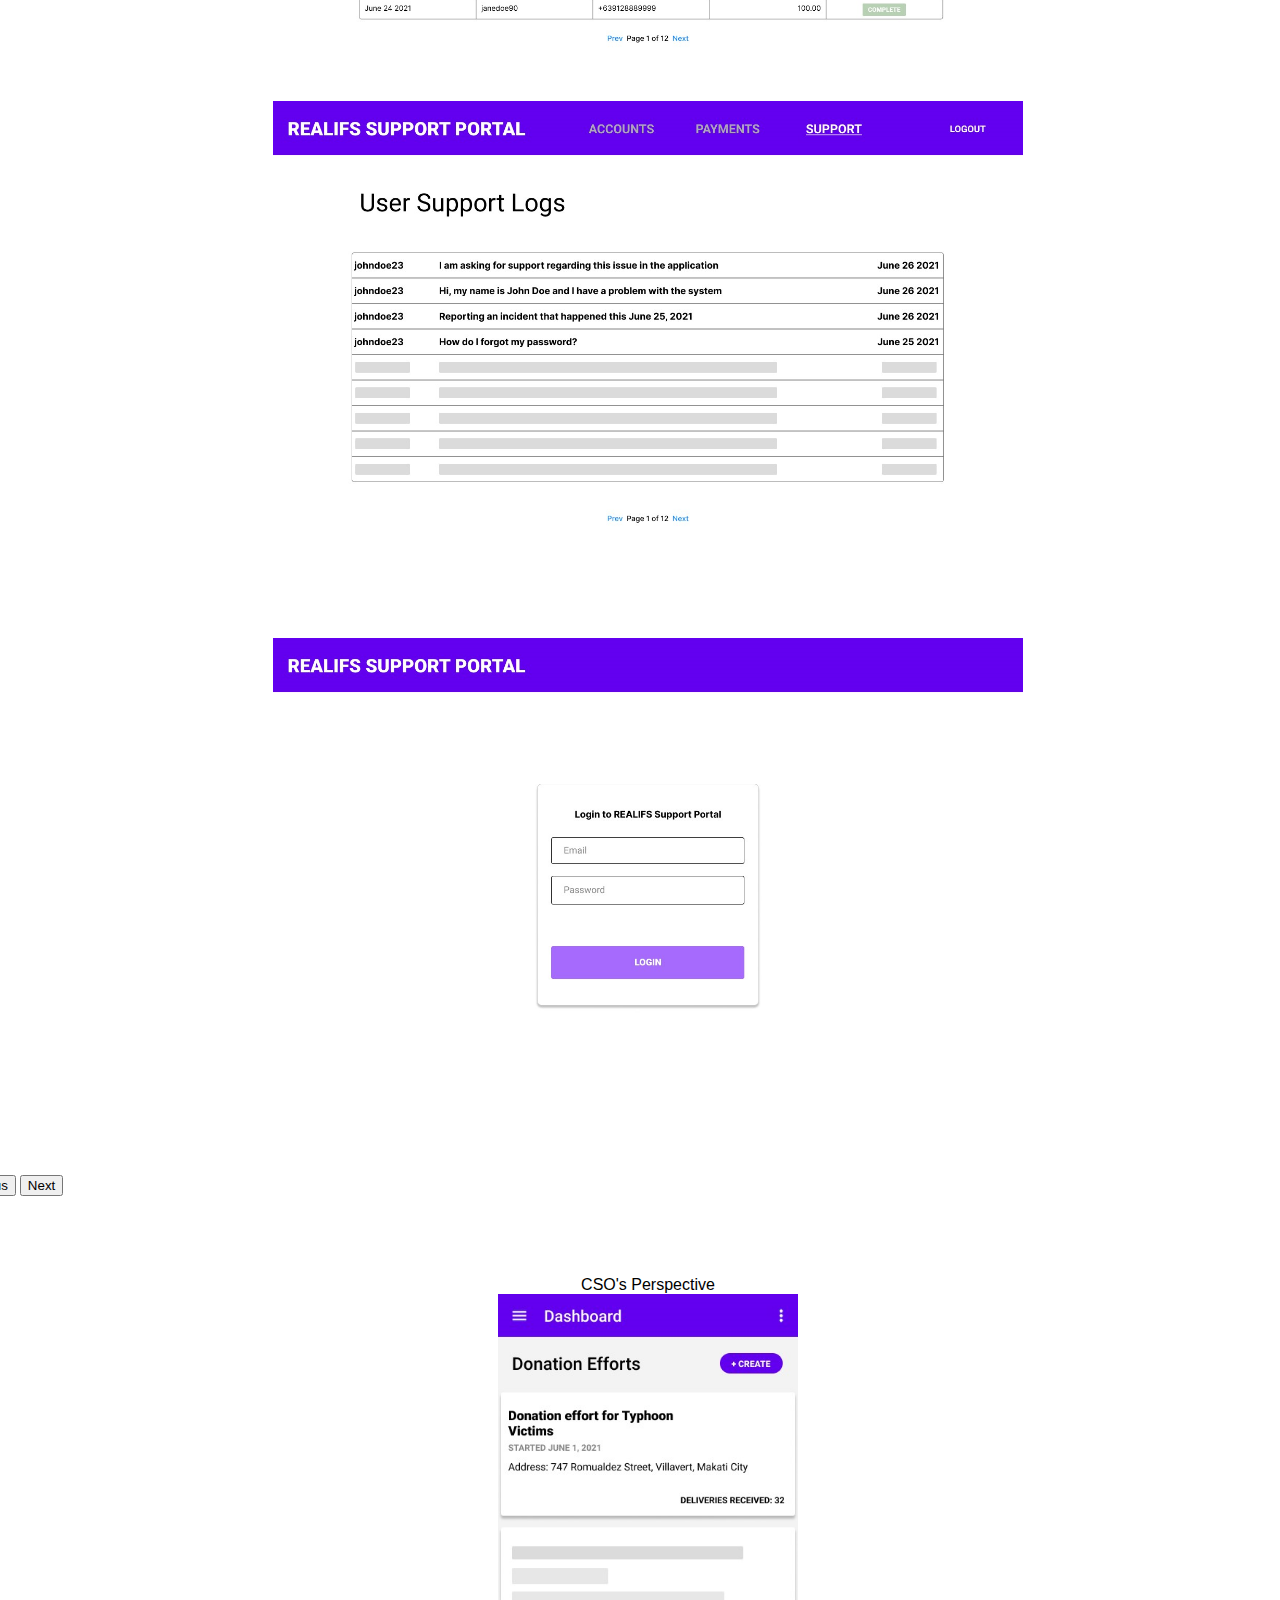
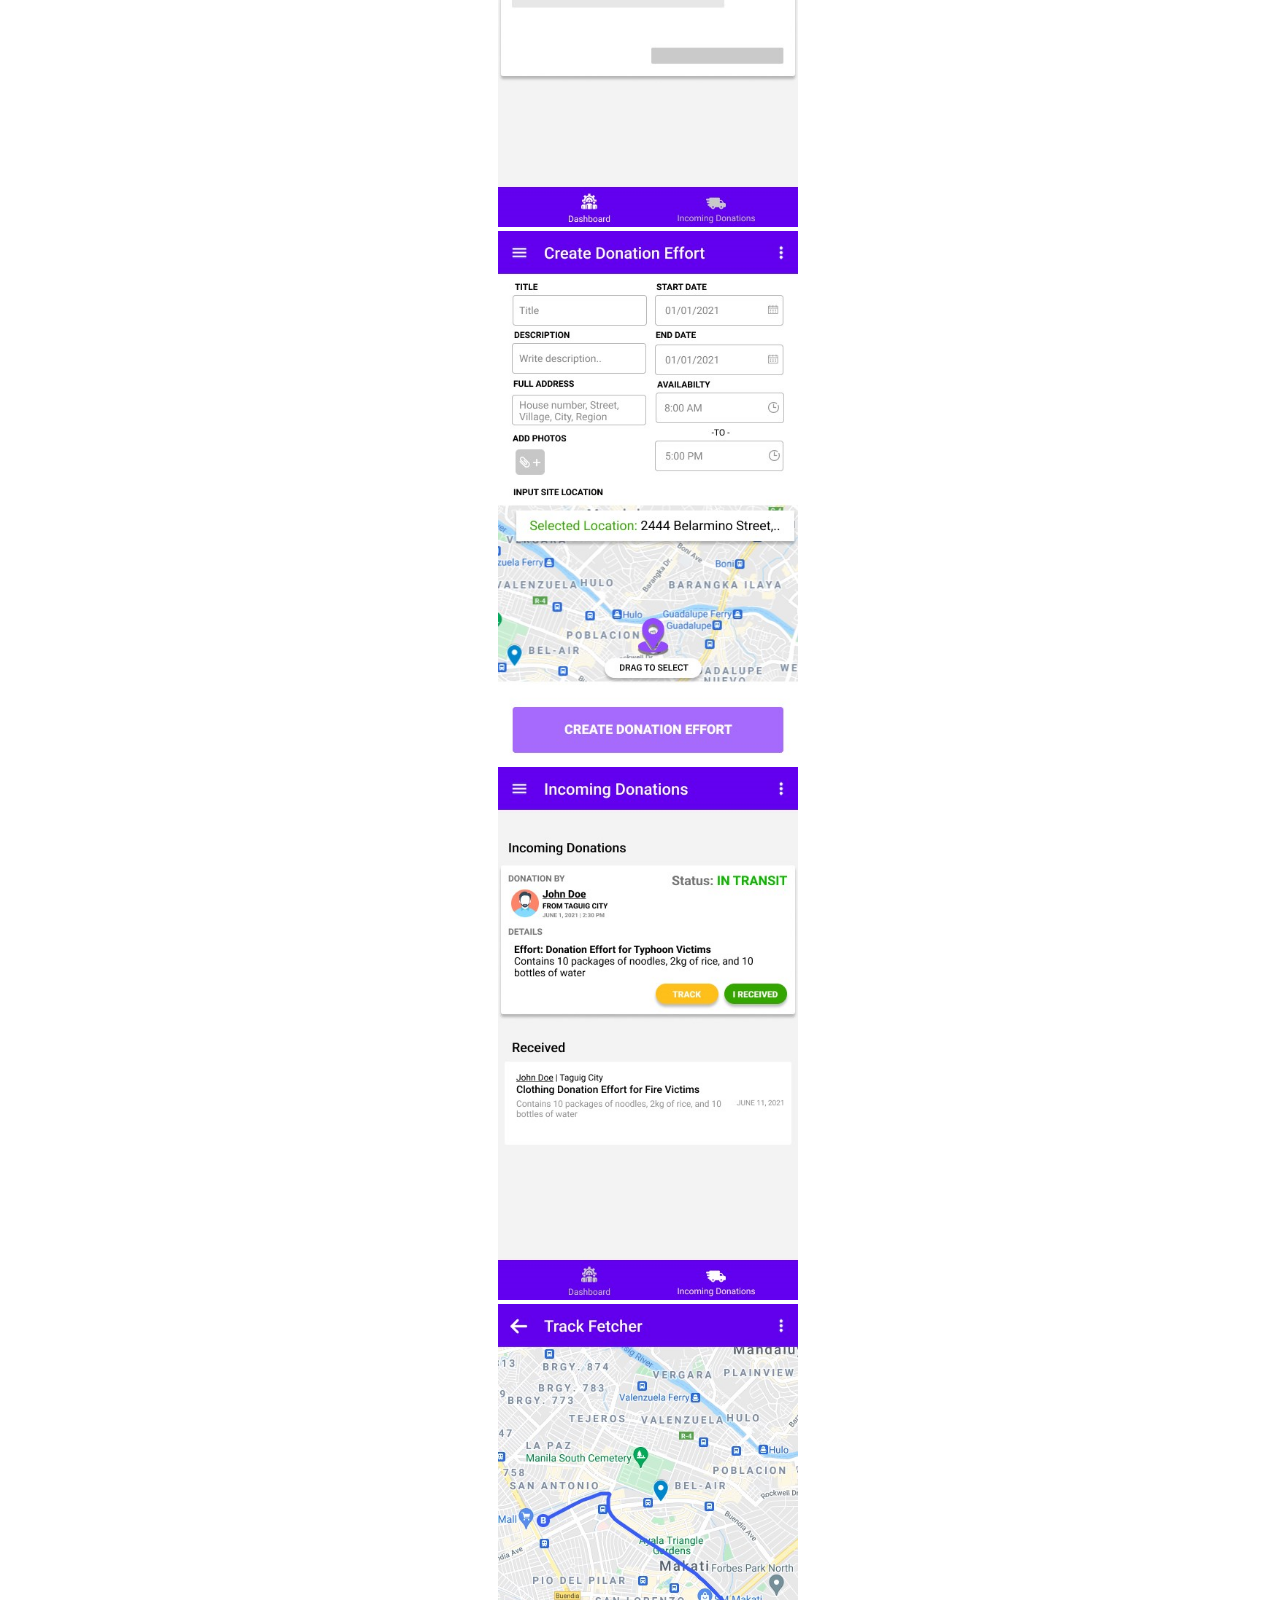
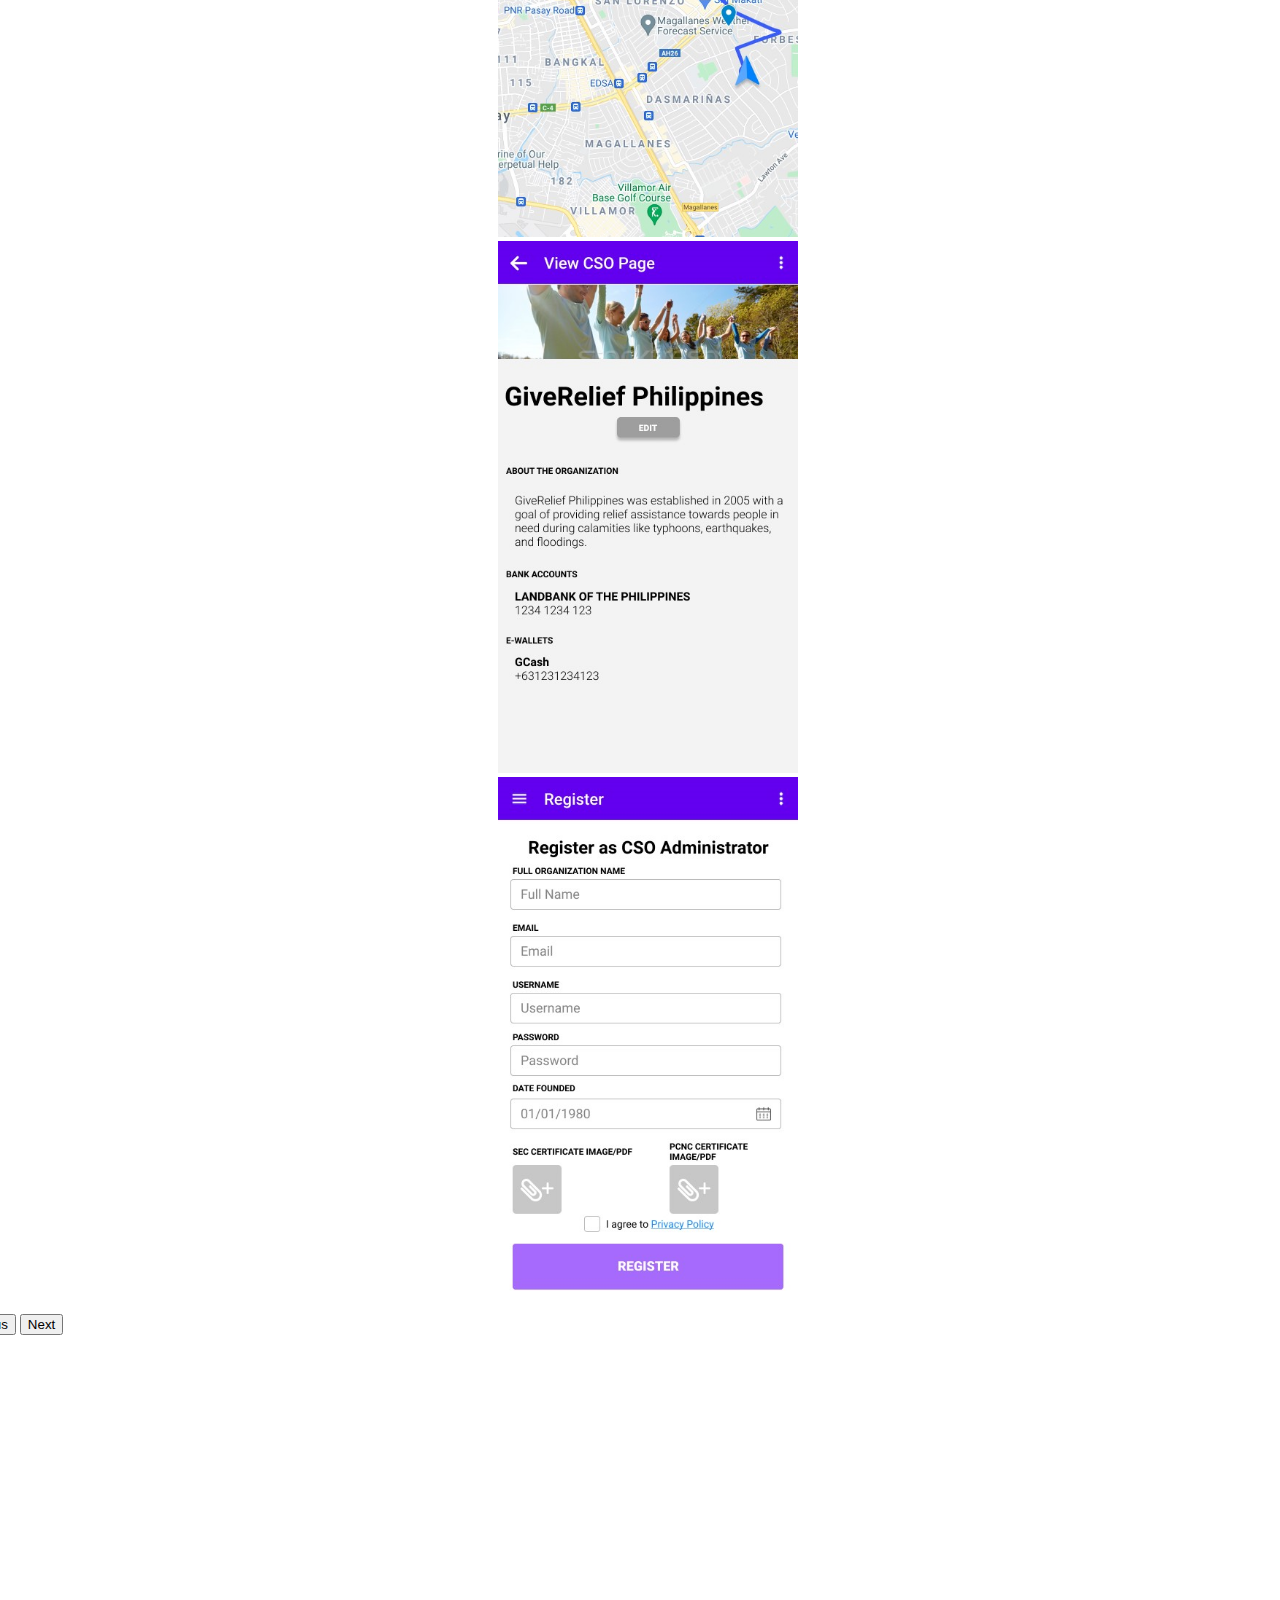
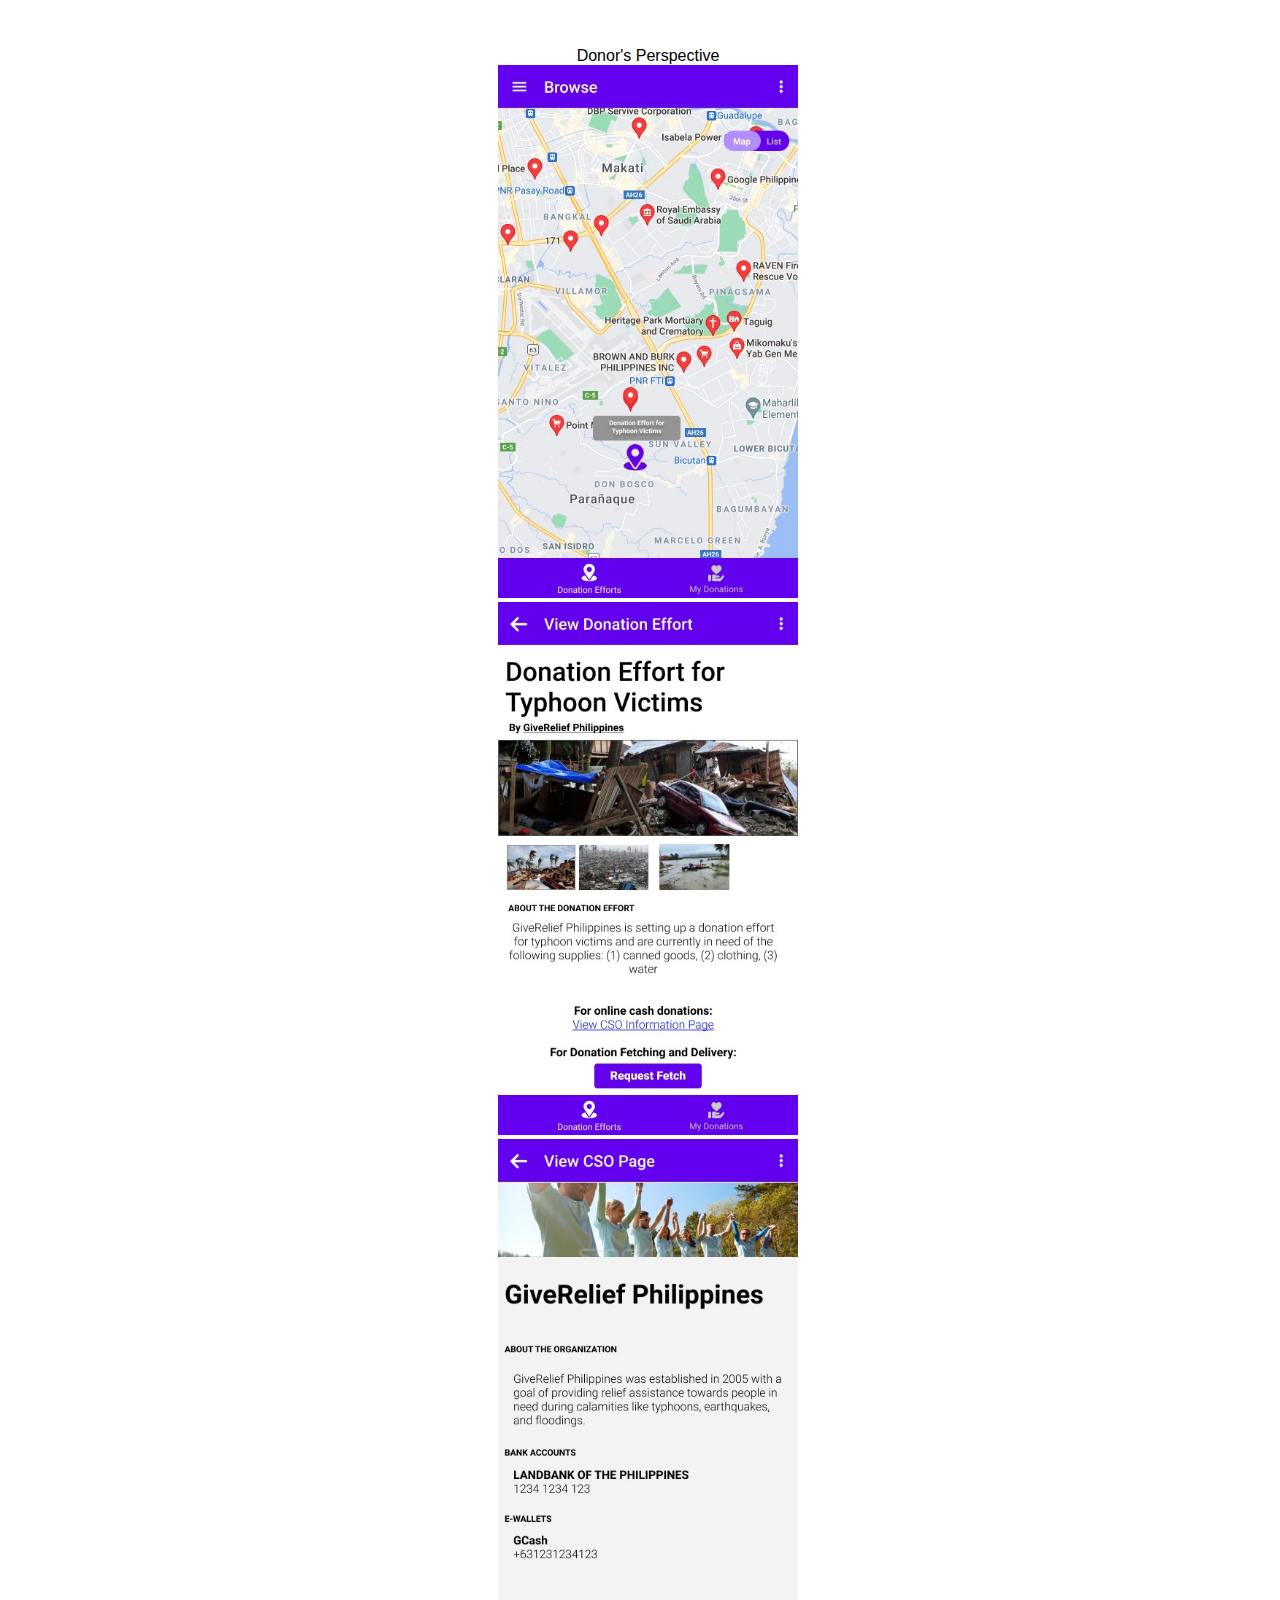
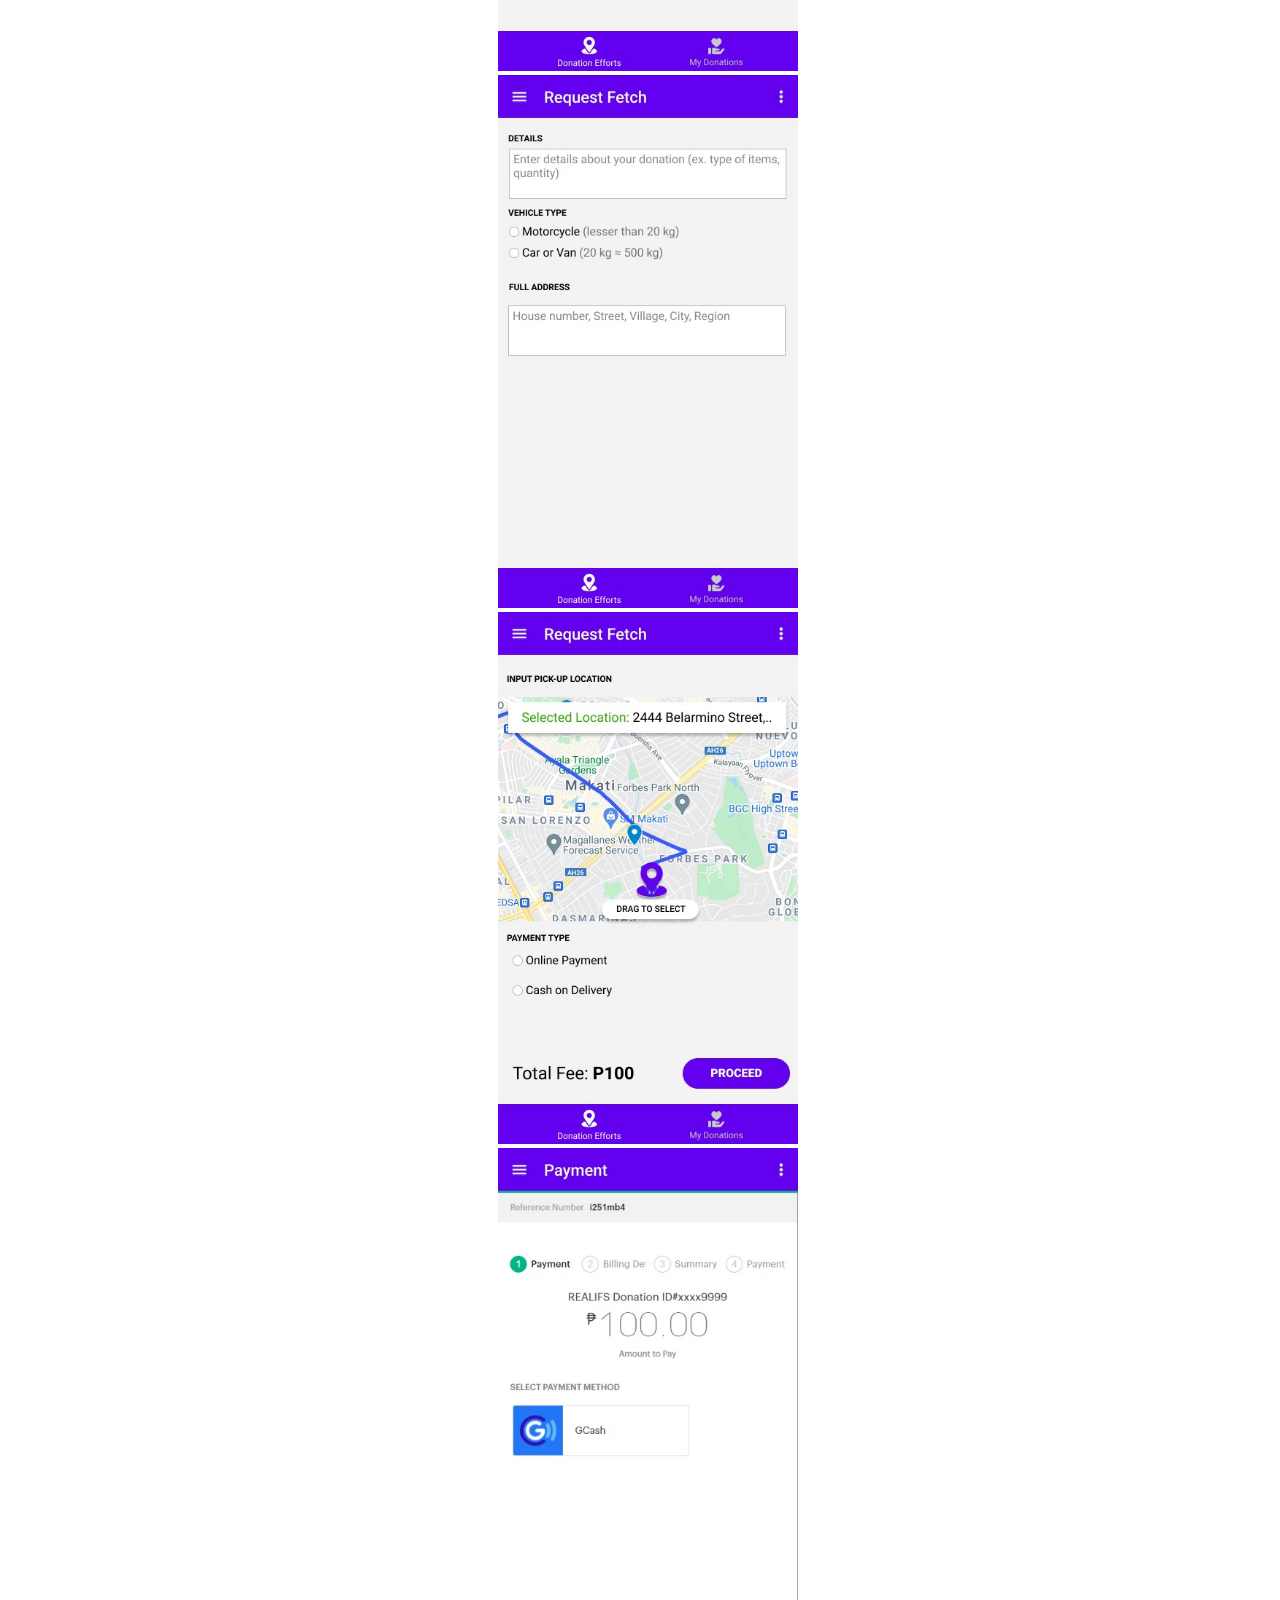
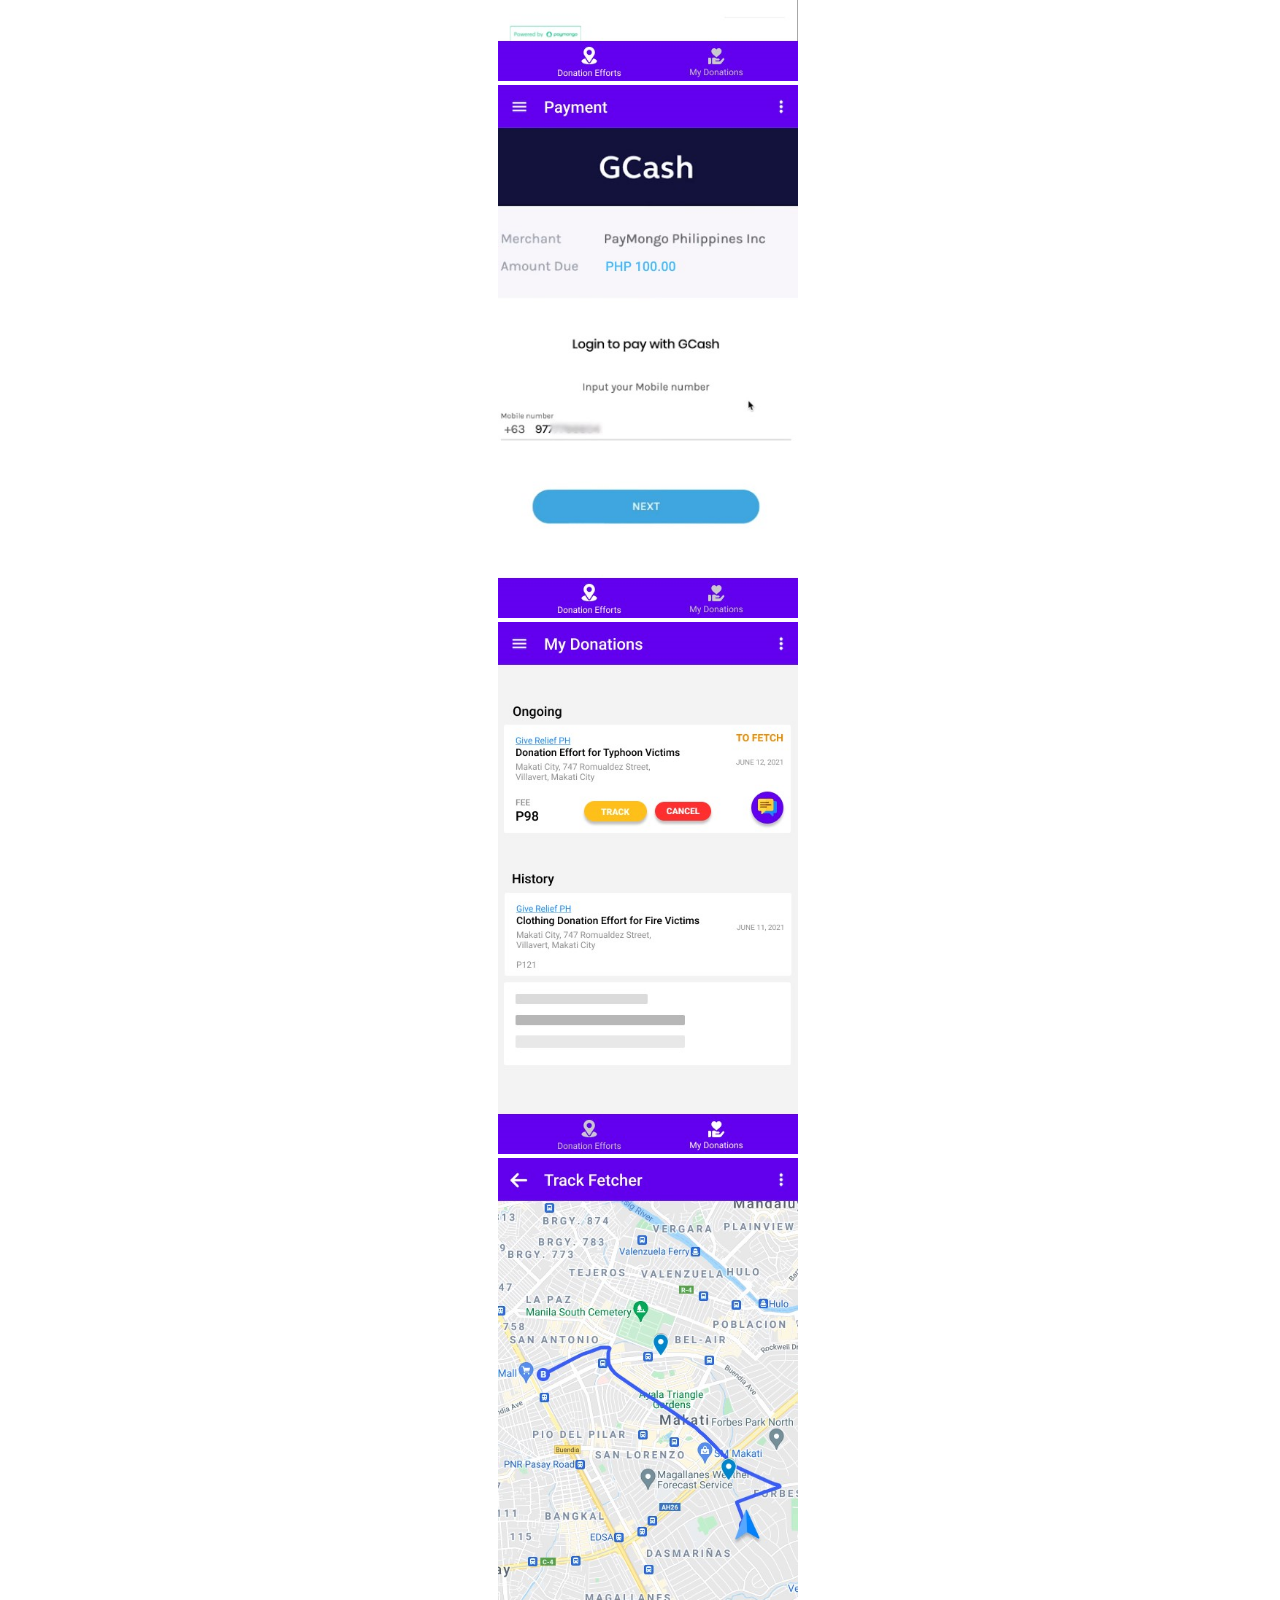
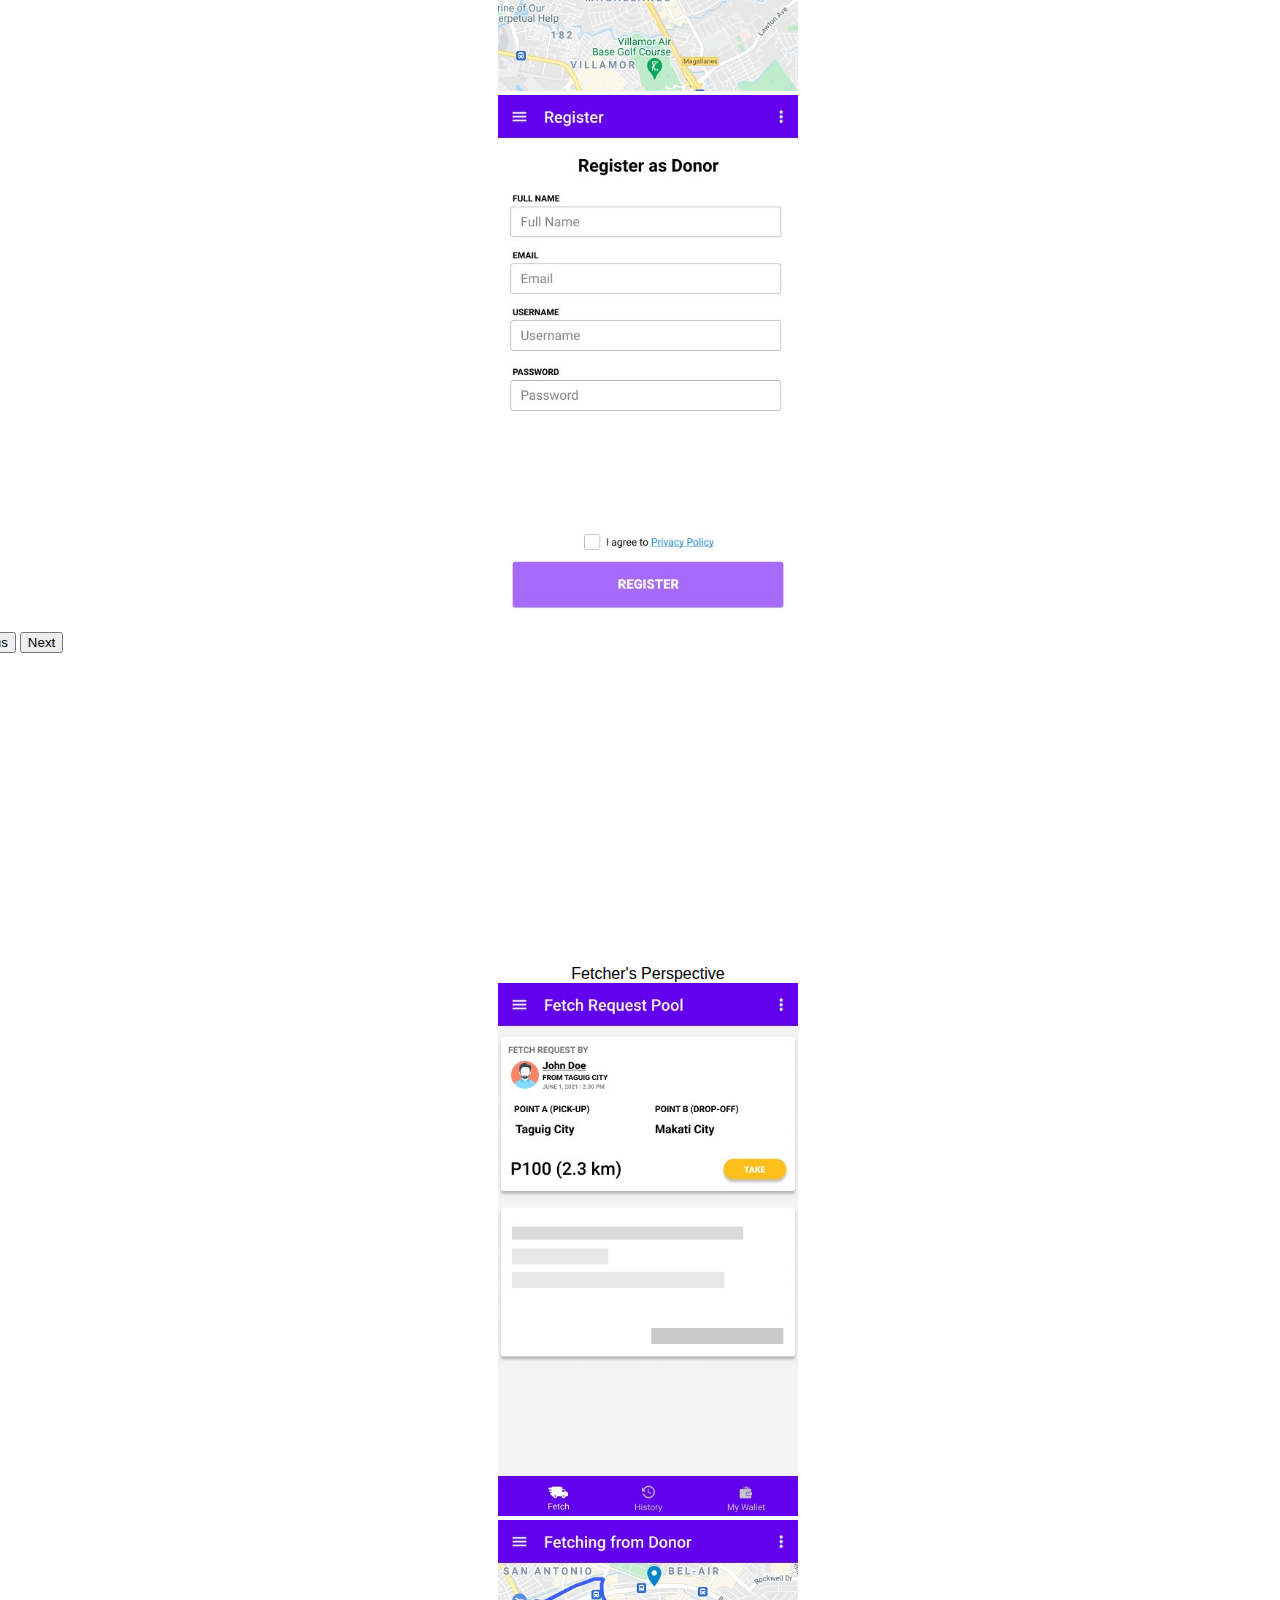
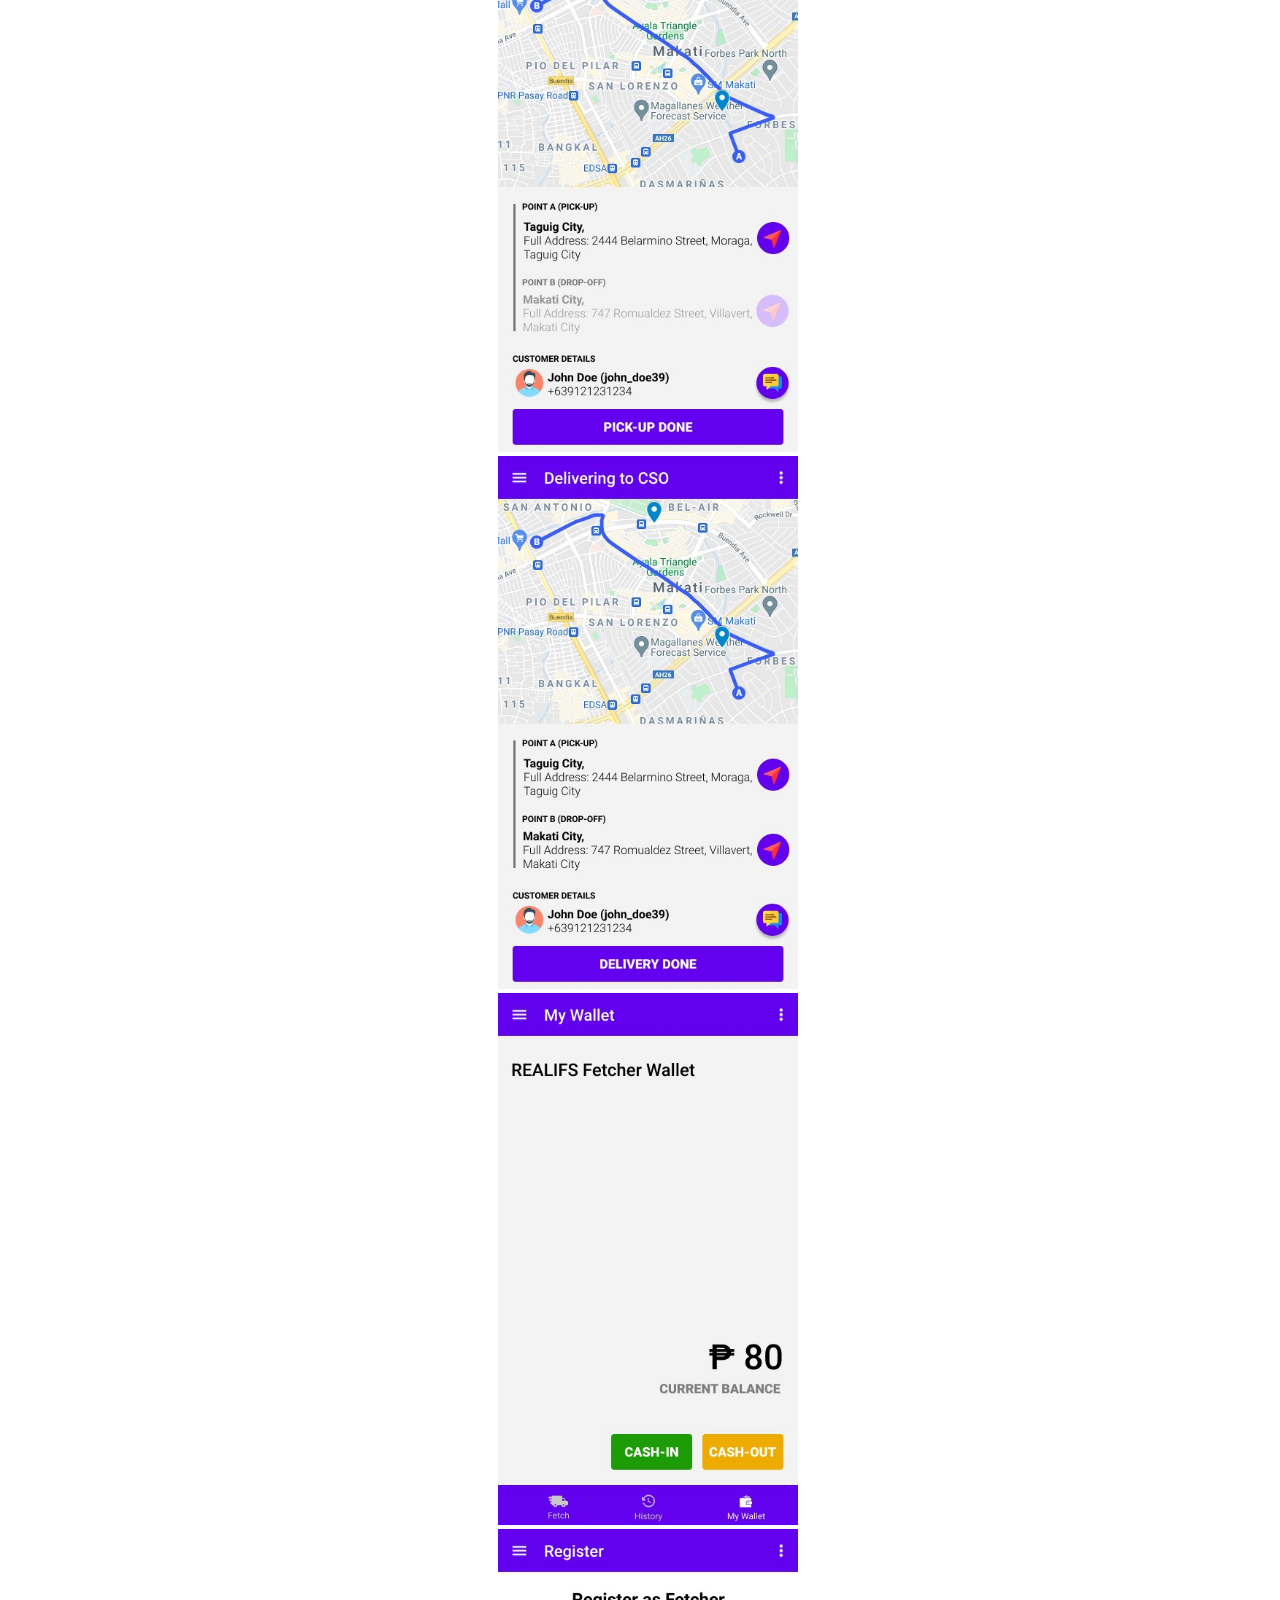
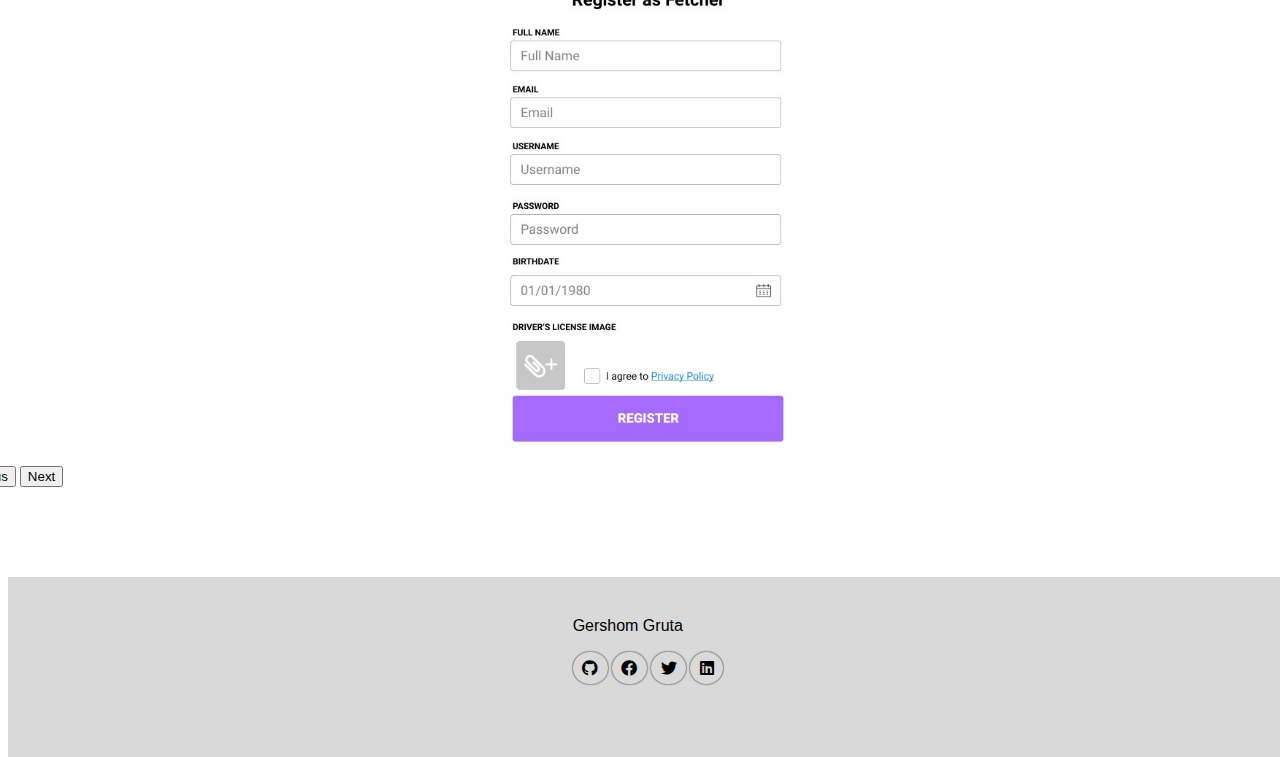
<file: Pages/work/realifs.html>
<!DOCTYPE html>
<html>
    <head>
        <meta charset="utf-8" />
        <title>My Portfolio</title>
        <link
            href="https://cdn.jsdelivr.net/npm/bootstrap@5.1.0/dist/css/bootstrap.min.css"
            rel="stylesheet"
            integrity="sha384-KyZXEAg3QhqLMpG8r+8fhAXLRk2vvoC2f3B09zVXn8CA5QIVfZOJ3BCsw2P0p/We"
            crossorigin="anonymous"
        />
        <link href="../../FontAwesome/css/fontawesome.css" rel="stylesheet" />
        <link href="../../FontAwesome/css/brands.css" rel="stylesheet" />
        <link href="../../FontAwesome/css/solid.css" rel="stylesheet" />
        <link
            rel="stylesheet"
            type="text/css"
            href="../../CSS/GeneralStyle.css"
        />
        <link
            rel="stylesheet"
            type="text/css"
            href="../../CSS/NavbarStyle.css"
        />
        <link
            rel="stylesheet"
            type="text/css"
            href="../../CSS/FooterStyle.css"
        />
        <link rel="stylesheet" type="text/css" href="../../CSS/WorkStyle.css" />
    </head>
    <body>
        <nav class="navbar navbar-expand-lg navbar-light sticky-top">
            <div class="container-fluid">
                <a class="navbar-brand" href="../../index.html"
                    >Gershom Gruta (Portfolio)</a
                >
            </div>

            <ul class="navbar-nav justify-content-right">
                <li class="nav-item">
                    <a class="nav-link current-link" href="../work.html"
                        >Work</a
                    >
                </li>
                <li class="nav-item">
                    <a class="nav-link" href="../about.html">About</a>
                </li>
                <li class="nav-item">
                    <a class="nav-link" href="../contact.html">Contact</a>
                </li>
            </ul>
        </nav>
        <div class="content">
            <div class="wrapper first-of-content">
                <div class="wrapper-content">
                    <h2>Realifs</h2>
                    <p>
                        A Donation Platform using React-Native and Firestore. It
                        connects donor, delivery persons (fetchers), and
                        donation effort organization (CSO administrators).
                        Implemented features are fetcher tracking, wallet, chat,
                        fetch request, manage donation effort, contact support,
                        authentication.
                    </p>
                </div>
            </div>

            <div class="wrapper g-desc-w">
                <div class="wrapper-content col gallery-description">
                    <p>Human Resources' Perspective</p>
                </div>
            </div>

            <div class="gallery">
                <div
                    class="carousel slide carousel-fade carousel-dark"
                    id="realifsHRCarousel"
                    data-bs-ride="carousel"
                >
                    <div class="carousel-inner">
                        <div class="carousel-item active">
                            <img
                                src="../../Images/Realifs/HR/PendingAccounts.jpg"
                            />
                        </div>
                        <div class="carousel-item">
                            <img src="../../Images/Realifs/HR/Requests.jpg" />
                        </div>
                        <div class="carousel-item">
                            <img
                                src="../../Images/Realifs/HR/UserSupport.jpg"
                            />
                        </div>
                        <div class="carousel-item">
                            <img src="../../Images/Realifs/HR/Login.jpg" />
                        </div>
                    </div>
                    <button
                        class="carousel-control-prev"
                        type="button"
                        data-bs-target="#realifsHRCarousel"
                        data-bs-slide="prev"
                    >
                        <span
                            class="carousel-control-prev-icon"
                            aria-hidden="true"
                        ></span>
                        <span class="visually-hidden">Previous</span>
                    </button>
                    <button
                        class="carousel-control-next"
                        type="button"
                        data-bs-target="#realifsHRCarousel"
                        data-bs-slide="next"
                    >
                        <span
                            class="carousel-control-next-icon"
                            aria-hidden="true"
                        ></span>
                        <span class="visually-hidden">Next</span>
                    </button>
                </div>
            </div>

            <div class="wrapper g-desc-w">
                <div class="wrapper-content col gallery-description">
                    <p>CSO's Perspective</p>
                </div>
            </div>

            <div class="gallery last-of-content">
                <div
                    class="carousel slide carousel-fade carousel-dark"
                    id="realifsCSOCarousel"
                    data-bs-ride="carousel"
                >
                    <div class="carousel-inner">
                        <div class="carousel-item active">
                            <img src="../../Images/Realifs/CSO/Dashboard.jpg" />
                        </div>
                        <div class="carousel-item">
                            <img
                                src="../../Images/Realifs/CSO/CreateDonationEffort.jpg"
                            />
                        </div>
                        <div class="carousel-item">
                            <img
                                src="../../Images/Realifs/CSO/IncomingDonation.jpg"
                            />
                        </div>
                        <div class="carousel-item">
                            <img
                                src="../../Images/Realifs/CSO/TrackFetcher.jpg"
                            />
                        </div>
                        <div class="carousel-item">
                            <img
                                src="../../Images/Realifs/CSO/ViewCSOPage.jpg"
                            />
                        </div>
                        <div class="carousel-item">
                            <img src="../../Images/Realifs/CSO/Register.jpg" />
                        </div>
                    </div>
                    <button
                        class="carousel-control-prev"
                        type="button"
                        data-bs-target="#realifsCSOCarousel"
                        data-bs-slide="prev"
                    >
                        <span
                            class="carousel-control-prev-icon"
                            aria-hidden="true"
                        ></span>
                        <span class="visually-hidden">Previous</span>
                    </button>
                    <button
                        class="carousel-control-next"
                        type="button"
                        data-bs-target="#realifsCSOCarousel"
                        data-bs-slide="next"
                    >
                        <span
                            class="carousel-control-next-icon"
                            aria-hidden="true"
                        ></span>
                        <span class="visually-hidden">Next</span>
                    </button>
                </div>
            </div>

            <div class="wrapper g-desc-w">
                <div class="wrapper-content col gallery-description">
                    <p>Donor's Perspective</p>
                </div>
            </div>

            <div class="gallery last-of-content">
                <div
                    class="carousel slide carousel-fade carousel-dark"
                    id="realifsDonorCarousel"
                    data-bs-ride="carousel"
                >
                    <div class="carousel-inner">
                        <div class="carousel-item active">
                            <img src="../../Images/Realifs/Donor/Browse.jpg" />
                        </div>
                        <div class="carousel-item">
                            <img
                                src="../../Images/Realifs/Donor/ViewDonationEffort.jpg"
                            />
                        </div>
                        <div class="carousel-item">
                            <img
                                src="../../Images/Realifs/Donor/ViewCSOPage.jpg"
                            />
                        </div>
                        <div class="carousel-item">
                            <img
                                src="../../Images/Realifs/Donor/RequestFetch.jpg"
                            />
                        </div>
                        <div class="carousel-item">
                            <img
                                src="../../Images/Realifs/Donor/RequestFetchLoc.jpg"
                            />
                        </div>
                        <div class="carousel-item">
                            <img src="../../Images/Realifs/Donor/Payment.jpg" />
                        </div>
                        <div class="carousel-item">
                            <img
                                src="../../Images/Realifs/Donor/PaymentGCash.jpg"
                            />
                        </div>
                        <div class="carousel-item">
                            <img
                                src="../../Images/Realifs/Donor/MyDonation.jpg"
                            />
                        </div>
                        <div class="carousel-item">
                            <img
                                src="../../Images/Realifs/Donor/TrackFetcher.jpg"
                            />
                        </div>
                        <div class="carousel-item">
                            <img
                                src="../../Images/Realifs/Donor/Register.jpg"
                            />
                        </div>
                    </div>
                    <button
                        class="carousel-control-prev"
                        type="button"
                        data-bs-target="#realifsDonorCarousel"
                        data-bs-slide="prev"
                    >
                        <span
                            class="carousel-control-prev-icon"
                            aria-hidden="true"
                        ></span>
                        <span class="visually-hidden">Previous</span>
                    </button>
                    <button
                        class="carousel-control-next"
                        type="button"
                        data-bs-target="#realifsDonorCarousel"
                        data-bs-slide="next"
                    >
                        <span
                            class="carousel-control-next-icon"
                            aria-hidden="true"
                        ></span>
                        <span class="visually-hidden">Next</span>
                    </button>
                </div>
            </div>

            <div class="wrapper g-desc-w">
                <div class="wrapper-content col gallery-description">
                    <p>Fetcher's Perspective</p>
                </div>
            </div>

            <div class="gallery last-of-content">
                <div
                    class="carousel slide carousel-fade carousel-dark"
                    id="realifsFetcherCarousel"
                    data-bs-ride="carousel"
                >
                    <div class="carousel-inner">
                        <div class="carousel-item active">
                            <img
                                src="../../Images/Realifs/Fetcher/FetchRequestPool.jpg"
                            />
                        </div>
                        <div class="carousel-item">
                            <img
                                src="../../Images/Realifs/Fetcher/FetchFromDonor.jpg"
                            />
                        </div>
                        <div class="carousel-item">
                            <img
                                src="../../Images/Realifs/Fetcher/DelivertoCSO.jpg"
                            />
                        </div>
                        <div class="carousel-item">
                            <img
                                src="../../Images/Realifs/Fetcher/Wallet.jpg"
                            />
                        </div>
                        <div class="carousel-item">
                            <img
                                src="../../Images/Realifs/Fetcher/Register.jpg"
                            />
                        </div>
                    </div>
                    <button
                        class="carousel-control-prev"
                        type="button"
                        data-bs-target="#realifsFetcherCarousel"
                        data-bs-slide="prev"
                    >
                        <span
                            class="carousel-control-prev-icon"
                            aria-hidden="true"
                        ></span>
                        <span class="visually-hidden">Previous</span>
                    </button>
                    <button
                        class="carousel-control-next"
                        type="button"
                        data-bs-target="#realifsFetcherCarousel"
                        data-bs-slide="next"
                    >
                        <span
                            class="carousel-control-next-icon"
                            aria-hidden="true"
                        ></span>
                        <span class="visually-hidden">Next</span>
                    </button>
                </div>
            </div>

            <footer class="footer">
                <div class="wrapper">
                    <div class="row container-fluid">
                        <div class="wrapper-content col">
                            <p>Gershom Gruta</p>
                        </div>
                        <div class="wrapper-content col">
                            <div class="linked-icons">
                                <a
                                    href="https://www.github.com/Fireryred"
                                    target="_blank"
                                    ><i class="fab fa-github"></i
                                ></a>
                                <a
                                    href="https://www.facebook.com/Abbyssof"
                                    target="_blank"
                                    ><i class="fab fa-facebook"></i
                                ></a>
                                <a
                                    href="https://www.twitter.com/GershomGruta"
                                    target="_blank"
                                    ><i class="fab fa-twitter"></i
                                ></a>
                                <a
                                    href="http://linkedin.com/in/gershom-gruta"
                                    target="_blank"
                                    ><i class="fab fa-linkedin"></i
                                ></a>
                            </div>
                        </div>
                        <div class="wrapper-content col"></div>
                    </div>
                </div>
            </footer>
        </div>
        <script
            src="https://cdn.jsdelivr.net/npm/@popperjs/core@2.9.3/dist/umd/popper.min.js"
            integrity="sha384-eMNCOe7tC1doHpGoWe/6oMVemdAVTMs2xqW4mwXrXsW0L84Iytr2wi5v2QjrP/xp"
            crossorigin="anonymous"
        ></script>
        <script
            src="https://cdn.jsdelivr.net/npm/bootstrap@5.1.0/dist/js/bootstrap.min.js"
            integrity="sha384-cn7l7gDp0eyniUwwAZgrzD06kc/tftFf19TOAs2zVinnD/C7E91j9yyk5//jjpt/"
            crossorigin="anonymous"
        ></script>
        <script
            src="../../JavaScript/Navbar.js"
            type="text/javascript"
        ></script>
    </body>
</html>
</file>
<file: CSS/GeneralStyle.css>
.navbar-brand, .title, h1, h2, h3, h4, h5, h6, strong {
	font-family: Cormorant Garamond;
	font-size: calc((2.8 - 1) * 1.2vw + 1rem);
	margin: 0;
}

b, strong{
	font-weight: bold;
}

a, p{
    font-family: Helvetica;
	margin: 0;
}
a{
	color: black;
	text-decoration: none;
	transition: opacity 140ms ease-in-out;
}
a:hover{
	color: black;
	opacity: .75;
}
.current-link{
	background-repeat: repeat-x;
	background-size: 1px 1px;
	background-position: 0 calc(100% - .1em);
	background-image: linear-gradient(to right, currentColor 100%, currentColor 0);
}
.content{
	position: absolute;
	min-height: 100%;
	min-width: 100%;
}
.wrapper{
	position: relative;
	display: flex;
	padding: 3.3vmax 3vw;
	min-height: calc(45vh - 90.125px);
}
.wrapper-content{
	box-sizing: content-box;
	padding: 0;
}
.wrapper-item{
	padding: 17px;
}
.wrapper-item:first-child{
	padding-top: 0px;
}
.gallery{
	padding: 3vw;
	padding-top: 0;
	max-width: 1200px;
	margin: auto;
}
.carousel{
	margin: 0 50px;
}
.carousel-inner{
	text-align: center;
}
.carousel-inner img{
	max-width:1019px;
	max-height:532.643px;
	margin: auto;
}
.carousel-control-prev{
	margin-left: -150px;
}
.carousel-control-next{
	margin-right: -150px;
}
.btn {
	padding: 1.4em 2.338em;
	border-radius: 1px;
	background-color: #a8a6a1;
	border-color: #a8a6a1;
}
.row.container-fluid{
	padding: 0;
	margin: 0;
}
.last-of-content{
	padding-bottom: 30vh;
}
</file>
<file: CSS/HomepageStyle.css>
h2 + p {
	padding: 0px 20vmax;
}
#hm-w-c1{
	text-align: center;
	margin: auto;
	padding: calc(45vmax/10) 3vw;
}
#hm-w1{
	padding: 0;
}
</file>
<file: CSS/NavbarStyle.css>
.navbar {
	padding: 1.8vw 3vw;
	transition: padding 140ms ease-in-out;
	background-color: white;
	top: -1px;
}
.navbar-brand{
	font-size: calc((2 - 1) * 1.2vw + 1rem);
}
.is-stuck{
	padding: 1.8vw 3vw;
}
.navbar-light .navbar-nav .nav-link{
	color: black;
	padding: .1em 0;
}
.nav-item:not(:first-child){
	margin-left: 1.3vw;
}
</file>
<file: CSS/FooterStyle.css>
.footer{
	position: absolute;
	bottom: 0;
	height: 20vh;
	width: 100%;
	background-color: rgba(0, 0, 0, .15);
	display: flex;
	flex-direction: column;
	justify-content: center;
}
.footer .wrapper{
	padding: calc(20vmax / 10) 3vw;
	min-height: 0;
	margin: 0;
}
.footer .wrapper-content{
	padding: 17px;
	padding-top: 0;
}
.linked-icons{
	text-align: center;
}
.footer i{
	display: inline-block;
	border-radius: 60px;
	box-shadow: 0px 0px 2px #000;
	padding: 0.5em 0.6em;
	color: black;
}
</file>
<file: CSS/WorkStyle.css>
h4{
	font-size: calc((1.6 - 1) * 1.2vw + 1rem);
}
#wrk-w1{
	padding: 0;
	height: fit-content;
	flex-direction: unset;
	align-items: unset;
}
.first-of-content{
	align-items: center;
	flex-direction: column;
	justify-content: center;
}
.first-of-content .wrapper-content *{
	text-align: center;
	padding: 10px 25vw;
}
.first-of-content .wrapper-content h4{
	padding-bottom: 0;
}
.first-of-content .wrapper-content h4 + h2{
	padding-top: 0;
}
.wrapper{
	display: flex;
	flex-direction: column;
	align-items: center;
	max-width: 1600px;
    padding: 3vw;
    margin-left: auto;
    margin-right: auto;
}
.wrapper-content.work{
	padding: 3.3vw 3vw;
	max-height: 300px;
}
.wrapper-content h3{
	margin-top: 20px;
	font-size: calc((1.6 - 1) * 1.2vw + 1rem);
}
.project-img{
	display: block;
	max-width:1403px;
	max-height:734.344px;
	margin: auto;
}
.img-caption{
	padding: 15px 0;
}
a img{
    width: 100%;
    height: 100%;
    object-position: 50% 50%;
    object-fit: cover;
}
.g-desc-w{
	min-height: unset;
	padding: 0;
	padding-top: 3.3vmax;
}
.gallery-description{
	text-align: center;
}
</file>
<file: FontAwesome/css/brands.css>
/*!
 * Font Awesome Free 5.15.4 by @fontawesome - https://fontawesome.com
 * License - https://fontawesome.com/license/free (Icons: CC BY 4.0, Fonts: SIL OFL 1.1, Code: MIT License)
 */
@font-face {
  font-family: 'Font Awesome 5 Brands';
  font-style: normal;
  font-weight: 400;
  font-display: block;
  src: url("../webfonts/fa-brands-400.eot");
  src: url("../webfonts/fa-brands-400.eot?#iefix") format("embedded-opentype"), url("../webfonts/fa-brands-400.woff2") format("woff2"), url("../webfonts/fa-brands-400.woff") format("woff"), url("../webfonts/fa-brands-400.ttf") format("truetype"), url("../webfonts/fa-brands-400.svg#fontawesome") format("svg"); }

.fab {
  font-family: 'Font Awesome 5 Brands';
  font-weight: 400; }
</file>
<file: FontAwesome/css/solid.css>
/*!
 * Font Awesome Free 5.15.4 by @fontawesome - https://fontawesome.com
 * License - https://fontawesome.com/license/free (Icons: CC BY 4.0, Fonts: SIL OFL 1.1, Code: MIT License)
 */
@font-face {
  font-family: 'Font Awesome 5 Free';
  font-style: normal;
  font-weight: 900;
  font-display: block;
  src: url("../webfonts/fa-solid-900.eot");
  src: url("../webfonts/fa-solid-900.eot?#iefix") format("embedded-opentype"), url("../webfonts/fa-solid-900.woff2") format("woff2"), url("../webfonts/fa-solid-900.woff") format("woff"), url("../webfonts/fa-solid-900.ttf") format("truetype"), url("../webfonts/fa-solid-900.svg#fontawesome") format("svg"); }

.fa,
.fas {
  font-family: 'Font Awesome 5 Free';
  font-weight: 900; }
</file>
